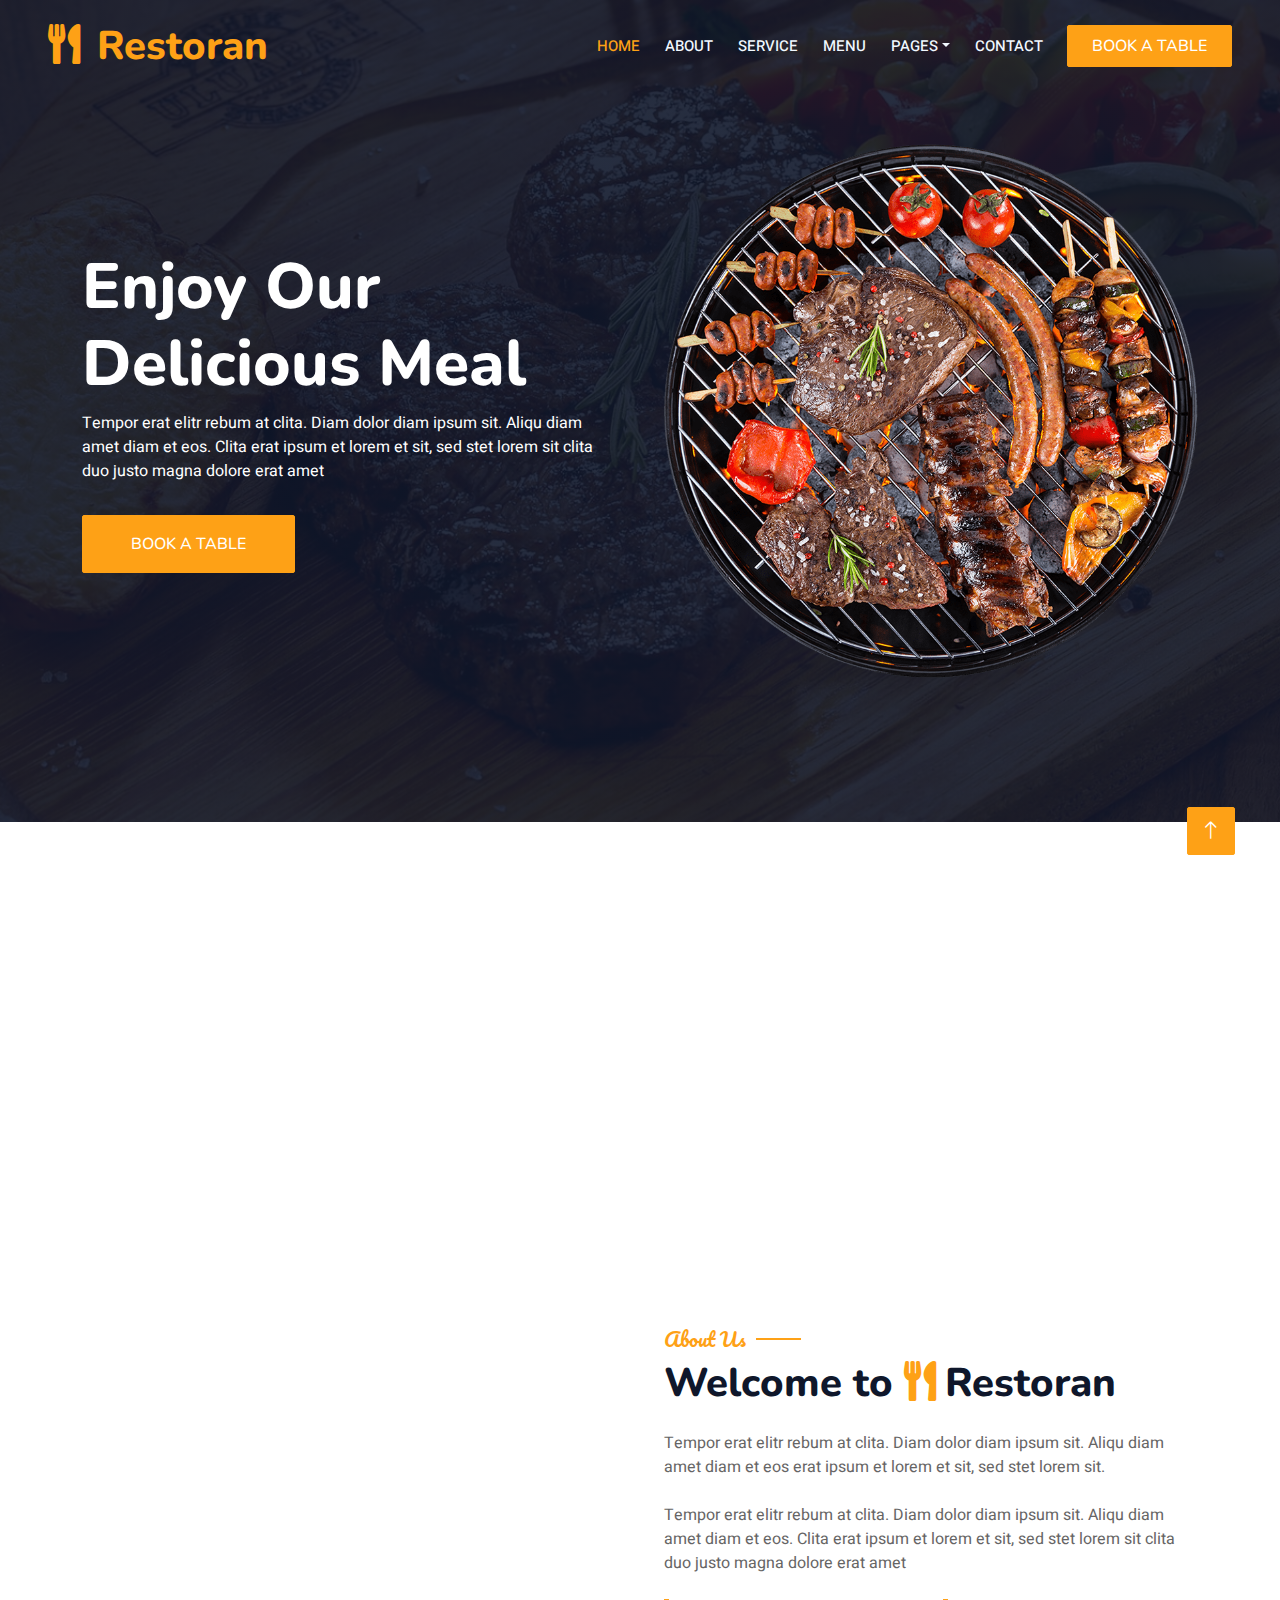
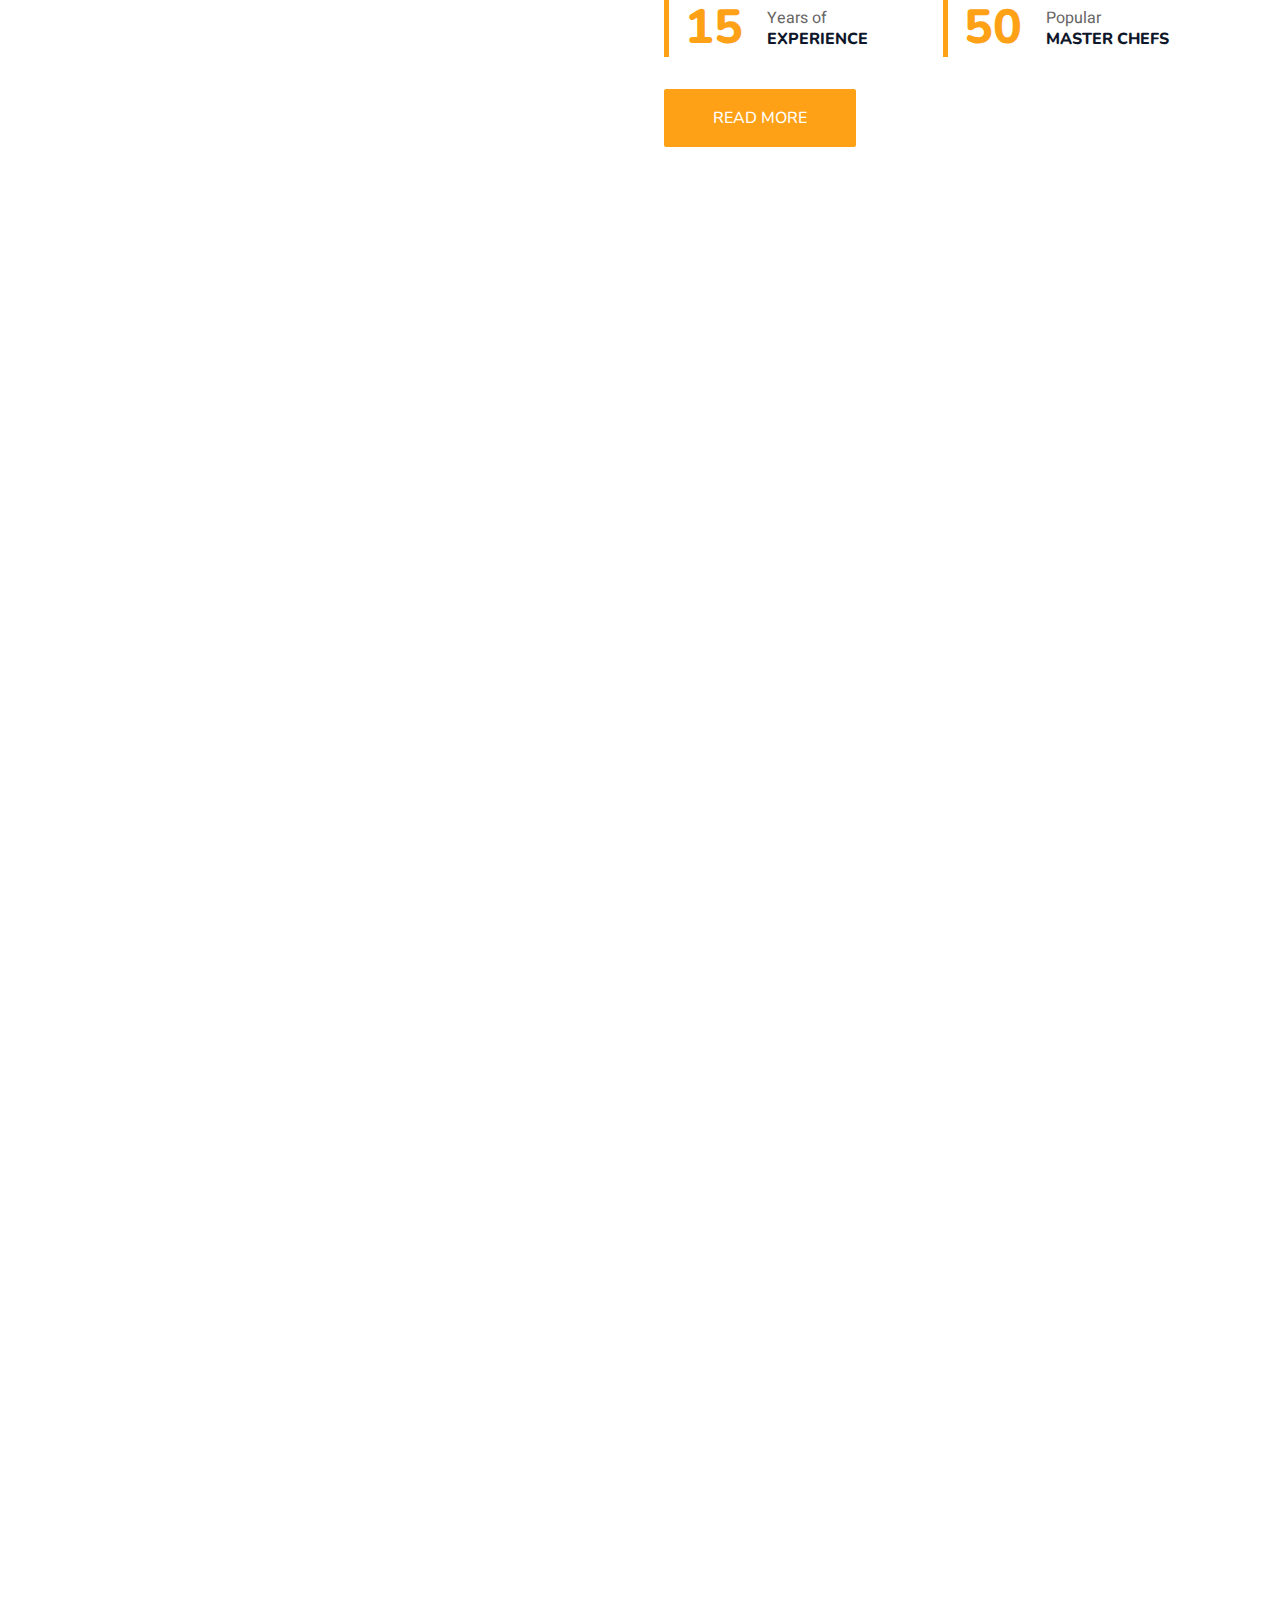
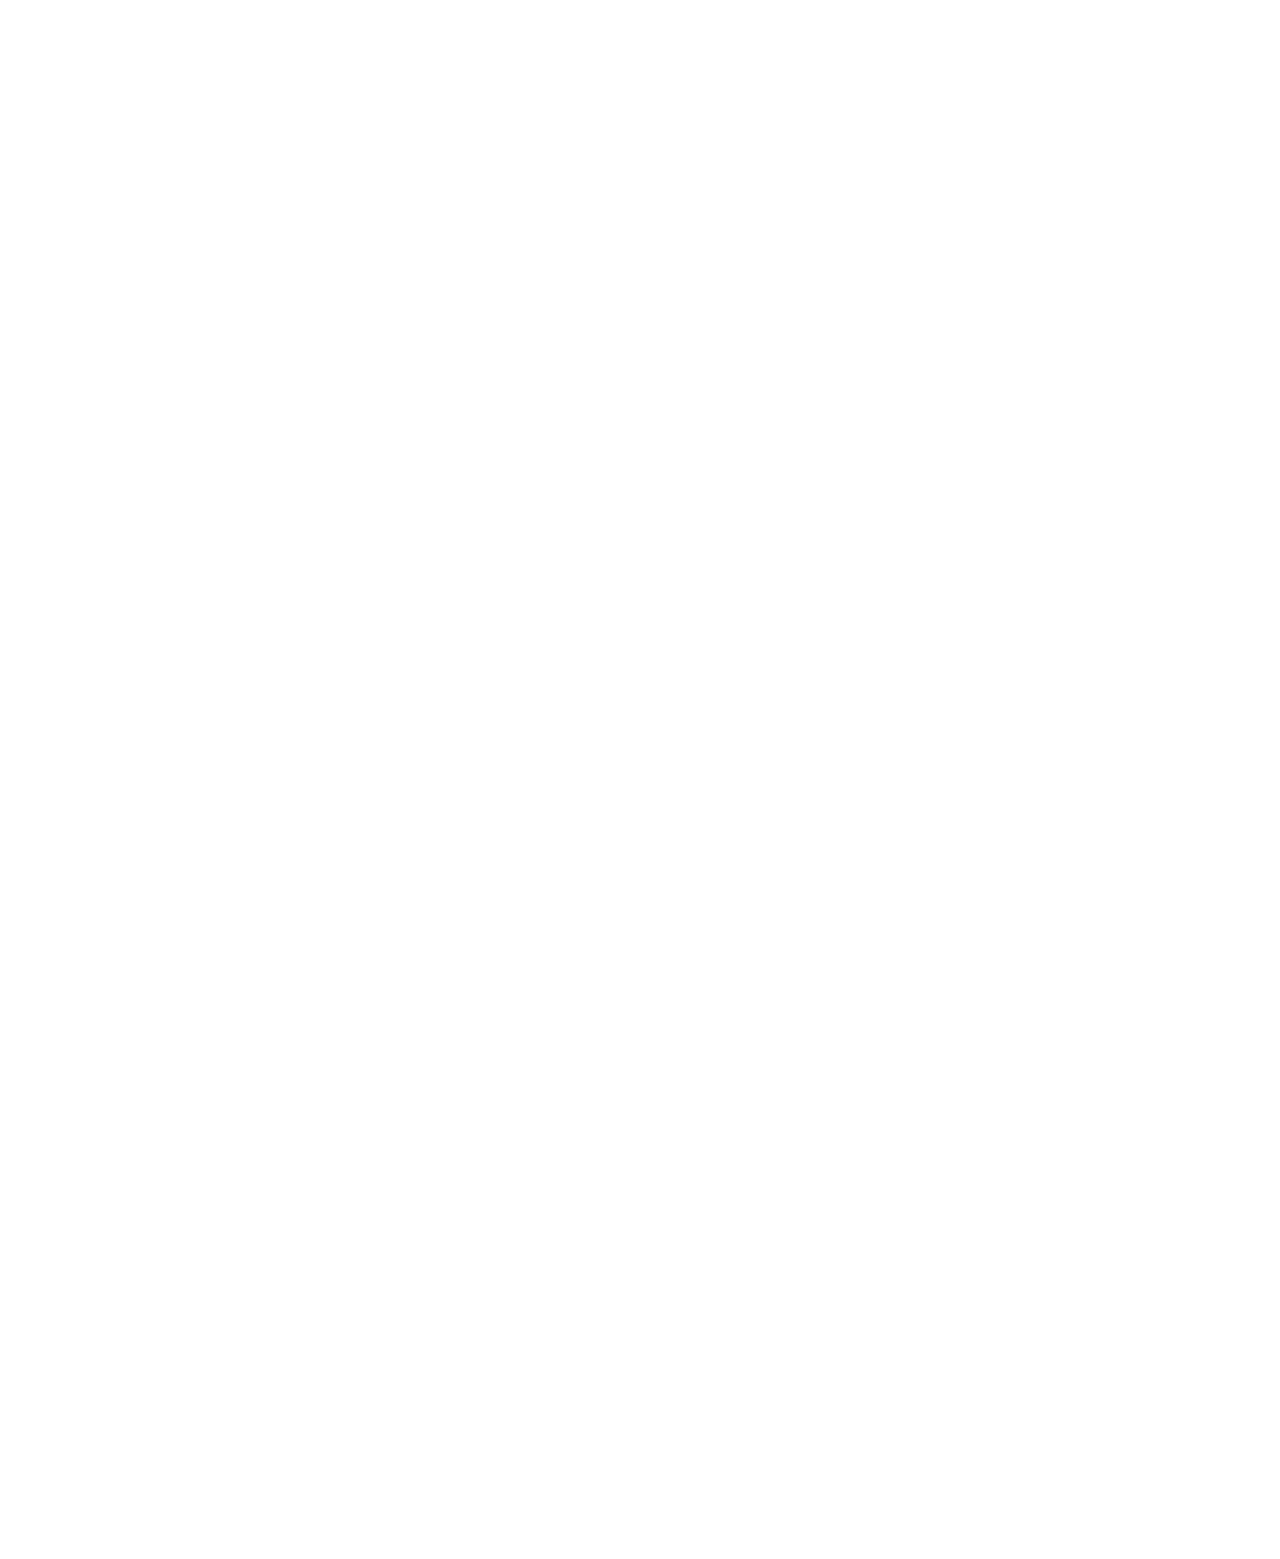
<file: index.html>
<!DOCTYPE html>
<html lang="en">

<head>
    <meta charset="utf-8">
    <title>Restoran - Bootstrap Restaurant Template</title>
    <meta content="width=device-width, initial-scale=1.0" name="viewport">
    <meta content="" name="keywords">
    <meta content="" name="description">

    <!-- Favicon -->
    <link href="img/favicon.ico" rel="icon">

    <!-- Google Web Fonts -->
    <link rel="preconnect" href="https://fonts.googleapis.com">
    <link rel="preconnect" href="https://fonts.gstatic.com" crossorigin>
    <link href="https://fonts.googleapis.com/css2?family=Heebo:wght@400;500;600&family=Nunito:wght@600;700;800&family=Pacifico&display=swap" rel="stylesheet">

    <!-- Icon Font Stylesheet -->
    <link href="https://cdnjs.cloudflare.com/ajax/libs/font-awesome/5.10.0/css/all.min.css" rel="stylesheet">
    <link href="https://cdn.jsdelivr.net/npm/bootstrap-icons@1.4.1/font/bootstrap-icons.css" rel="stylesheet">

    <!-- Libraries Stylesheet -->
    <link href="lib/animate/animate.min.css" rel="stylesheet">
    <link href="lib/owlcarousel/assets/owl.carousel.min.css" rel="stylesheet">
    <link href="lib/tempusdominus/css/tempusdominus-bootstrap-4.min.css" rel="stylesheet" />

    <!-- Customized Bootstrap Stylesheet -->
    <link href="css/bootstrap.min.css" rel="stylesheet">

    <!-- Template Stylesheet -->
    <link href="css/style.css" rel="stylesheet">
</head>

<body>
    <div class="container-xxl bg-white p-0">
        <!-- Spinner Start -->
        <div id="spinner" class="show bg-white position-fixed translate-middle w-100 vh-100 top-50 start-50 d-flex align-items-center justify-content-center">
            <div class="spinner-border text-primary" style="width: 3rem; height: 3rem;" role="status">
                <span class="sr-only">Loading...</span>
            </div>
        </div>
        <!-- Spinner End -->


        <!-- Navbar & Hero Start -->
        <div class="container-xxl position-relative p-0">
            <nav class="navbar navbar-expand-lg navbar-dark bg-dark px-4 px-lg-5 py-3 py-lg-0">
                <a href="" class="navbar-brand p-0">
                    <h1 class="text-primary m-0"><i class="fa fa-utensils me-3"></i>Restoran</h1>
                    <!-- <img src="img/logo.png" alt="Logo"> -->
                </a>
                <button class="navbar-toggler" type="button" data-bs-toggle="collapse" data-bs-target="#navbarCollapse">
                    <span class="fa fa-bars"></span>
                </button>
                <div class="collapse navbar-collapse" id="navbarCollapse">
                    <div class="navbar-nav ms-auto py-0 pe-4">
                        <a href="index.html" class="nav-item nav-link active">Home</a>
                        <a href="about.html" class="nav-item nav-link">About</a>
                        <a href="service.html" class="nav-item nav-link">Service</a>
                        <a href="menu.html" class="nav-item nav-link">Menu</a>
                        <div class="nav-item dropdown">
                            <a href="#" class="nav-link dropdown-toggle" data-bs-toggle="dropdown">Pages</a>
                            <div class="dropdown-menu m-0">
                                <a href="booking.html" class="dropdown-item">Booking</a>
                                <a href="team.html" class="dropdown-item">Our Team</a>
                                <a href="testimonial.html" class="dropdown-item">Testimonial</a>
                            </div>
                        </div>
                        <a href="contact.html" class="nav-item nav-link">Contact</a>
                    </div>
                    <a href="" class="btn btn-primary py-2 px-4">Book A Table</a>
                </div>
            </nav>

            <div class="container-xxl py-5 bg-dark hero-header mb-5">
                <div class="container my-5 py-5">
                    <div class="row align-items-center g-5">
                        <div class="col-lg-6 text-center text-lg-start">
                            <h1 class="display-3 text-white animated slideInLeft">Enjoy Our<br>Delicious Meal</h1>
                            <p class="text-white animated slideInLeft mb-4 pb-2">Tempor erat elitr rebum at clita. Diam dolor diam ipsum sit. Aliqu diam amet diam et eos. Clita erat ipsum et lorem et sit, sed stet lorem sit clita duo justo magna dolore erat amet</p>
                            <a href="" class="btn btn-primary py-sm-3 px-sm-5 me-3 animated slideInLeft">Book A Table</a>
                        </div>
                        <div class="col-lg-6 text-center text-lg-end overflow-hidden">
                            <img class="img-fluid" src="img/hero.png" alt="">
                        </div>
                    </div>
                </div>
            </div>
        </div>
        <!-- Navbar & Hero End -->


        <!-- Service Start -->
        <div class="container-xxl py-5">
            <div class="container">
                <div class="row g-4">
                    <div class="col-lg-3 col-sm-6 wow fadeInUp" data-wow-delay="0.1s">
                        <div class="service-item rounded pt-3">
                            <div class="p-4">
                                <i class="fa fa-3x fa-user-tie text-primary mb-4"></i>
                                <h5>Master Chefs</h5>
                                <p>Diam elitr kasd sed at elitr sed ipsum justo dolor sed clita amet diam</p>
                            </div>
                        </div>
                    </div>
                    <div class="col-lg-3 col-sm-6 wow fadeInUp" data-wow-delay="0.3s">
                        <div class="service-item rounded pt-3">
                            <div class="p-4">
                                <i class="fa fa-3x fa-utensils text-primary mb-4"></i>
                                <h5>Quality Food</h5>
                                <p>Diam elitr kasd sed at elitr sed ipsum justo dolor sed clita amet diam</p>
                            </div>
                        </div>
                    </div>
                    <div class="col-lg-3 col-sm-6 wow fadeInUp" data-wow-delay="0.5s">
                        <div class="service-item rounded pt-3">
                            <div class="p-4">
                                <i class="fa fa-3x fa-cart-plus text-primary mb-4"></i>
                                <h5>Online Order</h5>
                                <p>Diam elitr kasd sed at elitr sed ipsum justo dolor sed clita amet diam</p>
                            </div>
                        </div>
                    </div>
                    <div class="col-lg-3 col-sm-6 wow fadeInUp" data-wow-delay="0.7s">
                        <div class="service-item rounded pt-3">
                            <div class="p-4">
                                <i class="fa fa-3x fa-headset text-primary mb-4"></i>
                                <h5>24/7 Service</h5>
                                <p>Diam elitr kasd sed at elitr sed ipsum justo dolor sed clita amet diam</p>
                            </div>
                        </div>
                    </div>
                </div>
            </div>
        </div>
        <!-- Service End -->


        <!-- About Start -->
        <div class="container-xxl py-5">
            <div class="container">
                <div class="row g-5 align-items-center">
                    <div class="col-lg-6">
                        <div class="row g-3">
                            <div class="col-6 text-start">
                                <img class="img-fluid rounded w-100 wow zoomIn" data-wow-delay="0.1s" src="img/about-1.jpg">
                            </div>
                            <div class="col-6 text-start">
                                <img class="img-fluid rounded w-75 wow zoomIn" data-wow-delay="0.3s" src="img/about-2.jpg" style="margin-top: 25%;">
                            </div>
                            <div class="col-6 text-end">
                                <img class="img-fluid rounded w-75 wow zoomIn" data-wow-delay="0.5s" src="img/about-3.jpg">
                            </div>
                            <div class="col-6 text-end">
                                <img class="img-fluid rounded w-100 wow zoomIn" data-wow-delay="0.7s" src="img/about-4.jpg">
                            </div>
                        </div>
                    </div>
                    <div class="col-lg-6">
                        <h5 class="section-title ff-secondary text-start text-primary fw-normal">About Us</h5>
                        <h1 class="mb-4">Welcome to <i class="fa fa-utensils text-primary me-2"></i>Restoran</h1>
                        <p class="mb-4">Tempor erat elitr rebum at clita. Diam dolor diam ipsum sit. Aliqu diam amet diam et eos erat ipsum et lorem et sit, sed stet lorem sit.</p>
                        <p class="mb-4">Tempor erat elitr rebum at clita. Diam dolor diam ipsum sit. Aliqu diam amet diam et eos. Clita erat ipsum et lorem et sit, sed stet lorem sit clita duo justo magna dolore erat amet</p>
                        <div class="row g-4 mb-4">
                            <div class="col-sm-6">
                                <div class="d-flex align-items-center border-start border-5 border-primary px-3">
                                    <h1 class="flex-shrink-0 display-5 text-primary mb-0" data-toggle="counter-up">15</h1>
                                    <div class="ps-4">
                                        <p class="mb-0">Years of</p>
                                        <h6 class="text-uppercase mb-0">Experience</h6>
                                    </div>
                                </div>
                            </div>
                            <div class="col-sm-6">
                                <div class="d-flex align-items-center border-start border-5 border-primary px-3">
                                    <h1 class="flex-shrink-0 display-5 text-primary mb-0" data-toggle="counter-up">50</h1>
                                    <div class="ps-4">
                                        <p class="mb-0">Popular</p>
                                        <h6 class="text-uppercase mb-0">Master Chefs</h6>
                                    </div>
                                </div>
                            </div>
                        </div>
                        <a class="btn btn-primary py-3 px-5 mt-2" href="">Read More</a>
                    </div>
                </div>
            </div>
        </div>
        <!-- About End -->


        <!-- Menu Start -->
        <div class="container-xxl py-5">
            <div class="container">
                <div class="text-center wow fadeInUp" data-wow-delay="0.1s">
                    <h5 class="section-title ff-secondary text-center text-primary fw-normal">Food Menu</h5>
                    <h1 class="mb-5">Most Popular Items</h1>
                </div>
                <div class="tab-class text-center wow fadeInUp" data-wow-delay="0.1s">
                    <ul class="nav nav-pills d-inline-flex justify-content-center border-bottom mb-5">
                        <li class="nav-item">
                            <a class="d-flex align-items-center text-start mx-3 ms-0 pb-3 active" data-bs-toggle="pill" href="#tab-1">
                                <i class="fa fa-coffee fa-2x text-primary"></i>
                                <div class="ps-3">
                                    <small class="text-body">Popular</small>
                                    <h6 class="mt-n1 mb-0">Breakfast</h6>
                                </div>
                            </a>
                        </li>
                        <li class="nav-item">
                            <a class="d-flex align-items-center text-start mx-3 pb-3" data-bs-toggle="pill" href="#tab-2">
                                <i class="fa fa-hamburger fa-2x text-primary"></i>
                                <div class="ps-3">
                                    <small class="text-body">Special</small>
                                    <h6 class="mt-n1 mb-0">Launch</h6>
                                </div>
                            </a>
                        </li>
                        <li class="nav-item">
                            <a class="d-flex align-items-center text-start mx-3 me-0 pb-3" data-bs-toggle="pill" href="#tab-3">
                                <i class="fa fa-utensils fa-2x text-primary"></i>
                                <div class="ps-3">
                                    <small class="text-body">Lovely</small>
                                    <h6 class="mt-n1 mb-0">Dinner</h6>
                                </div>
                            </a>
                        </li>
                    </ul>
                    <div class="tab-content">
                        <div id="tab-1" class="tab-pane fade show p-0 active">
                            <div class="row g-4">
                                <div class="col-lg-6">
                                    <div class="d-flex align-items-center">
                                        <img class="flex-shrink-0 img-fluid rounded" src="img/menu-1.jpg" alt="" style="width: 80px;">
                                        <div class="w-100 d-flex flex-column text-start ps-4">
                                            <h5 class="d-flex justify-content-between border-bottom pb-2">
                                                <span>Chicken Burger</span>
                                                <span class="text-primary">$115</span>
                                            </h5>
                                            <small class="fst-italic">Ipsum ipsum clita erat amet dolor justo diam</small>
                                        </div>
                                    </div>
                                </div>
                                <div class="col-lg-6">
                                    <div class="d-flex align-items-center">
                                        <img class="flex-shrink-0 img-fluid rounded" src="img/menu-2.jpg" alt="" style="width: 80px;">
                                        <div class="w-100 d-flex flex-column text-start ps-4">
                                            <h5 class="d-flex justify-content-between border-bottom pb-2">
                                                <span>Chicken Burger</span>
                                                <span class="text-primary">$115</span>
                                            </h5>
                                            <small class="fst-italic">Ipsum ipsum clita erat amet dolor justo diam</small>
                                        </div>
                                    </div>
                                </div>
                                <div class="col-lg-6">
                                    <div class="d-flex align-items-center">
                                        <img class="flex-shrink-0 img-fluid rounded" src="img/menu-3.jpg" alt="" style="width: 80px;">
                                        <div class="w-100 d-flex flex-column text-start ps-4">
                                            <h5 class="d-flex justify-content-between border-bottom pb-2">
                                                <span>Chicken Burger</span>
                                                <span class="text-primary">$115</span>
                                            </h5>
                                            <small class="fst-italic">Ipsum ipsum clita erat amet dolor justo diam</small>
                                        </div>
                                    </div>
                                </div>
                                <div class="col-lg-6">
                                    <div class="d-flex align-items-center">
                                        <img class="flex-shrink-0 img-fluid rounded" src="img/menu-4.jpg" alt="" style="width: 80px;">
                                        <div class="w-100 d-flex flex-column text-start ps-4">
                                            <h5 class="d-flex justify-content-between border-bottom pb-2">
                                                <span>Chicken Burger</span>
                                                <span class="text-primary">$115</span>
                                            </h5>
                                            <small class="fst-italic">Ipsum ipsum clita erat amet dolor justo diam</small>
                                        </div>
                                    </div>
                                </div>
                                <div class="col-lg-6">
                                    <div class="d-flex align-items-center">
                                        <img class="flex-shrink-0 img-fluid rounded" src="img/menu-5.jpg" alt="" style="width: 80px;">
                                        <div class="w-100 d-flex flex-column text-start ps-4">
                                            <h5 class="d-flex justify-content-between border-bottom pb-2">
                                                <span>Chicken Burger</span>
                                                <span class="text-primary">$115</span>
                                            </h5>
                                            <small class="fst-italic">Ipsum ipsum clita erat amet dolor justo diam</small>
                                        </div>
                                    </div>
                                </div>
                                <div class="col-lg-6">
                                    <div class="d-flex align-items-center">
                                        <img class="flex-shrink-0 img-fluid rounded" src="img/menu-6.jpg" alt="" style="width: 80px;">
                                        <div class="w-100 d-flex flex-column text-start ps-4">
                                            <h5 class="d-flex justify-content-between border-bottom pb-2">
                                                <span>Chicken Burger</span>
                                                <span class="text-primary">$115</span>
                                            </h5>
                                            <small class="fst-italic">Ipsum ipsum clita erat amet dolor justo diam</small>
                                        </div>
                                    </div>
                                </div>
                                <div class="col-lg-6">
                                    <div class="d-flex align-items-center">
                                        <img class="flex-shrink-0 img-fluid rounded" src="img/menu-7.jpg" alt="" style="width: 80px;">
                                        <div class="w-100 d-flex flex-column text-start ps-4">
                                            <h5 class="d-flex justify-content-between border-bottom pb-2">
                                                <span>Chicken Burger</span>
                                                <span class="text-primary">$115</span>
                                            </h5>
                                            <small class="fst-italic">Ipsum ipsum clita erat amet dolor justo diam</small>
                                        </div>
                                    </div>
                                </div>
                                <div class="col-lg-6">
                                    <div class="d-flex align-items-center">
                                        <img class="flex-shrink-0 img-fluid rounded" src="img/menu-8.jpg" alt="" style="width: 80px;">
                                        <div class="w-100 d-flex flex-column text-start ps-4">
                                            <h5 class="d-flex justify-content-between border-bottom pb-2">
                                                <span>Chicken Burger</span>
                                                <span class="text-primary">$115</span>
                                            </h5>
                                            <small class="fst-italic">Ipsum ipsum clita erat amet dolor justo diam</small>
                                        </div>
                                    </div>
                                </div>
                            </div>
                        </div>
                        <div id="tab-2" class="tab-pane fade show p-0">
                            <div class="row g-4">
                                <div class="col-lg-6">
                                    <div class="d-flex align-items-center">
                                        <img class="flex-shrink-0 img-fluid rounded" src="img/menu-1.jpg" alt="" style="width: 80px;">
                                        <div class="w-100 d-flex flex-column text-start ps-4">
                                            <h5 class="d-flex justify-content-between border-bottom pb-2">
                                                <span>Chicken Burger</span>
                                                <span class="text-primary">$115</span>
                                            </h5>
                                            <small class="fst-italic">Ipsum ipsum clita erat amet dolor justo diam</small>
                                        </div>
                                    </div>
                                </div>
                                <div class="col-lg-6">
                                    <div class="d-flex align-items-center">
                                        <img class="flex-shrink-0 img-fluid rounded" src="img/menu-2.jpg" alt="" style="width: 80px;">
                                        <div class="w-100 d-flex flex-column text-start ps-4">
                                            <h5 class="d-flex justify-content-between border-bottom pb-2">
                                                <span>Chicken Burger</span>
                                                <span class="text-primary">$115</span>
                                            </h5>
                                            <small class="fst-italic">Ipsum ipsum clita erat amet dolor justo diam</small>
                                        </div>
                                    </div>
                                </div>
                                <div class="col-lg-6">
                                    <div class="d-flex align-items-center">
                                        <img class="flex-shrink-0 img-fluid rounded" src="img/menu-3.jpg" alt="" style="width: 80px;">
                                        <div class="w-100 d-flex flex-column text-start ps-4">
                                            <h5 class="d-flex justify-content-between border-bottom pb-2">
                                                <span>Chicken Burger</span>
                                                <span class="text-primary">$115</span>
                                            </h5>
                                            <small class="fst-italic">Ipsum ipsum clita erat amet dolor justo diam</small>
                                        </div>
                                    </div>
                                </div>
                                <div class="col-lg-6">
                                    <div class="d-flex align-items-center">
                                        <img class="flex-shrink-0 img-fluid rounded" src="img/menu-4.jpg" alt="" style="width: 80px;">
                                        <div class="w-100 d-flex flex-column text-start ps-4">
                                            <h5 class="d-flex justify-content-between border-bottom pb-2">
                                                <span>Chicken Burger</span>
                                                <span class="text-primary">$115</span>
                                            </h5>
                                            <small class="fst-italic">Ipsum ipsum clita erat amet dolor justo diam</small>
                                        </div>
                                    </div>
                                </div>
                                <div class="col-lg-6">
                                    <div class="d-flex align-items-center">
                                        <img class="flex-shrink-0 img-fluid rounded" src="img/menu-5.jpg" alt="" style="width: 80px;">
                                        <div class="w-100 d-flex flex-column text-start ps-4">
                                            <h5 class="d-flex justify-content-between border-bottom pb-2">
                                                <span>Chicken Burger</span>
                                                <span class="text-primary">$115</span>
                                            </h5>
                                            <small class="fst-italic">Ipsum ipsum clita erat amet dolor justo diam</small>
                                        </div>
                                    </div>
                                </div>
                                <div class="col-lg-6">
                                    <div class="d-flex align-items-center">
                                        <img class="flex-shrink-0 img-fluid rounded" src="img/menu-6.jpg" alt="" style="width: 80px;">
                                        <div class="w-100 d-flex flex-column text-start ps-4">
                                            <h5 class="d-flex justify-content-between border-bottom pb-2">
                                                <span>Chicken Burger</span>
                                                <span class="text-primary">$115</span>
                                            </h5>
                                            <small class="fst-italic">Ipsum ipsum clita erat amet dolor justo diam</small>
                                        </div>
                                    </div>
                                </div>
                                <div class="col-lg-6">
                                    <div class="d-flex align-items-center">
                                        <img class="flex-shrink-0 img-fluid rounded" src="img/menu-7.jpg" alt="" style="width: 80px;">
                                        <div class="w-100 d-flex flex-column text-start ps-4">
                                            <h5 class="d-flex justify-content-between border-bottom pb-2">
                                                <span>Chicken Burger</span>
                                                <span class="text-primary">$115</span>
                                            </h5>
                                            <small class="fst-italic">Ipsum ipsum clita erat amet dolor justo diam</small>
                                        </div>
                                    </div>
                                </div>
                                <div class="col-lg-6">
                                    <div class="d-flex align-items-center">
                                        <img class="flex-shrink-0 img-fluid rounded" src="img/menu-8.jpg" alt="" style="width: 80px;">
                                        <div class="w-100 d-flex flex-column text-start ps-4">
                                            <h5 class="d-flex justify-content-between border-bottom pb-2">
                                                <span>Chicken Burger</span>
                                                <span class="text-primary">$115</span>
                                            </h5>
                                            <small class="fst-italic">Ipsum ipsum clita erat amet dolor justo diam</small>
                                        </div>
                                    </div>
                                </div>
                            </div>
                        </div>
                        <div id="tab-3" class="tab-pane fade show p-0">
                            <div class="row g-4">
                                <div class="col-lg-6">
                                    <div class="d-flex align-items-center">
                                        <img class="flex-shrink-0 img-fluid rounded" src="img/menu-1.jpg" alt="" style="width: 80px;">
                                        <div class="w-100 d-flex flex-column text-start ps-4">
                                            <h5 class="d-flex justify-content-between border-bottom pb-2">
                                                <span>Chicken Burger</span>
                                                <span class="text-primary">$115</span>
                                            </h5>
                                            <small class="fst-italic">Ipsum ipsum clita erat amet dolor justo diam</small>
                                        </div>
                                    </div>
                                </div>
                                <div class="col-lg-6">
                                    <div class="d-flex align-items-center">
                                        <img class="flex-shrink-0 img-fluid rounded" src="img/menu-2.jpg" alt="" style="width: 80px;">
                                        <div class="w-100 d-flex flex-column text-start ps-4">
                                            <h5 class="d-flex justify-content-between border-bottom pb-2">
                                                <span>Chicken Burger</span>
                                                <span class="text-primary">$115</span>
                                            </h5>
                                            <small class="fst-italic">Ipsum ipsum clita erat amet dolor justo diam</small>
                                        </div>
                                    </div>
                                </div>
                                <div class="col-lg-6">
                                    <div class="d-flex align-items-center">
                                        <img class="flex-shrink-0 img-fluid rounded" src="img/menu-3.jpg" alt="" style="width: 80px;">
                                        <div class="w-100 d-flex flex-column text-start ps-4">
                                            <h5 class="d-flex justify-content-between border-bottom pb-2">
                                                <span>Chicken Burger</span>
                                                <span class="text-primary">$115</span>
                                            </h5>
                                            <small class="fst-italic">Ipsum ipsum clita erat amet dolor justo diam</small>
                                        </div>
                                    </div>
                                </div>
                                <div class="col-lg-6">
                                    <div class="d-flex align-items-center">
                                        <img class="flex-shrink-0 img-fluid rounded" src="img/menu-4.jpg" alt="" style="width: 80px;">
                                        <div class="w-100 d-flex flex-column text-start ps-4">
                                            <h5 class="d-flex justify-content-between border-bottom pb-2">
                                                <span>Chicken Burger</span>
                                                <span class="text-primary">$115</span>
                                            </h5>
                                            <small class="fst-italic">Ipsum ipsum clita erat amet dolor justo diam</small>
                                        </div>
                                    </div>
                                </div>
                                <div class="col-lg-6">
                                    <div class="d-flex align-items-center">
                                        <img class="flex-shrink-0 img-fluid rounded" src="img/menu-5.jpg" alt="" style="width: 80px;">
                                        <div class="w-100 d-flex flex-column text-start ps-4">
                                            <h5 class="d-flex justify-content-between border-bottom pb-2">
                                                <span>Chicken Burger</span>
                                                <span class="text-primary">$115</span>
                                            </h5>
                                            <small class="fst-italic">Ipsum ipsum clita erat amet dolor justo diam</small>
                                        </div>
                                    </div>
                                </div>
                                <div class="col-lg-6">
                                    <div class="d-flex align-items-center">
                                        <img class="flex-shrink-0 img-fluid rounded" src="img/menu-6.jpg" alt="" style="width: 80px;">
                                        <div class="w-100 d-flex flex-column text-start ps-4">
                                            <h5 class="d-flex justify-content-between border-bottom pb-2">
                                                <span>Chicken Burger</span>
                                                <span class="text-primary">$115</span>
                                            </h5>
                                            <small class="fst-italic">Ipsum ipsum clita erat amet dolor justo diam</small>
                                        </div>
                                    </div>
                                </div>
                                <div class="col-lg-6">
                                    <div class="d-flex align-items-center">
                                        <img class="flex-shrink-0 img-fluid rounded" src="img/menu-7.jpg" alt="" style="width: 80px;">
                                        <div class="w-100 d-flex flex-column text-start ps-4">
                                            <h5 class="d-flex justify-content-between border-bottom pb-2">
                                                <span>Chicken Burger</span>
                                                <span class="text-primary">$115</span>
                                            </h5>
                                            <small class="fst-italic">Ipsum ipsum clita erat amet dolor justo diam</small>
                                        </div>
                                    </div>
                                </div>
                                <div class="col-lg-6">
                                    <div class="d-flex align-items-center">
                                        <img class="flex-shrink-0 img-fluid rounded" src="img/menu-8.jpg" alt="" style="width: 80px;">
                                        <div class="w-100 d-flex flex-column text-start ps-4">
                                            <h5 class="d-flex justify-content-between border-bottom pb-2">
                                                <span>Chicken Burger</span>
                                                <span class="text-primary">$115</span>
                                            </h5>
                                            <small class="fst-italic">Ipsum ipsum clita erat amet dolor justo diam</small>
                                        </div>
                                    </div>
                                </div>
                            </div>
                        </div>
                    </div>
                </div>
            </div>
        </div>
        <!-- Menu End -->


        <!-- Reservation Start -->
        <div class="container-xxl py-5 px-0 wow fadeInUp" data-wow-delay="0.1s">
            <div class="row g-0">
                <div class="col-md-6">
                    <div class="video">
                        <button type="button" class="btn-play" data-bs-toggle="modal" data-src="https://www.youtube.com/embed/DWRcNpR6Kdc" data-bs-target="#videoModal">
                            <span></span>
                        </button>
                    </div>
                </div>
                <div class="col-md-6 bg-dark d-flex align-items-center">
                    <div class="p-5 wow fadeInUp" data-wow-delay="0.2s">
                        <h5 class="section-title ff-secondary text-start text-primary fw-normal">Reservation</h5>
                        <h1 class="text-white mb-4">Book A Table Online</h1>
                        <form>
                            <div class="row g-3">
                                <div class="col-md-6">
                                    <div class="form-floating">
                                        <input type="text" class="form-control" id="name" placeholder="Your Name">
                                        <label for="name">Your Name</label>
                                    </div>
                                </div>
                                <div class="col-md-6">
                                    <div class="form-floating">
                                        <input type="email" class="form-control" id="email" placeholder="Your Email">
                                        <label for="email">Your Email</label>
                                    </div>
                                </div>
                                <div class="col-md-6">
                                    <div class="form-floating date" id="date3" data-target-input="nearest">
                                        <input type="text" class="form-control datetimepicker-input" id="datetime" placeholder="Date & Time" data-target="#date3" data-toggle="datetimepicker" />
                                        <label for="datetime">Date & Time</label>
                                    </div>
                                </div>
                                <div class="col-md-6">
                                    <div class="form-floating">
                                        <select class="form-select" id="select1">
                                          <option value="1">People 1</option>
                                          <option value="2">People 2</option>
                                          <option value="3">People 3</option>
                                        </select>
                                        <label for="select1">No Of People</label>
                                      </div>
                                </div>
                                <div class="col-12">
                                    <div class="form-floating">
                                        <textarea class="form-control" placeholder="Special Request" id="message" style="height: 100px"></textarea>
                                        <label for="message">Special Request</label>
                                    </div>
                                </div>
                                <div class="col-12">
                                    <button class="btn btn-primary w-100 py-3" type="submit">Book Now</button>
                                </div>
                            </div>
                        </form>
                    </div>
                </div>
            </div>
        </div>

        <div class="modal fade" id="videoModal" tabindex="-1" aria-labelledby="exampleModalLabel" aria-hidden="true">
            <div class="modal-dialog">
                <div class="modal-content rounded-0">
                    <div class="modal-header">
                        <h5 class="modal-title" id="exampleModalLabel">Youtube Video</h5>
                        <button type="button" class="btn-close" data-bs-dismiss="modal" aria-label="Close"></button>
                    </div>
                    <div class="modal-body">
                        <!-- 16:9 aspect ratio -->
                        <div class="ratio ratio-16x9">
                            <iframe class="embed-responsive-item" src="" id="video" allowfullscreen allowscriptaccess="always"
                                allow="autoplay"></iframe>
                        </div>
                    </div>
                </div>
            </div>
        </div>
        <!-- Reservation Start -->


        <!-- Team Start -->
        <div class="container-xxl pt-5 pb-3">
            <div class="container">
                <div class="text-center wow fadeInUp" data-wow-delay="0.1s">
                    <h5 class="section-title ff-secondary text-center text-primary fw-normal">Team Members</h5>
                    <h1 class="mb-5">Our Master Chefs</h1>
                </div>
                <div class="row g-4">
                    <div class="col-lg-3 col-md-6 wow fadeInUp" data-wow-delay="0.1s">
                        <div class="team-item text-center rounded overflow-hidden">
                            <div class="rounded-circle overflow-hidden m-4">
                                <img class="img-fluid" src="img/team-1.jpg" alt="">
                            </div>
                            <h5 class="mb-0">Full Name</h5>
                            <small>Designation</small>
                            <div class="d-flex justify-content-center mt-3">
                                <a class="btn btn-square btn-primary mx-1" href=""><i class="fab fa-facebook-f"></i></a>
                                <a class="btn btn-square btn-primary mx-1" href=""><i class="fab fa-twitter"></i></a>
                                <a class="btn btn-square btn-primary mx-1" href=""><i class="fab fa-instagram"></i></a>
                            </div>
                        </div>
                    </div>
                    <div class="col-lg-3 col-md-6 wow fadeInUp" data-wow-delay="0.3s">
                        <div class="team-item text-center rounded overflow-hidden">
                            <div class="rounded-circle overflow-hidden m-4">
                                <img class="img-fluid" src="img/team-2.jpg" alt="">
                            </div>
                            <h5 class="mb-0">Full Name</h5>
                            <small>Designation</small>
                            <div class="d-flex justify-content-center mt-3">
                                <a class="btn btn-square btn-primary mx-1" href=""><i class="fab fa-facebook-f"></i></a>
                                <a class="btn btn-square btn-primary mx-1" href=""><i class="fab fa-twitter"></i></a>
                                <a class="btn btn-square btn-primary mx-1" href=""><i class="fab fa-instagram"></i></a>
                            </div>
                        </div>
                    </div>
                    <div class="col-lg-3 col-md-6 wow fadeInUp" data-wow-delay="0.5s">
                        <div class="team-item text-center rounded overflow-hidden">
                            <div class="rounded-circle overflow-hidden m-4">
                                <img class="img-fluid" src="img/team-3.jpg" alt="">
                            </div>
                            <h5 class="mb-0">Full Name</h5>
                            <small>Designation</small>
                            <div class="d-flex justify-content-center mt-3">
                                <a class="btn btn-square btn-primary mx-1" href=""><i class="fab fa-facebook-f"></i></a>
                                <a class="btn btn-square btn-primary mx-1" href=""><i class="fab fa-twitter"></i></a>
                                <a class="btn btn-square btn-primary mx-1" href=""><i class="fab fa-instagram"></i></a>
                            </div>
                        </div>
                    </div>
                    <div class="col-lg-3 col-md-6 wow fadeInUp" data-wow-delay="0.7s">
                        <div class="team-item text-center rounded overflow-hidden">
                            <div class="rounded-circle overflow-hidden m-4">
                                <img class="img-fluid" src="img/team-4.jpg" alt="">
                            </div>
                            <h5 class="mb-0">Full Name</h5>
                            <small>Designation</small>
                            <div class="d-flex justify-content-center mt-3">
                                <a class="btn btn-square btn-primary mx-1" href=""><i class="fab fa-facebook-f"></i></a>
                                <a class="btn btn-square btn-primary mx-1" href=""><i class="fab fa-twitter"></i></a>
                                <a class="btn btn-square btn-primary mx-1" href=""><i class="fab fa-instagram"></i></a>
                            </div>
                        </div>
                    </div>
                </div>
            </div>
        </div>
        <!-- Team End -->


        <!-- Testimonial Start -->
        <div class="container-xxl py-5 wow fadeInUp" data-wow-delay="0.1s">
            <div class="container">
                <div class="text-center">
                    <h5 class="section-title ff-secondary text-center text-primary fw-normal">Testimonial</h5>
                    <h1 class="mb-5">Our Clients Say!!!</h1>
                </div>
                <div class="owl-carousel testimonial-carousel">
                    <div class="testimonial-item bg-transparent border rounded p-4">
                        <i class="fa fa-quote-left fa-2x text-primary mb-3"></i>
                        <p>Dolor et eos labore, stet justo sed est sed. Diam sed sed dolor stet amet eirmod eos labore diam</p>
                        <div class="d-flex align-items-center">
                            <img class="img-fluid flex-shrink-0 rounded-circle" src="img/testimonial-1.jpg" style="width: 50px; height: 50px;">
                            <div class="ps-3">
                                <h5 class="mb-1">Client Name</h5>
                                <small>Profession</small>
                            </div>
                        </div>
                    </div>
                    <div class="testimonial-item bg-transparent border rounded p-4">
                        <i class="fa fa-quote-left fa-2x text-primary mb-3"></i>
                        <p>Dolor et eos labore, stet justo sed est sed. Diam sed sed dolor stet amet eirmod eos labore diam</p>
                        <div class="d-flex align-items-center">
                            <img class="img-fluid flex-shrink-0 rounded-circle" src="img/testimonial-2.jpg" style="width: 50px; height: 50px;">
                            <div class="ps-3">
                                <h5 class="mb-1">Client Name</h5>
                                <small>Profession</small>
                            </div>
                        </div>
                    </div>
                    <div class="testimonial-item bg-transparent border rounded p-4">
                        <i class="fa fa-quote-left fa-2x text-primary mb-3"></i>
                        <p>Dolor et eos labore, stet justo sed est sed. Diam sed sed dolor stet amet eirmod eos labore diam</p>
                        <div class="d-flex align-items-center">
                            <img class="img-fluid flex-shrink-0 rounded-circle" src="img/testimonial-3.jpg" style="width: 50px; height: 50px;">
                            <div class="ps-3">
                                <h5 class="mb-1">Client Name</h5>
                                <small>Profession</small>
                            </div>
                        </div>
                    </div>
                    <div class="testimonial-item bg-transparent border rounded p-4">
                        <i class="fa fa-quote-left fa-2x text-primary mb-3"></i>
                        <p>Dolor et eos labore, stet justo sed est sed. Diam sed sed dolor stet amet eirmod eos labore diam</p>
                        <div class="d-flex align-items-center">
                            <img class="img-fluid flex-shrink-0 rounded-circle" src="img/testimonial-4.jpg" style="width: 50px; height: 50px;">
                            <div class="ps-3">
                                <h5 class="mb-1">Client Name</h5>
                                <small>Profession</small>
                            </div>
                        </div>
                    </div>
                </div>
            </div>
        </div>
        <!-- Testimonial End -->
        

        <!-- Footer Start -->
        <div class="container-fluid bg-dark text-light footer pt-5 mt-5 wow fadeIn" data-wow-delay="0.1s">
            <div class="container py-5">
                <div class="row g-5">
                    <div class="col-lg-3 col-md-6">
                        <h4 class="section-title ff-secondary text-start text-primary fw-normal mb-4">Company</h4>
                        <a class="btn btn-link" href="">About Us</a>
                        <a class="btn btn-link" href="">Contact Us</a>
                        <a class="btn btn-link" href="">Reservation</a>
                        <a class="btn btn-link" href="">Privacy Policy</a>
                        <a class="btn btn-link" href="">Terms & Condition</a>
                    </div>
                    <div class="col-lg-3 col-md-6">
                        <h4 class="section-title ff-secondary text-start text-primary fw-normal mb-4">Contact</h4>
                        <p class="mb-2"><i class="fa fa-map-marker-alt me-3"></i>123 Street, New York, USA</p>
                        <p class="mb-2"><i class="fa fa-phone-alt me-3"></i>+012 345 67890</p>
                        <p class="mb-2"><i class="fa fa-envelope me-3"></i>info@example.com</p>
                        <div class="d-flex pt-2">
                            <a class="btn btn-outline-light btn-social" href=""><i class="fab fa-twitter"></i></a>
                            <a class="btn btn-outline-light btn-social" href=""><i class="fab fa-facebook-f"></i></a>
                            <a class="btn btn-outline-light btn-social" href=""><i class="fab fa-youtube"></i></a>
                            <a class="btn btn-outline-light btn-social" href=""><i class="fab fa-linkedin-in"></i></a>
                        </div>
                    </div>
                    <div class="col-lg-3 col-md-6">
                        <h4 class="section-title ff-secondary text-start text-primary fw-normal mb-4">Opening</h4>
                        <h5 class="text-light fw-normal">Monday - Saturday</h5>
                        <p>09AM - 09PM</p>
                        <h5 class="text-light fw-normal">Sunday</h5>
                        <p>10AM - 08PM</p>
                    </div>
                    <div class="col-lg-3 col-md-6">
                        <h4 class="section-title ff-secondary text-start text-primary fw-normal mb-4">Newsletter</h4>
                        <p>Dolor amet sit justo amet elitr clita ipsum elitr est.</p>
                        <div class="position-relative mx-auto" style="max-width: 400px;">
                            <input class="form-control border-primary w-100 py-3 ps-4 pe-5" type="text" placeholder="Your email">
                            <button type="button" class="btn btn-primary py-2 position-absolute top-0 end-0 mt-2 me-2">SignUp</button>
                        </div>
                    </div>
                </div>
            </div>
            <div class="container">
                <div class="copyright">
                    <div class="row">
                        <div class="col-md-6 text-center text-md-start mb-3 mb-md-0">
                            &copy; <a class="border-bottom" href="#">Your Site Name</a>, All Right Reserved. 
							
							<!--/*** This template is free as long as you keep the footer author’s credit link/attribution link/backlink. If you'd like to use the template without the footer author’s credit link/attribution link/backlink, you can purchase the Credit Removal License from "https://htmlcodex.com/credit-removal". Thank you for your support. ***/-->
							Designed By <a class="border-bottom" href="https://htmlcodex.com">HTML Codex</a><br><br>
                            Distributed By <a class="border-bottom" href="https://themewagon.com" target="_blank">ThemeWagon</a>
                        </div>
                        <div class="col-md-6 text-center text-md-end">
                            <div class="footer-menu">
                                <a href="">Home</a>
                                <a href="">Cookies</a>
                                <a href="">Help</a>
                                <a href="">FQAs</a>
                            </div>
                        </div>
                    </div>
                </div>
            </div>
        </div>
        <!-- Footer End -->


        <!-- Back to Top -->
        <a href="#" class="btn btn-lg btn-primary btn-lg-square back-to-top"><i class="bi bi-arrow-up"></i></a>
    </div>

    <!-- JavaScript Libraries -->
    <script src="https://code.jquery.com/jquery-3.4.1.min.js"></script>
    <script src="https://cdn.jsdelivr.net/npm/bootstrap@5.0.0/dist/js/bootstrap.bundle.min.js"></script>
    <script src="lib/wow/wow.min.js"></script>
    <script src="lib/easing/easing.min.js"></script>
    <script src="lib/waypoints/waypoints.min.js"></script>
    <script src="lib/counterup/counterup.min.js"></script>
    <script src="lib/owlcarousel/owl.carousel.min.js"></script>
    <script src="lib/tempusdominus/js/moment.min.js"></script>
    <script src="lib/tempusdominus/js/moment-timezone.min.js"></script>
    <script src="lib/tempusdominus/js/tempusdominus-bootstrap-4.min.js"></script>

    <!-- Template Javascript -->
    <script src="js/main.js"></script>
</body>

</html>
</file>
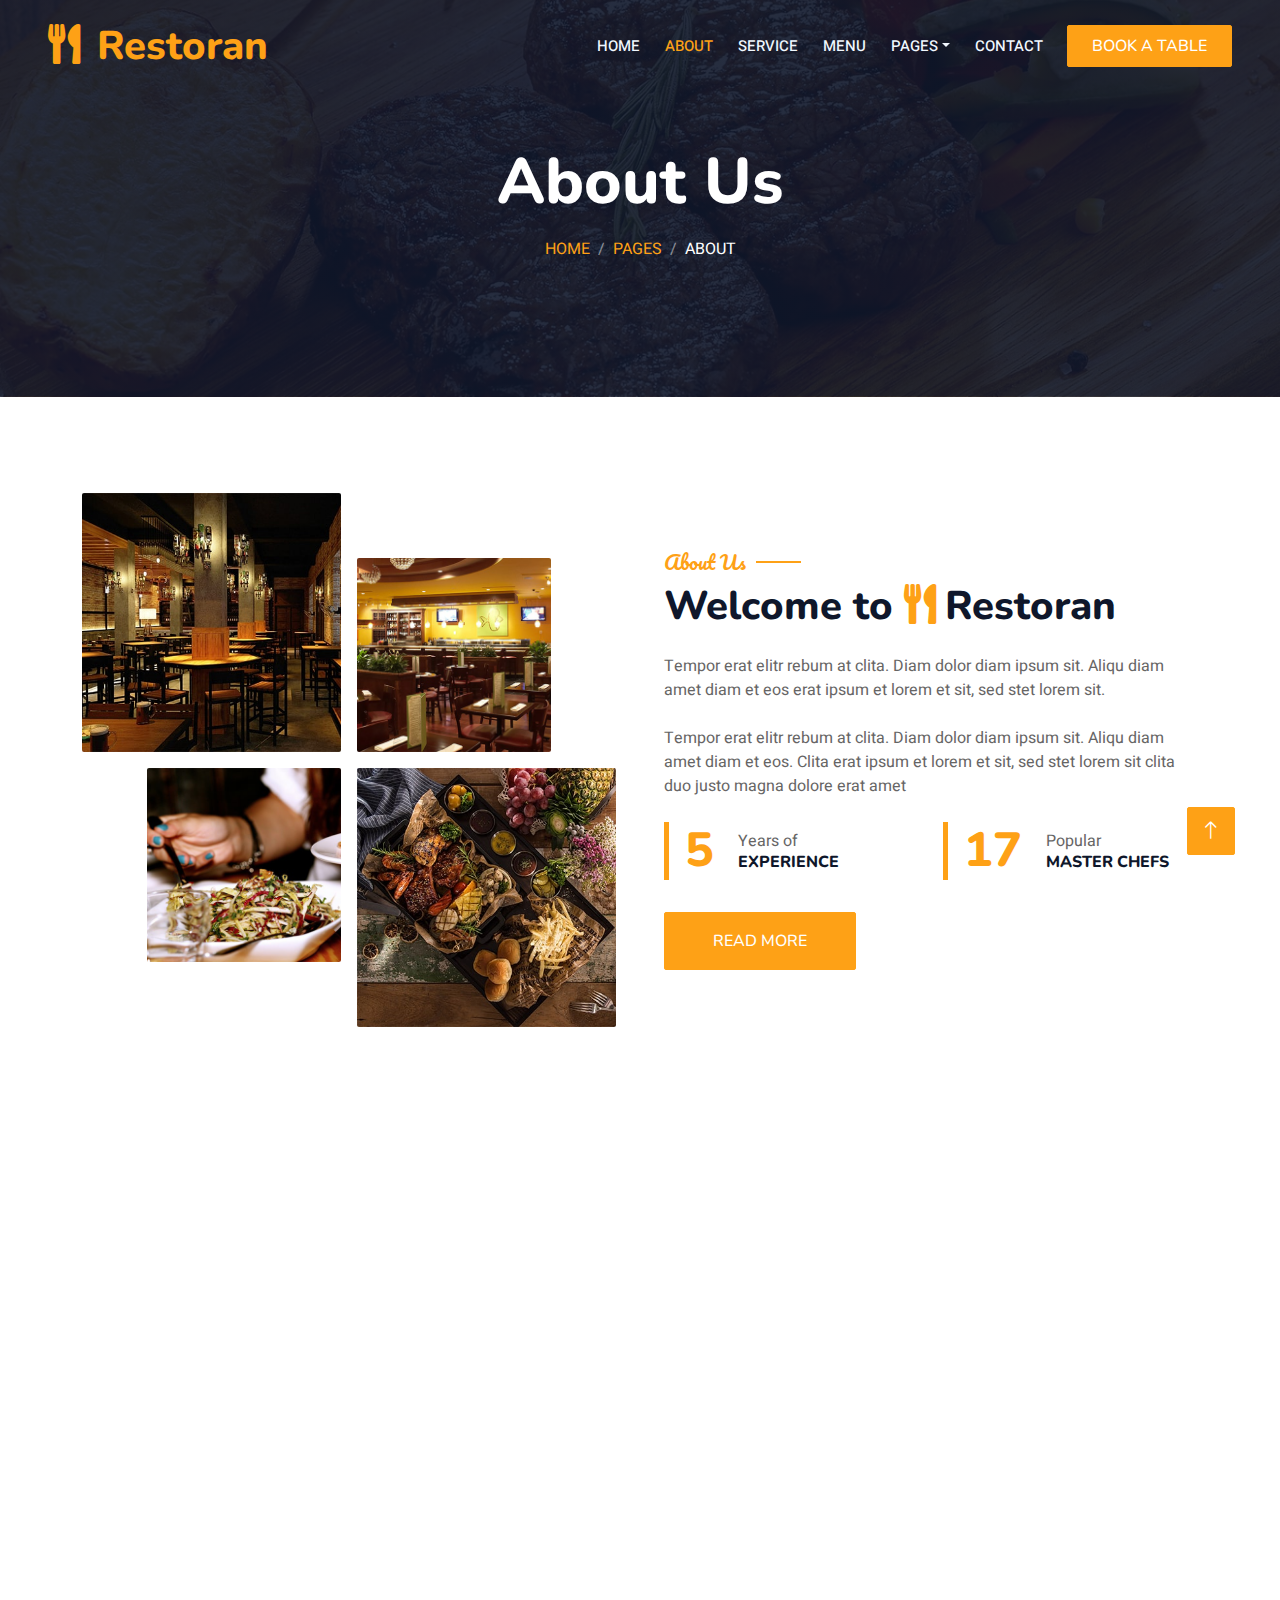
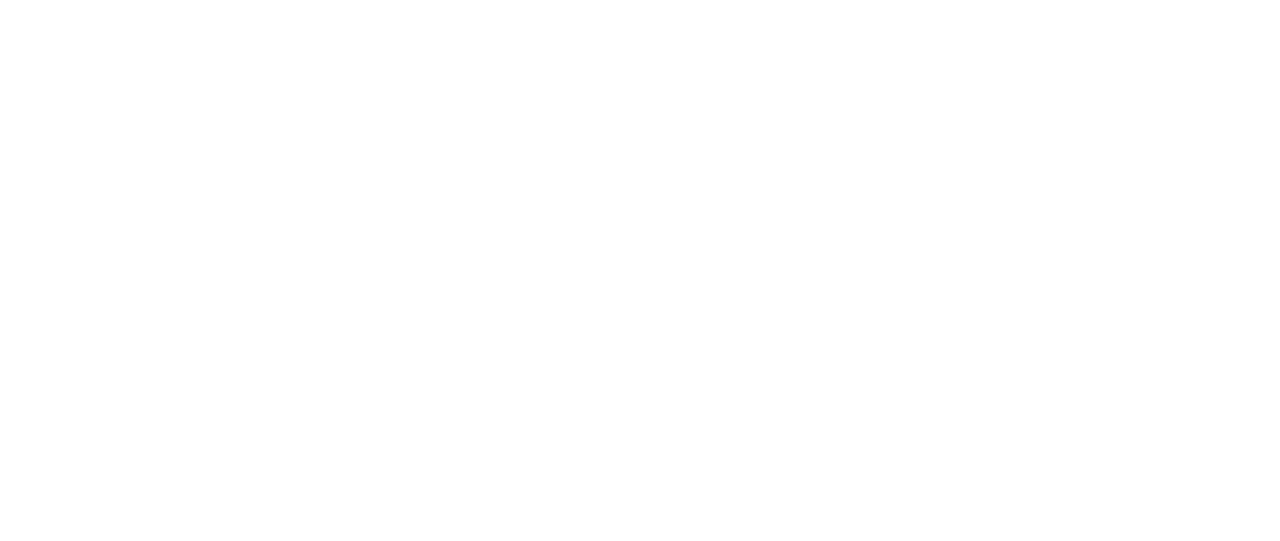
<file: about.html>
<!DOCTYPE html>
<html lang="en">

<head>
    <meta charset="utf-8">
    <title>Restoran - Bootstrap Restaurant Template</title>
    <meta content="width=device-width, initial-scale=1.0" name="viewport">
    <meta content="" name="keywords">
    <meta content="" name="description">

    <!-- Favicon -->
    <link href="img/favicon.ico" rel="icon">

    <!-- Google Web Fonts -->
    <link rel="preconnect" href="https://fonts.googleapis.com">
    <link rel="preconnect" href="https://fonts.gstatic.com" crossorigin>
    <link href="https://fonts.googleapis.com/css2?family=Heebo:wght@400;500;600&family=Nunito:wght@600;700;800&family=Pacifico&display=swap" rel="stylesheet">

    <!-- Icon Font Stylesheet -->
    <link href="https://cdnjs.cloudflare.com/ajax/libs/font-awesome/5.10.0/css/all.min.css" rel="stylesheet">
    <link href="https://cdn.jsdelivr.net/npm/bootstrap-icons@1.4.1/font/bootstrap-icons.css" rel="stylesheet">

    <!-- Libraries Stylesheet -->
    <link href="lib/animate/animate.min.css" rel="stylesheet">
    <link href="lib/owlcarousel/assets/owl.carousel.min.css" rel="stylesheet">
    <link href="lib/tempusdominus/css/tempusdominus-bootstrap-4.min.css" rel="stylesheet" />

    <!-- Customized Bootstrap Stylesheet -->
    <link href="css/bootstrap.min.css" rel="stylesheet">

    <!-- Template Stylesheet -->
    <link href="css/style.css" rel="stylesheet">
</head>

<body>
    <div class="container-xxl bg-white p-0">
        <!-- Spinner Start -->
        <div id="spinner" class="show bg-white position-fixed translate-middle w-100 vh-100 top-50 start-50 d-flex align-items-center justify-content-center">
            <div class="spinner-border text-primary" style="width: 3rem; height: 3rem;" role="status">
                <span class="sr-only">Loading...</span>
            </div>
        </div>
        <!-- Spinner End -->


        <!-- Navbar & Hero Start -->
        <div class="container-xxl position-relative p-0">
            <nav class="navbar navbar-expand-lg navbar-dark bg-dark px-4 px-lg-5 py-3 py-lg-0">
                <a href="" class="navbar-brand p-0">
                    <h1 class="text-primary m-0"><i class="fa fa-utensils me-3"></i>Restoran</h1>
                    <!-- <img src="img/logo.png" alt="Logo"> -->
                </a>
                <button class="navbar-toggler" type="button" data-bs-toggle="collapse" data-bs-target="#navbarCollapse">
                    <span class="fa fa-bars"></span>
                </button>
                <div class="collapse navbar-collapse" id="navbarCollapse">
                    <div class="navbar-nav ms-auto py-0 pe-4">
                        <a href="index.html" class="nav-item nav-link">Home</a>
                        <a href="about.html" class="nav-item nav-link active">About</a>
                        <a href="service.html" class="nav-item nav-link">Service</a>
                        <a href="menu.html" class="nav-item nav-link">Menu</a>
                        <div class="nav-item dropdown">
                            <a href="#" class="nav-link dropdown-toggle" data-bs-toggle="dropdown">Pages</a>
                            <div class="dropdown-menu m-0">
                                <a href="booking.html" class="dropdown-item">Booking</a>
                                <a href="team.html" class="dropdown-item">Our Team</a>
                                <a href="testimonial.html" class="dropdown-item">Testimonial</a>
                            </div>
                        </div>
                        <a href="contact.html" class="nav-item nav-link">Contact</a>
                    </div>
                    <a href="" class="btn btn-primary py-2 px-4">Book A Table</a>
                </div>
            </nav>

            <div class="container-xxl py-5 bg-dark hero-header mb-5">
                <div class="container text-center my-5 pt-5 pb-4">
                    <h1 class="display-3 text-white mb-3 animated slideInDown">About Us</h1>
                    <nav aria-label="breadcrumb">
                        <ol class="breadcrumb justify-content-center text-uppercase">
                            <li class="breadcrumb-item"><a href="#">Home</a></li>
                            <li class="breadcrumb-item"><a href="#">Pages</a></li>
                            <li class="breadcrumb-item text-white active" aria-current="page">About</li>
                        </ol>
                    </nav>
                </div>
            </div>
        </div>
        <!-- Navbar & Hero End -->


        <!-- About Start -->
        <div class="container-xxl py-5">
            <div class="container">
                <div class="row g-5 align-items-center">
                    <div class="col-lg-6">
                        <div class="row g-3">
                            <div class="col-6 text-start">
                                <img class="img-fluid rounded w-100 wow zoomIn" data-wow-delay="0.1s" src="img/about-1.jpg">
                            </div>
                            <div class="col-6 text-start">
                                <img class="img-fluid rounded w-75 wow zoomIn" data-wow-delay="0.3s" src="img/about-2.jpg" style="margin-top: 25%;">
                            </div>
                            <div class="col-6 text-end">
                                <img class="img-fluid rounded w-75 wow zoomIn" data-wow-delay="0.5s" src="img/about-3.jpg">
                            </div>
                            <div class="col-6 text-end">
                                <img class="img-fluid rounded w-100 wow zoomIn" data-wow-delay="0.7s" src="img/about-4.jpg">
                            </div>
                        </div>
                    </div>
                    <div class="col-lg-6">
                        <h5 class="section-title ff-secondary text-start text-primary fw-normal">About Us</h5>
                        <h1 class="mb-4">Welcome to <i class="fa fa-utensils text-primary me-2"></i>Restoran</h1>
                        <p class="mb-4">Tempor erat elitr rebum at clita. Diam dolor diam ipsum sit. Aliqu diam amet diam et eos erat ipsum et lorem et sit, sed stet lorem sit.</p>
                        <p class="mb-4">Tempor erat elitr rebum at clita. Diam dolor diam ipsum sit. Aliqu diam amet diam et eos. Clita erat ipsum et lorem et sit, sed stet lorem sit clita duo justo magna dolore erat amet</p>
                        <div class="row g-4 mb-4">
                            <div class="col-sm-6">
                                <div class="d-flex align-items-center border-start border-5 border-primary px-3">
                                    <h1 class="flex-shrink-0 display-5 text-primary mb-0" data-toggle="counter-up">15</h1>
                                    <div class="ps-4">
                                        <p class="mb-0">Years of</p>
                                        <h6 class="text-uppercase mb-0">Experience</h6>
                                    </div>
                                </div>
                            </div>
                            <div class="col-sm-6">
                                <div class="d-flex align-items-center border-start border-5 border-primary px-3">
                                    <h1 class="flex-shrink-0 display-5 text-primary mb-0" data-toggle="counter-up">50</h1>
                                    <div class="ps-4">
                                        <p class="mb-0">Popular</p>
                                        <h6 class="text-uppercase mb-0">Master Chefs</h6>
                                    </div>
                                </div>
                            </div>
                        </div>
                        <a class="btn btn-primary py-3 px-5 mt-2" href="">Read More</a>
                    </div>
                </div>
            </div>
        </div>
        <!-- About End -->


        <!-- Team Start -->
        <div class="container-xxl pt-5 pb-3">
            <div class="container">
                <div class="text-center wow fadeInUp" data-wow-delay="0.1s">
                    <h5 class="section-title ff-secondary text-center text-primary fw-normal">Team Members</h5>
                    <h1 class="mb-5">Our Master Chefs</h1>
                </div>
                <div class="row g-4">
                    <div class="col-lg-3 col-md-6 wow fadeInUp" data-wow-delay="0.1s">
                        <div class="team-item text-center rounded overflow-hidden">
                            <div class="rounded-circle overflow-hidden m-4">
                                <img class="img-fluid" src="img/team-1.jpg" alt="">
                            </div>
                            <h5 class="mb-0">Full Name</h5>
                            <small>Designation</small>
                            <div class="d-flex justify-content-center mt-3">
                                <a class="btn btn-square btn-primary mx-1" href=""><i class="fab fa-facebook-f"></i></a>
                                <a class="btn btn-square btn-primary mx-1" href=""><i class="fab fa-twitter"></i></a>
                                <a class="btn btn-square btn-primary mx-1" href=""><i class="fab fa-instagram"></i></a>
                            </div>
                        </div>
                    </div>
                    <div class="col-lg-3 col-md-6 wow fadeInUp" data-wow-delay="0.3s">
                        <div class="team-item text-center rounded overflow-hidden">
                            <div class="rounded-circle overflow-hidden m-4">
                                <img class="img-fluid" src="img/team-2.jpg" alt="">
                            </div>
                            <h5 class="mb-0">Full Name</h5>
                            <small>Designation</small>
                            <div class="d-flex justify-content-center mt-3">
                                <a class="btn btn-square btn-primary mx-1" href=""><i class="fab fa-facebook-f"></i></a>
                                <a class="btn btn-square btn-primary mx-1" href=""><i class="fab fa-twitter"></i></a>
                                <a class="btn btn-square btn-primary mx-1" href=""><i class="fab fa-instagram"></i></a>
                            </div>
                        </div>
                    </div>
                    <div class="col-lg-3 col-md-6 wow fadeInUp" data-wow-delay="0.5s">
                        <div class="team-item text-center rounded overflow-hidden">
                            <div class="rounded-circle overflow-hidden m-4">
                                <img class="img-fluid" src="img/team-3.jpg" alt="">
                            </div>
                            <h5 class="mb-0">Full Name</h5>
                            <small>Designation</small>
                            <div class="d-flex justify-content-center mt-3">
                                <a class="btn btn-square btn-primary mx-1" href=""><i class="fab fa-facebook-f"></i></a>
                                <a class="btn btn-square btn-primary mx-1" href=""><i class="fab fa-twitter"></i></a>
                                <a class="btn btn-square btn-primary mx-1" href=""><i class="fab fa-instagram"></i></a>
                            </div>
                        </div>
                    </div>
                    <div class="col-lg-3 col-md-6 wow fadeInUp" data-wow-delay="0.7s">
                        <div class="team-item text-center rounded overflow-hidden">
                            <div class="rounded-circle overflow-hidden m-4">
                                <img class="img-fluid" src="img/team-4.jpg" alt="">
                            </div>
                            <h5 class="mb-0">Full Name</h5>
                            <small>Designation</small>
                            <div class="d-flex justify-content-center mt-3">
                                <a class="btn btn-square btn-primary mx-1" href=""><i class="fab fa-facebook-f"></i></a>
                                <a class="btn btn-square btn-primary mx-1" href=""><i class="fab fa-twitter"></i></a>
                                <a class="btn btn-square btn-primary mx-1" href=""><i class="fab fa-instagram"></i></a>
                            </div>
                        </div>
                    </div>
                </div>
            </div>
        </div>
        <!-- Team End -->
        

        <!-- Footer Start -->
        <div class="container-fluid bg-dark text-light footer pt-5 mt-5 wow fadeIn" data-wow-delay="0.1s">
            <div class="container py-5">
                <div class="row g-5">
                    <div class="col-lg-3 col-md-6">
                        <h4 class="section-title ff-secondary text-start text-primary fw-normal mb-4">Company</h4>
                        <a class="btn btn-link" href="">About Us</a>
                        <a class="btn btn-link" href="">Contact Us</a>
                        <a class="btn btn-link" href="">Reservation</a>
                        <a class="btn btn-link" href="">Privacy Policy</a>
                        <a class="btn btn-link" href="">Terms & Condition</a>
                    </div>
                    <div class="col-lg-3 col-md-6">
                        <h4 class="section-title ff-secondary text-start text-primary fw-normal mb-4">Contact</h4>
                        <p class="mb-2"><i class="fa fa-map-marker-alt me-3"></i>123 Street, New York, USA</p>
                        <p class="mb-2"><i class="fa fa-phone-alt me-3"></i>+012 345 67890</p>
                        <p class="mb-2"><i class="fa fa-envelope me-3"></i>info@example.com</p>
                        <div class="d-flex pt-2">
                            <a class="btn btn-outline-light btn-social" href=""><i class="fab fa-twitter"></i></a>
                            <a class="btn btn-outline-light btn-social" href=""><i class="fab fa-facebook-f"></i></a>
                            <a class="btn btn-outline-light btn-social" href=""><i class="fab fa-youtube"></i></a>
                            <a class="btn btn-outline-light btn-social" href=""><i class="fab fa-linkedin-in"></i></a>
                        </div>
                    </div>
                    <div class="col-lg-3 col-md-6">
                        <h4 class="section-title ff-secondary text-start text-primary fw-normal mb-4">Opening</h4>
                        <h5 class="text-light fw-normal">Monday - Saturday</h5>
                        <p>09AM - 09PM</p>
                        <h5 class="text-light fw-normal">Sunday</h5>
                        <p>10AM - 08PM</p>
                    </div>
                    <div class="col-lg-3 col-md-6">
                        <h4 class="section-title ff-secondary text-start text-primary fw-normal mb-4">Newsletter</h4>
                        <p>Dolor amet sit justo amet elitr clita ipsum elitr est.</p>
                        <div class="position-relative mx-auto" style="max-width: 400px;">
                            <input class="form-control border-primary w-100 py-3 ps-4 pe-5" type="text" placeholder="Your email">
                            <button type="button" class="btn btn-primary py-2 position-absolute top-0 end-0 mt-2 me-2">SignUp</button>
                        </div>
                    </div>
                </div>
            </div>
            <div class="container">
                <div class="copyright">
                    <div class="row">
                        <div class="col-md-6 text-center text-md-start mb-3 mb-md-0">
                            &copy; <a class="border-bottom" href="#">Your Site Name</a>, All Right Reserved. 
							
							<!--/*** This template is free as long as you keep the footer author’s credit link/attribution link/backlink. If you'd like to use the template without the footer author’s credit link/attribution link/backlink, you can purchase the Credit Removal License from "https://htmlcodex.com/credit-removal". Thank you for your support. ***/-->
							Designed By <a class="border-bottom" href="https://htmlcodex.com">HTML Codex</a><br><br>
                            Distributed By <a class="border-bottom" href="https://themewagon.com" target="_blank">ThemeWagon</a>
                        </div>
                        <div class="col-md-6 text-center text-md-end">
                            <div class="footer-menu">
                                <a href="">Home</a>
                                <a href="">Cookies</a>
                                <a href="">Help</a>
                                <a href="">FQAs</a>
                            </div>
                        </div>
                    </div>
                </div>
            </div>
        </div>
        <!-- Footer End -->


        <!-- Back to Top -->
        <a href="#" class="btn btn-lg btn-primary btn-lg-square back-to-top"><i class="bi bi-arrow-up"></i></a>
    </div>

    <!-- JavaScript Libraries -->
    <script src="https://code.jquery.com/jquery-3.4.1.min.js"></script>
    <script src="https://cdn.jsdelivr.net/npm/bootstrap@5.0.0/dist/js/bootstrap.bundle.min.js"></script>
    <script src="lib/wow/wow.min.js"></script>
    <script src="lib/easing/easing.min.js"></script>
    <script src="lib/waypoints/waypoints.min.js"></script>
    <script src="lib/counterup/counterup.min.js"></script>
    <script src="lib/owlcarousel/owl.carousel.min.js"></script>
    <script src="lib/tempusdominus/js/moment.min.js"></script>
    <script src="lib/tempusdominus/js/moment-timezone.min.js"></script>
    <script src="lib/tempusdominus/js/tempusdominus-bootstrap-4.min.js"></script>

    <!-- Template Javascript -->
    <script src="js/main.js"></script>
</body>

</html>
</file>
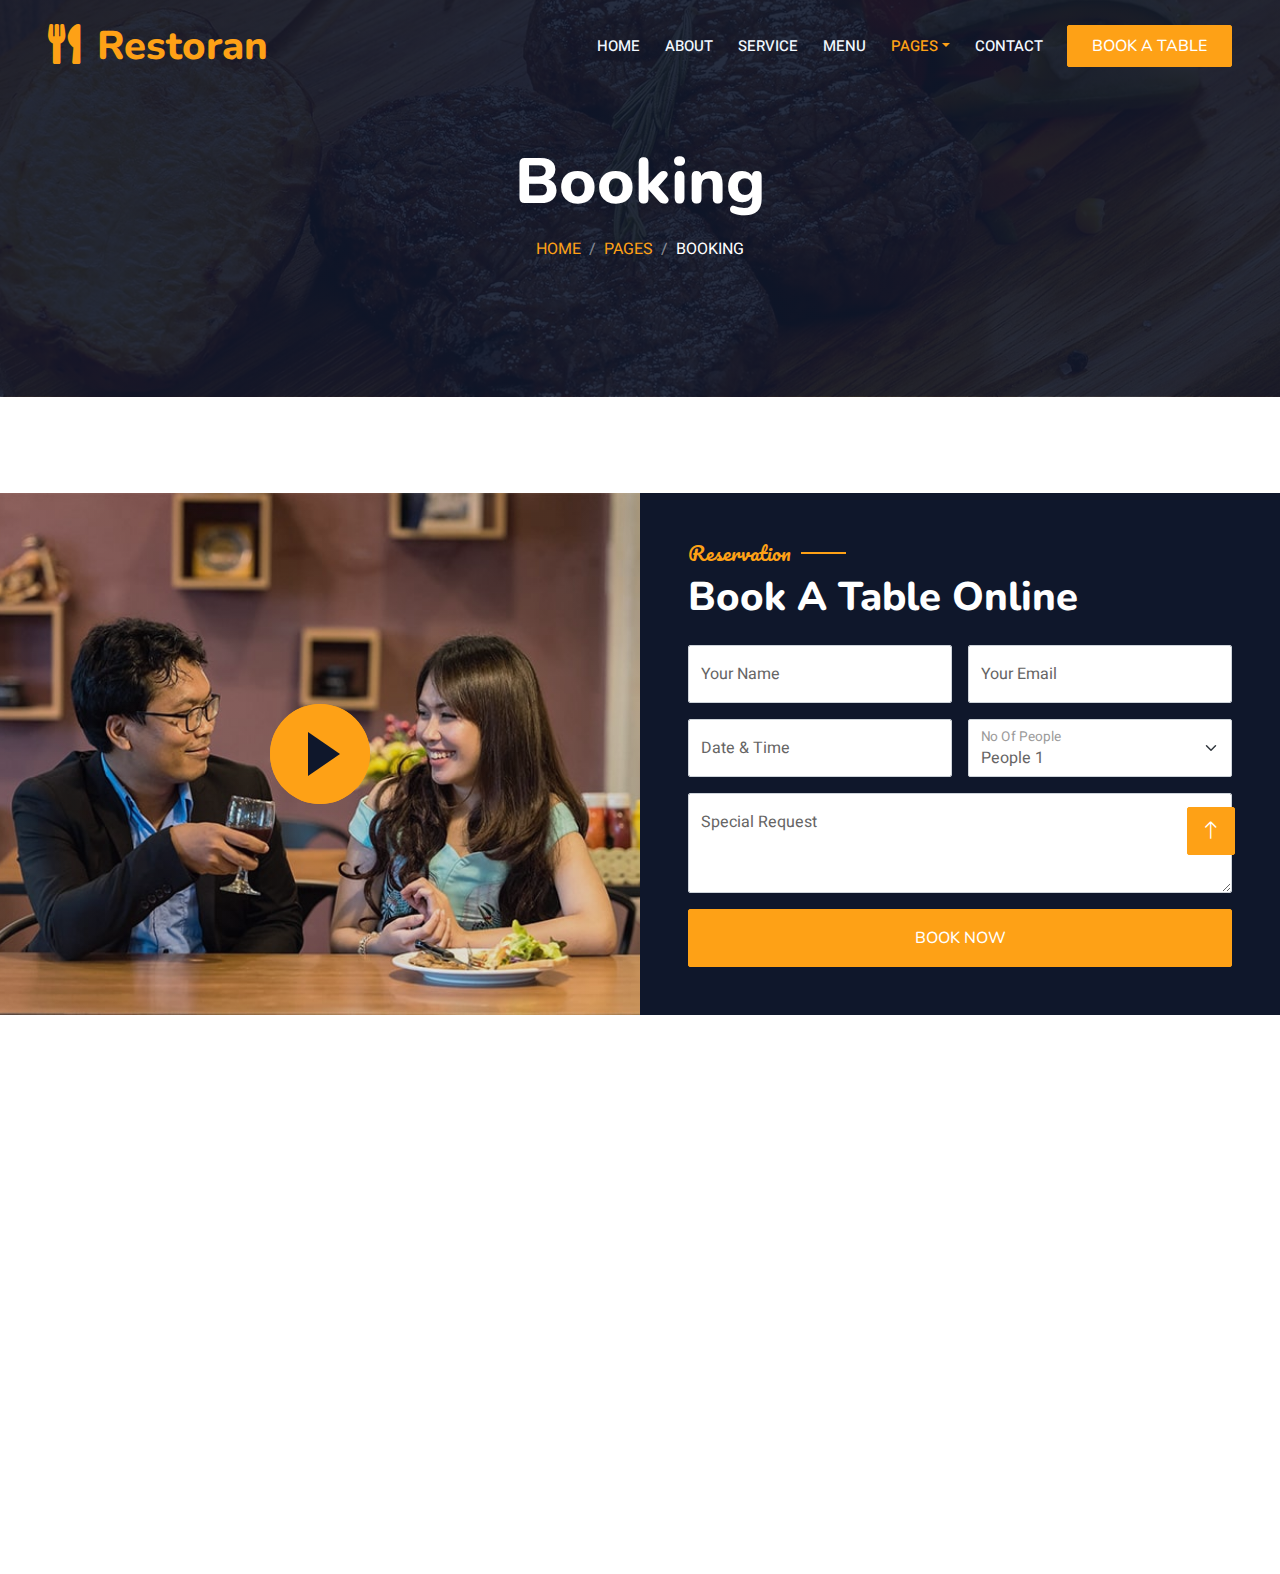
<file: booking.html>
<!DOCTYPE html>
<html lang="en">

<head>
    <meta charset="utf-8">
    <title>Restoran - Bootstrap Restaurant Template</title>
    <meta content="width=device-width, initial-scale=1.0" name="viewport">
    <meta content="" name="keywords">
    <meta content="" name="description">

    <!-- Favicon -->
    <link href="img/favicon.ico" rel="icon">

    <!-- Google Web Fonts -->
    <link rel="preconnect" href="https://fonts.googleapis.com">
    <link rel="preconnect" href="https://fonts.gstatic.com" crossorigin>
    <link href="https://fonts.googleapis.com/css2?family=Heebo:wght@400;500;600&family=Nunito:wght@600;700;800&family=Pacifico&display=swap" rel="stylesheet">

    <!-- Icon Font Stylesheet -->
    <link href="https://cdnjs.cloudflare.com/ajax/libs/font-awesome/5.10.0/css/all.min.css" rel="stylesheet">
    <link href="https://cdn.jsdelivr.net/npm/bootstrap-icons@1.4.1/font/bootstrap-icons.css" rel="stylesheet">

    <!-- Libraries Stylesheet -->
    <link href="lib/animate/animate.min.css" rel="stylesheet">
    <link href="lib/owlcarousel/assets/owl.carousel.min.css" rel="stylesheet">
    <link href="lib/tempusdominus/css/tempusdominus-bootstrap-4.min.css" rel="stylesheet" />

    <!-- Customized Bootstrap Stylesheet -->
    <link href="css/bootstrap.min.css" rel="stylesheet">

    <!-- Template Stylesheet -->
    <link href="css/style.css" rel="stylesheet">
</head>

<body>
    <div class="container-xxl bg-white p-0">
        <!-- Spinner Start -->
        <div id="spinner" class="show bg-white position-fixed translate-middle w-100 vh-100 top-50 start-50 d-flex align-items-center justify-content-center">
            <div class="spinner-border text-primary" style="width: 3rem; height: 3rem;" role="status">
                <span class="sr-only">Loading...</span>
            </div>
        </div>
        <!-- Spinner End -->


        <!-- Navbar & Hero Start -->
        <div class="container-xxl position-relative p-0">
            <nav class="navbar navbar-expand-lg navbar-dark bg-dark px-4 px-lg-5 py-3 py-lg-0">
                <a href="" class="navbar-brand p-0">
                    <h1 class="text-primary m-0"><i class="fa fa-utensils me-3"></i>Restoran</h1>
                    <!-- <img src="img/logo.png" alt="Logo"> -->
                </a>
                <button class="navbar-toggler" type="button" data-bs-toggle="collapse" data-bs-target="#navbarCollapse">
                    <span class="fa fa-bars"></span>
                </button>
                <div class="collapse navbar-collapse" id="navbarCollapse">
                    <div class="navbar-nav ms-auto py-0 pe-4">
                        <a href="index.html" class="nav-item nav-link">Home</a>
                        <a href="about.html" class="nav-item nav-link">About</a>
                        <a href="service.html" class="nav-item nav-link">Service</a>
                        <a href="menu.html" class="nav-item nav-link">Menu</a>
                        <div class="nav-item dropdown">
                            <a href="#" class="nav-link dropdown-toggle active" data-bs-toggle="dropdown">Pages</a>
                            <div class="dropdown-menu m-0">
                                <a href="booking.html" class="dropdown-item active">Booking</a>
                                <a href="team.html" class="dropdown-item">Our Team</a>
                                <a href="testimonial.html" class="dropdown-item">Testimonial</a>
                            </div>
                        </div>
                        <a href="contact.html" class="nav-item nav-link">Contact</a>
                    </div>
                    <a href="" class="btn btn-primary py-2 px-4">Book A Table</a>
                </div>
            </nav>

            <div class="container-xxl py-5 bg-dark hero-header mb-5">
                <div class="container text-center my-5 pt-5 pb-4">
                    <h1 class="display-3 text-white mb-3 animated slideInDown">Booking</h1>
                    <nav aria-label="breadcrumb">
                        <ol class="breadcrumb justify-content-center text-uppercase">
                            <li class="breadcrumb-item"><a href="#">Home</a></li>
                            <li class="breadcrumb-item"><a href="#">Pages</a></li>
                            <li class="breadcrumb-item text-white active" aria-current="page">Booking</li>
                        </ol>
                    </nav>
                </div>
            </div>
        </div>
        <!-- Navbar & Hero End -->


        <!-- Reservation Start -->
        <div class="container-xxl py-5 px-0 wow fadeInUp" data-wow-delay="0.1s">
            <div class="row g-0">
                <div class="col-md-6">
                    <div class="video">
                        <button type="button" class="btn-play" data-bs-toggle="modal" data-src="https://www.youtube.com/embed/DWRcNpR6Kdc" data-bs-target="#videoModal">
                            <span></span>
                        </button>
                    </div>
                </div>
                <div class="col-md-6 bg-dark d-flex align-items-center">
                    <div class="p-5 wow fadeInUp" data-wow-delay="0.2s">
                        <h5 class="section-title ff-secondary text-start text-primary fw-normal">Reservation</h5>
                        <h1 class="text-white mb-4">Book A Table Online</h1>
                        <form>
                            <div class="row g-3">
                                <div class="col-md-6">
                                    <div class="form-floating">
                                        <input type="text" class="form-control" id="name" placeholder="Your Name">
                                        <label for="name">Your Name</label>
                                    </div>
                                </div>
                                <div class="col-md-6">
                                    <div class="form-floating">
                                        <input type="email" class="form-control" id="email" placeholder="Your Email">
                                        <label for="email">Your Email</label>
                                    </div>
                                </div>
                                <div class="col-md-6">
                                    <div class="form-floating date" id="date3" data-target-input="nearest">
                                        <input type="text" class="form-control datetimepicker-input" id="datetime" placeholder="Date & Time" data-target="#date3" data-toggle="datetimepicker" />
                                        <label for="datetime">Date & Time</label>
                                    </div>
                                </div>
                                <div class="col-md-6">
                                    <div class="form-floating">
                                        <select class="form-select" id="select1">
                                          <option value="1">People 1</option>
                                          <option value="2">People 2</option>
                                          <option value="3">People 3</option>
                                        </select>
                                        <label for="select1">No Of People</label>
                                      </div>
                                </div>
                                <div class="col-12">
                                    <div class="form-floating">
                                        <textarea class="form-control" placeholder="Special Request" id="message" style="height: 100px"></textarea>
                                        <label for="message">Special Request</label>
                                    </div>
                                </div>
                                <div class="col-12">
                                    <button class="btn btn-primary w-100 py-3" type="submit">Book Now</button>
                                </div>
                            </div>
                        </form>
                    </div>
                </div>
            </div>
        </div>

        <div class="modal fade" id="videoModal" tabindex="-1" aria-labelledby="exampleModalLabel" aria-hidden="true">
            <div class="modal-dialog">
                <div class="modal-content rounded-0">
                    <div class="modal-header">
                        <h5 class="modal-title" id="exampleModalLabel">Youtube Video</h5>
                        <button type="button" class="btn-close" data-bs-dismiss="modal" aria-label="Close"></button>
                    </div>
                    <div class="modal-body">
                        <!-- 16:9 aspect ratio -->
                        <div class="ratio ratio-16x9">
                            <iframe class="embed-responsive-item" src="" id="video" allowfullscreen allowscriptaccess="always"
                                allow="autoplay"></iframe>
                        </div>
                    </div>
                </div>
            </div>
        </div>
        <!-- Reservation Start -->
        

        <!-- Footer Start -->
        <div class="container-fluid bg-dark text-light footer pt-5 mt-5 wow fadeIn" data-wow-delay="0.1s">
            <div class="container py-5">
                <div class="row g-5">
                    <div class="col-lg-3 col-md-6">
                        <h4 class="section-title ff-secondary text-start text-primary fw-normal mb-4">Company</h4>
                        <a class="btn btn-link" href="">About Us</a>
                        <a class="btn btn-link" href="">Contact Us</a>
                        <a class="btn btn-link" href="">Reservation</a>
                        <a class="btn btn-link" href="">Privacy Policy</a>
                        <a class="btn btn-link" href="">Terms & Condition</a>
                    </div>
                    <div class="col-lg-3 col-md-6">
                        <h4 class="section-title ff-secondary text-start text-primary fw-normal mb-4">Contact</h4>
                        <p class="mb-2"><i class="fa fa-map-marker-alt me-3"></i>123 Street, New York, USA</p>
                        <p class="mb-2"><i class="fa fa-phone-alt me-3"></i>+012 345 67890</p>
                        <p class="mb-2"><i class="fa fa-envelope me-3"></i>info@example.com</p>
                        <div class="d-flex pt-2">
                            <a class="btn btn-outline-light btn-social" href=""><i class="fab fa-twitter"></i></a>
                            <a class="btn btn-outline-light btn-social" href=""><i class="fab fa-facebook-f"></i></a>
                            <a class="btn btn-outline-light btn-social" href=""><i class="fab fa-youtube"></i></a>
                            <a class="btn btn-outline-light btn-social" href=""><i class="fab fa-linkedin-in"></i></a>
                        </div>
                    </div>
                    <div class="col-lg-3 col-md-6">
                        <h4 class="section-title ff-secondary text-start text-primary fw-normal mb-4">Opening</h4>
                        <h5 class="text-light fw-normal">Monday - Saturday</h5>
                        <p>09AM - 09PM</p>
                        <h5 class="text-light fw-normal">Sunday</h5>
                        <p>10AM - 08PM</p>
                    </div>
                    <div class="col-lg-3 col-md-6">
                        <h4 class="section-title ff-secondary text-start text-primary fw-normal mb-4">Newsletter</h4>
                        <p>Dolor amet sit justo amet elitr clita ipsum elitr est.</p>
                        <div class="position-relative mx-auto" style="max-width: 400px;">
                            <input class="form-control border-primary w-100 py-3 ps-4 pe-5" type="text" placeholder="Your email">
                            <button type="button" class="btn btn-primary py-2 position-absolute top-0 end-0 mt-2 me-2">SignUp</button>
                        </div>
                    </div>
                </div>
            </div>
            <div class="container">
                <div class="copyright">
                    <div class="row">
                        <div class="col-md-6 text-center text-md-start mb-3 mb-md-0">
                            &copy; <a class="border-bottom" href="#">Your Site Name</a>, All Right Reserved. 
							
							<!--/*** This template is free as long as you keep the footer author’s credit link/attribution link/backlink. If you'd like to use the template without the footer author’s credit link/attribution link/backlink, you can purchase the Credit Removal License from "https://htmlcodex.com/credit-removal". Thank you for your support. ***/-->
							Designed By <a class="border-bottom" href="https://htmlcodex.com">HTML Codex</a><br><br>
                            Distributed By <a class="border-bottom" href="https://themewagon.com" target="_blank">ThemeWagon</a>
                        </div>
                        <div class="col-md-6 text-center text-md-end">
                            <div class="footer-menu">
                                <a href="">Home</a>
                                <a href="">Cookies</a>
                                <a href="">Help</a>
                                <a href="">FQAs</a>
                            </div>
                        </div>
                    </div>
                </div>
            </div>
        </div>
        <!-- Footer End -->


        <!-- Back to Top -->
        <a href="#" class="btn btn-lg btn-primary btn-lg-square back-to-top"><i class="bi bi-arrow-up"></i></a>
    </div>

    <!-- JavaScript Libraries -->
    <script src="https://code.jquery.com/jquery-3.4.1.min.js"></script>
    <script src="https://cdn.jsdelivr.net/npm/bootstrap@5.0.0/dist/js/bootstrap.bundle.min.js"></script>
    <script src="lib/wow/wow.min.js"></script>
    <script src="lib/easing/easing.min.js"></script>
    <script src="lib/waypoints/waypoints.min.js"></script>
    <script src="lib/counterup/counterup.min.js"></script>
    <script src="lib/owlcarousel/owl.carousel.min.js"></script>
    <script src="lib/tempusdominus/js/moment.min.js"></script>
    <script src="lib/tempusdominus/js/moment-timezone.min.js"></script>
    <script src="lib/tempusdominus/js/tempusdominus-bootstrap-4.min.js"></script>

    <!-- Template Javascript -->
    <script src="js/main.js"></script>
</body>

</html>
</file>
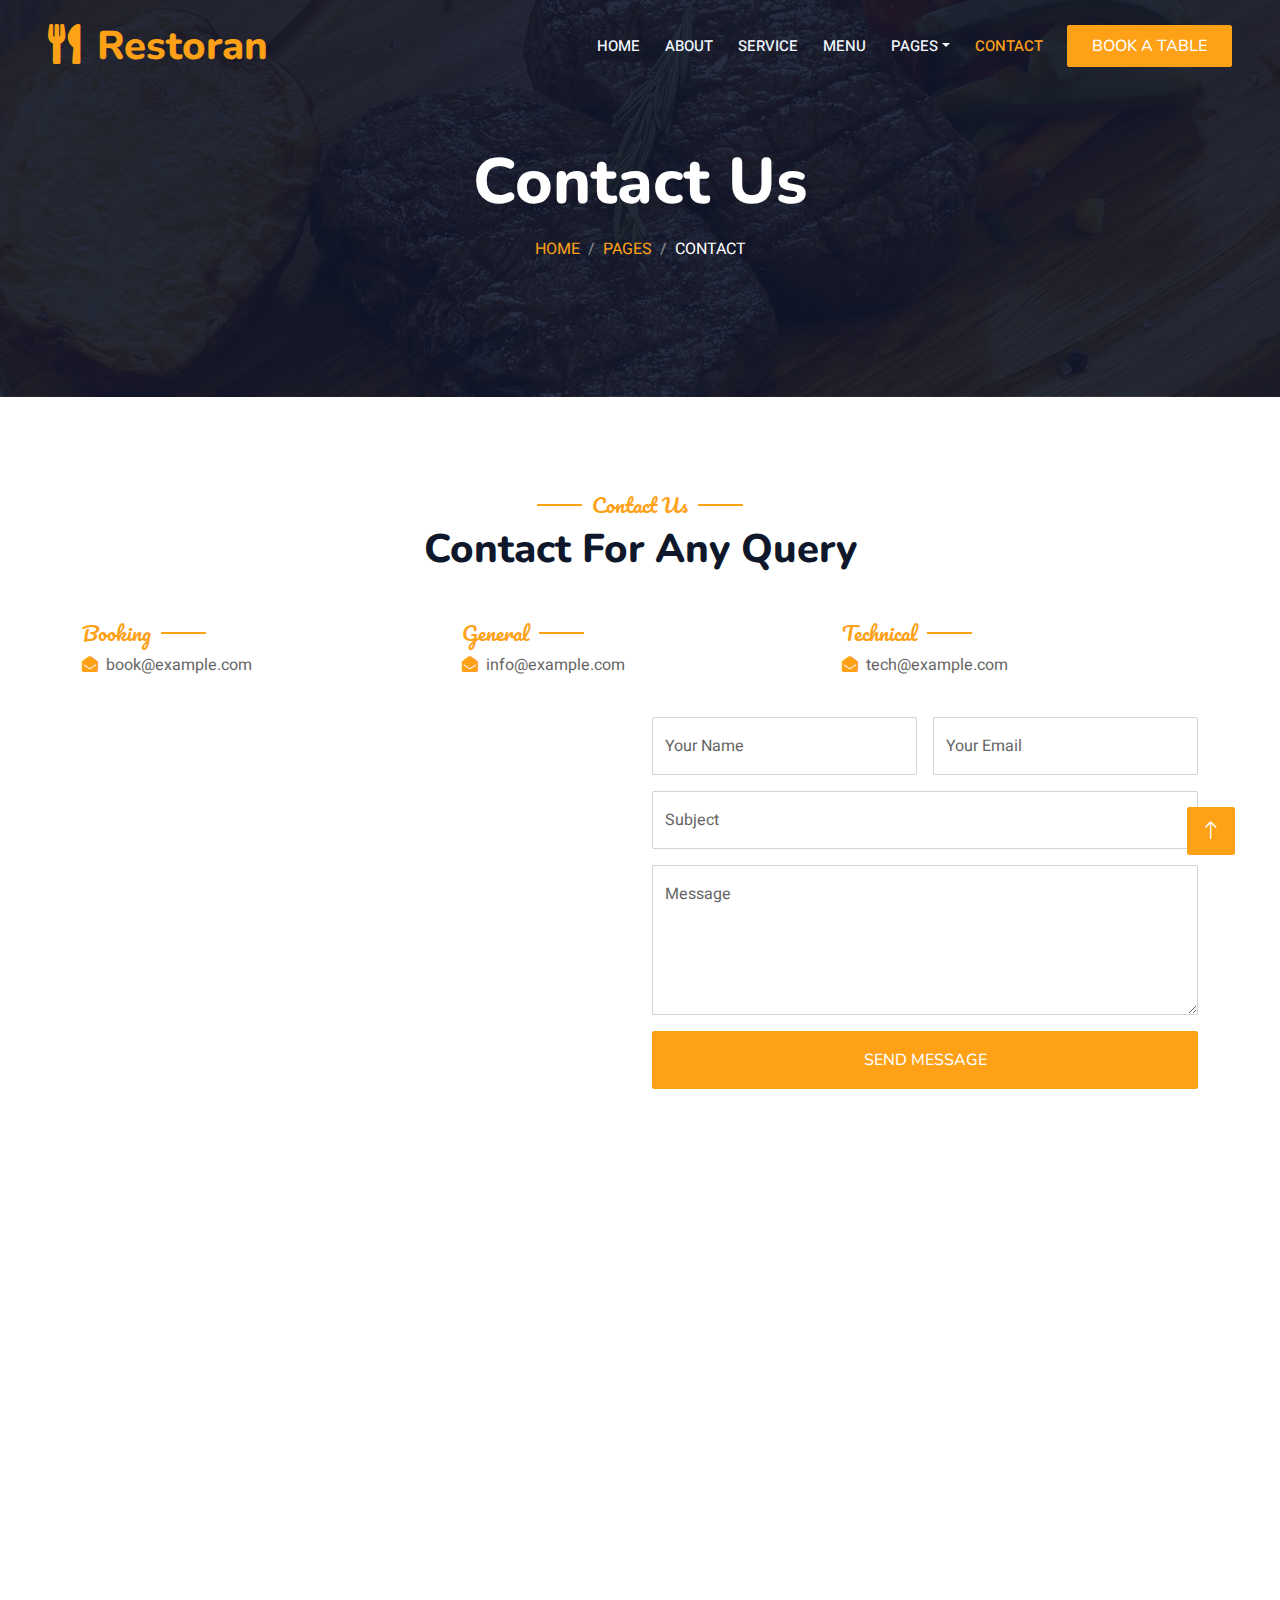
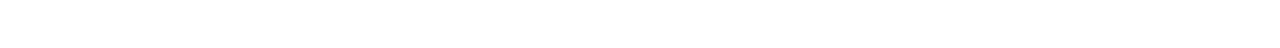
<file: contact.html>
<!DOCTYPE html>
<html lang="en">

<head>
    <meta charset="utf-8">
    <title>Restoran - Bootstrap Restaurant Template</title>
    <meta content="width=device-width, initial-scale=1.0" name="viewport">
    <meta content="" name="keywords">
    <meta content="" name="description">

    <!-- Favicon -->
    <link href="img/favicon.ico" rel="icon">

    <!-- Google Web Fonts -->
    <link rel="preconnect" href="https://fonts.googleapis.com">
    <link rel="preconnect" href="https://fonts.gstatic.com" crossorigin>
    <link href="https://fonts.googleapis.com/css2?family=Heebo:wght@400;500;600&family=Nunito:wght@600;700;800&family=Pacifico&display=swap" rel="stylesheet">

    <!-- Icon Font Stylesheet -->
    <link href="https://cdnjs.cloudflare.com/ajax/libs/font-awesome/5.10.0/css/all.min.css" rel="stylesheet">
    <link href="https://cdn.jsdelivr.net/npm/bootstrap-icons@1.4.1/font/bootstrap-icons.css" rel="stylesheet">

    <!-- Libraries Stylesheet -->
    <link href="lib/animate/animate.min.css" rel="stylesheet">
    <link href="lib/owlcarousel/assets/owl.carousel.min.css" rel="stylesheet">
    <link href="lib/tempusdominus/css/tempusdominus-bootstrap-4.min.css" rel="stylesheet" />

    <!-- Customized Bootstrap Stylesheet -->
    <link href="css/bootstrap.min.css" rel="stylesheet">

    <!-- Template Stylesheet -->
    <link href="css/style.css" rel="stylesheet">
</head>

<body>
    <div class="container-xxl bg-white p-0">
        <!-- Spinner Start -->
        <div id="spinner" class="show bg-white position-fixed translate-middle w-100 vh-100 top-50 start-50 d-flex align-items-center justify-content-center">
            <div class="spinner-border text-primary" style="width: 3rem; height: 3rem;" role="status">
                <span class="sr-only">Loading...</span>
            </div>
        </div>
        <!-- Spinner End -->


        <!-- Navbar & Hero Start -->
        <div class="container-xxl position-relative p-0">
            <nav class="navbar navbar-expand-lg navbar-dark bg-dark px-4 px-lg-5 py-3 py-lg-0">
                <a href="" class="navbar-brand p-0">
                    <h1 class="text-primary m-0"><i class="fa fa-utensils me-3"></i>Restoran</h1>
                    <!-- <img src="img/logo.png" alt="Logo"> -->
                </a>
                <button class="navbar-toggler" type="button" data-bs-toggle="collapse" data-bs-target="#navbarCollapse">
                    <span class="fa fa-bars"></span>
                </button>
                <div class="collapse navbar-collapse" id="navbarCollapse">
                    <div class="navbar-nav ms-auto py-0 pe-4">
                        <a href="index.html" class="nav-item nav-link">Home</a>
                        <a href="about.html" class="nav-item nav-link">About</a>
                        <a href="service.html" class="nav-item nav-link">Service</a>
                        <a href="menu.html" class="nav-item nav-link">Menu</a>
                        <div class="nav-item dropdown">
                            <a href="#" class="nav-link dropdown-toggle" data-bs-toggle="dropdown">Pages</a>
                            <div class="dropdown-menu m-0">
                                <a href="booking.html" class="dropdown-item">Booking</a>
                                <a href="team.html" class="dropdown-item">Our Team</a>
                                <a href="testimonial.html" class="dropdown-item">Testimonial</a>
                            </div>
                        </div>
                        <a href="contact.html" class="nav-item nav-link active">Contact</a>
                    </div>
                    <a href="" class="btn btn-primary py-2 px-4">Book A Table</a>
                </div>
            </nav>

            <div class="container-xxl py-5 bg-dark hero-header mb-5">
                <div class="container text-center my-5 pt-5 pb-4">
                    <h1 class="display-3 text-white mb-3 animated slideInDown">Contact Us</h1>
                    <nav aria-label="breadcrumb">
                        <ol class="breadcrumb justify-content-center text-uppercase">
                            <li class="breadcrumb-item"><a href="#">Home</a></li>
                            <li class="breadcrumb-item"><a href="#">Pages</a></li>
                            <li class="breadcrumb-item text-white active" aria-current="page">Contact</li>
                        </ol>
                    </nav>
                </div>
            </div>
        </div>
        <!-- Navbar & Hero End -->


        <!-- Contact Start -->
        <div class="container-xxl py-5">
            <div class="container">
                <div class="text-center wow fadeInUp" data-wow-delay="0.1s">
                    <h5 class="section-title ff-secondary text-center text-primary fw-normal">Contact Us</h5>
                    <h1 class="mb-5">Contact For Any Query</h1>
                </div>
                <div class="row g-4">
                    <div class="col-12">
                        <div class="row gy-4">
                            <div class="col-md-4">
                                <h5 class="section-title ff-secondary fw-normal text-start text-primary">Booking</h5>
                                <p><i class="fa fa-envelope-open text-primary me-2"></i>book@example.com</p>
                            </div>
                            <div class="col-md-4">
                                <h5 class="section-title ff-secondary fw-normal text-start text-primary">General</h5>
                                <p><i class="fa fa-envelope-open text-primary me-2"></i>info@example.com</p>
                            </div>
                            <div class="col-md-4">
                                <h5 class="section-title ff-secondary fw-normal text-start text-primary">Technical</h5>
                                <p><i class="fa fa-envelope-open text-primary me-2"></i>tech@example.com</p>
                            </div>
                        </div>
                    </div>
                    <div class="col-md-6 wow fadeIn" data-wow-delay="0.1s">
                        <iframe class="position-relative rounded w-100 h-100"
                            src="https://www.google.com/maps/embed?pb=!1m18!1m12!1m3!1d3001156.4288297426!2d-78.01371936852176!3d42.72876761954724!2m3!1f0!2f0!3f0!3m2!1i1024!2i768!4f13.1!3m3!1m2!1s0x4ccc4bf0f123a5a9%3A0xddcfc6c1de189567!2sNew%20York%2C%20USA!5e0!3m2!1sen!2sbd!4v1603794290143!5m2!1sen!2sbd"
                            frameborder="0" style="min-height: 350px; border:0;" allowfullscreen="" aria-hidden="false"
                            tabindex="0"></iframe>
                    </div>
                    <div class="col-md-6">
                        <div class="wow fadeInUp" data-wow-delay="0.2s">
                            <form>
                                <div class="row g-3">
                                    <div class="col-md-6">
                                        <div class="form-floating">
                                            <input type="text" class="form-control" id="name" placeholder="Your Name">
                                            <label for="name">Your Name</label>
                                        </div>
                                    </div>
                                    <div class="col-md-6">
                                        <div class="form-floating">
                                            <input type="email" class="form-control" id="email" placeholder="Your Email">
                                            <label for="email">Your Email</label>
                                        </div>
                                    </div>
                                    <div class="col-12">
                                        <div class="form-floating">
                                            <input type="text" class="form-control" id="subject" placeholder="Subject">
                                            <label for="subject">Subject</label>
                                        </div>
                                    </div>
                                    <div class="col-12">
                                        <div class="form-floating">
                                            <textarea class="form-control" placeholder="Leave a message here" id="message" style="height: 150px"></textarea>
                                            <label for="message">Message</label>
                                        </div>
                                    </div>
                                    <div class="col-12">
                                        <button class="btn btn-primary w-100 py-3" type="submit">Send Message</button>
                                    </div>
                                </div>
                            </form>
                        </div>
                    </div>
                </div>
            </div>
        </div>
        <!-- Contact End -->


        <!-- Footer Start -->
        <div class="container-fluid bg-dark text-light footer pt-5 mt-5 wow fadeIn" data-wow-delay="0.1s">
            <div class="container py-5">
                <div class="row g-5">
                    <div class="col-lg-3 col-md-6">
                        <h4 class="section-title ff-secondary text-start text-primary fw-normal mb-4">Company</h4>
                        <a class="btn btn-link" href="">About Us</a>
                        <a class="btn btn-link" href="">Contact Us</a>
                        <a class="btn btn-link" href="">Reservation</a>
                        <a class="btn btn-link" href="">Privacy Policy</a>
                        <a class="btn btn-link" href="">Terms & Condition</a>
                    </div>
                    <div class="col-lg-3 col-md-6">
                        <h4 class="section-title ff-secondary text-start text-primary fw-normal mb-4">Contact</h4>
                        <p class="mb-2"><i class="fa fa-map-marker-alt me-3"></i>123 Street, New York, USA</p>
                        <p class="mb-2"><i class="fa fa-phone-alt me-3"></i>+012 345 67890</p>
                        <p class="mb-2"><i class="fa fa-envelope me-3"></i>info@example.com</p>
                        <div class="d-flex pt-2">
                            <a class="btn btn-outline-light btn-social" href=""><i class="fab fa-twitter"></i></a>
                            <a class="btn btn-outline-light btn-social" href=""><i class="fab fa-facebook-f"></i></a>
                            <a class="btn btn-outline-light btn-social" href=""><i class="fab fa-youtube"></i></a>
                            <a class="btn btn-outline-light btn-social" href=""><i class="fab fa-linkedin-in"></i></a>
                        </div>
                    </div>
                    <div class="col-lg-3 col-md-6">
                        <h4 class="section-title ff-secondary text-start text-primary fw-normal mb-4">Opening</h4>
                        <h5 class="text-light fw-normal">Monday - Saturday</h5>
                        <p>09AM - 09PM</p>
                        <h5 class="text-light fw-normal">Sunday</h5>
                        <p>10AM - 08PM</p>
                    </div>
                    <div class="col-lg-3 col-md-6">
                        <h4 class="section-title ff-secondary text-start text-primary fw-normal mb-4">Newsletter</h4>
                        <p>Dolor amet sit justo amet elitr clita ipsum elitr est.</p>
                        <div class="position-relative mx-auto" style="max-width: 400px;">
                            <input class="form-control border-primary w-100 py-3 ps-4 pe-5" type="text" placeholder="Your email">
                            <button type="button" class="btn btn-primary py-2 position-absolute top-0 end-0 mt-2 me-2">SignUp</button>
                        </div>
                    </div>
                </div>
            </div>
            <div class="container">
                <div class="copyright">
                    <div class="row">
                        <div class="col-md-6 text-center text-md-start mb-3 mb-md-0">
                            &copy; <a class="border-bottom" href="#">Your Site Name</a>, All Right Reserved. 
							
							<!--/*** This template is free as long as you keep the footer author’s credit link/attribution link/backlink. If you'd like to use the template without the footer author’s credit link/attribution link/backlink, you can purchase the Credit Removal License from "https://htmlcodex.com/credit-removal". Thank you for your support. ***/-->
							Designed By <a class="border-bottom" href="https://htmlcodex.com">HTML Codex</a><br><br>
                            Distributed By <a class="border-bottom" href="https://themewagon.com" target="_blank">ThemeWagon</a>
                        </div>
                        <div class="col-md-6 text-center text-md-end">
                            <div class="footer-menu">
                                <a href="">Home</a>
                                <a href="">Cookies</a>
                                <a href="">Help</a>
                                <a href="">FQAs</a>
                            </div>
                        </div>
                    </div>
                </div>
            </div>
        </div>
        <!-- Footer End -->


        <!-- Back to Top -->
        <a href="#" class="btn btn-lg btn-primary btn-lg-square back-to-top"><i class="bi bi-arrow-up"></i></a>
    </div>

    <!-- JavaScript Libraries -->
    <script src="https://code.jquery.com/jquery-3.4.1.min.js"></script>
    <script src="https://cdn.jsdelivr.net/npm/bootstrap@5.0.0/dist/js/bootstrap.bundle.min.js"></script>
    <script src="lib/wow/wow.min.js"></script>
    <script src="lib/easing/easing.min.js"></script>
    <script src="lib/waypoints/waypoints.min.js"></script>
    <script src="lib/counterup/counterup.min.js"></script>
    <script src="lib/owlcarousel/owl.carousel.min.js"></script>
    <script src="lib/tempusdominus/js/moment.min.js"></script>
    <script src="lib/tempusdominus/js/moment-timezone.min.js"></script>
    <script src="lib/tempusdominus/js/tempusdominus-bootstrap-4.min.js"></script>

    <!-- Template Javascript -->
    <script src="js/main.js"></script>
</body>

</html>
</file>
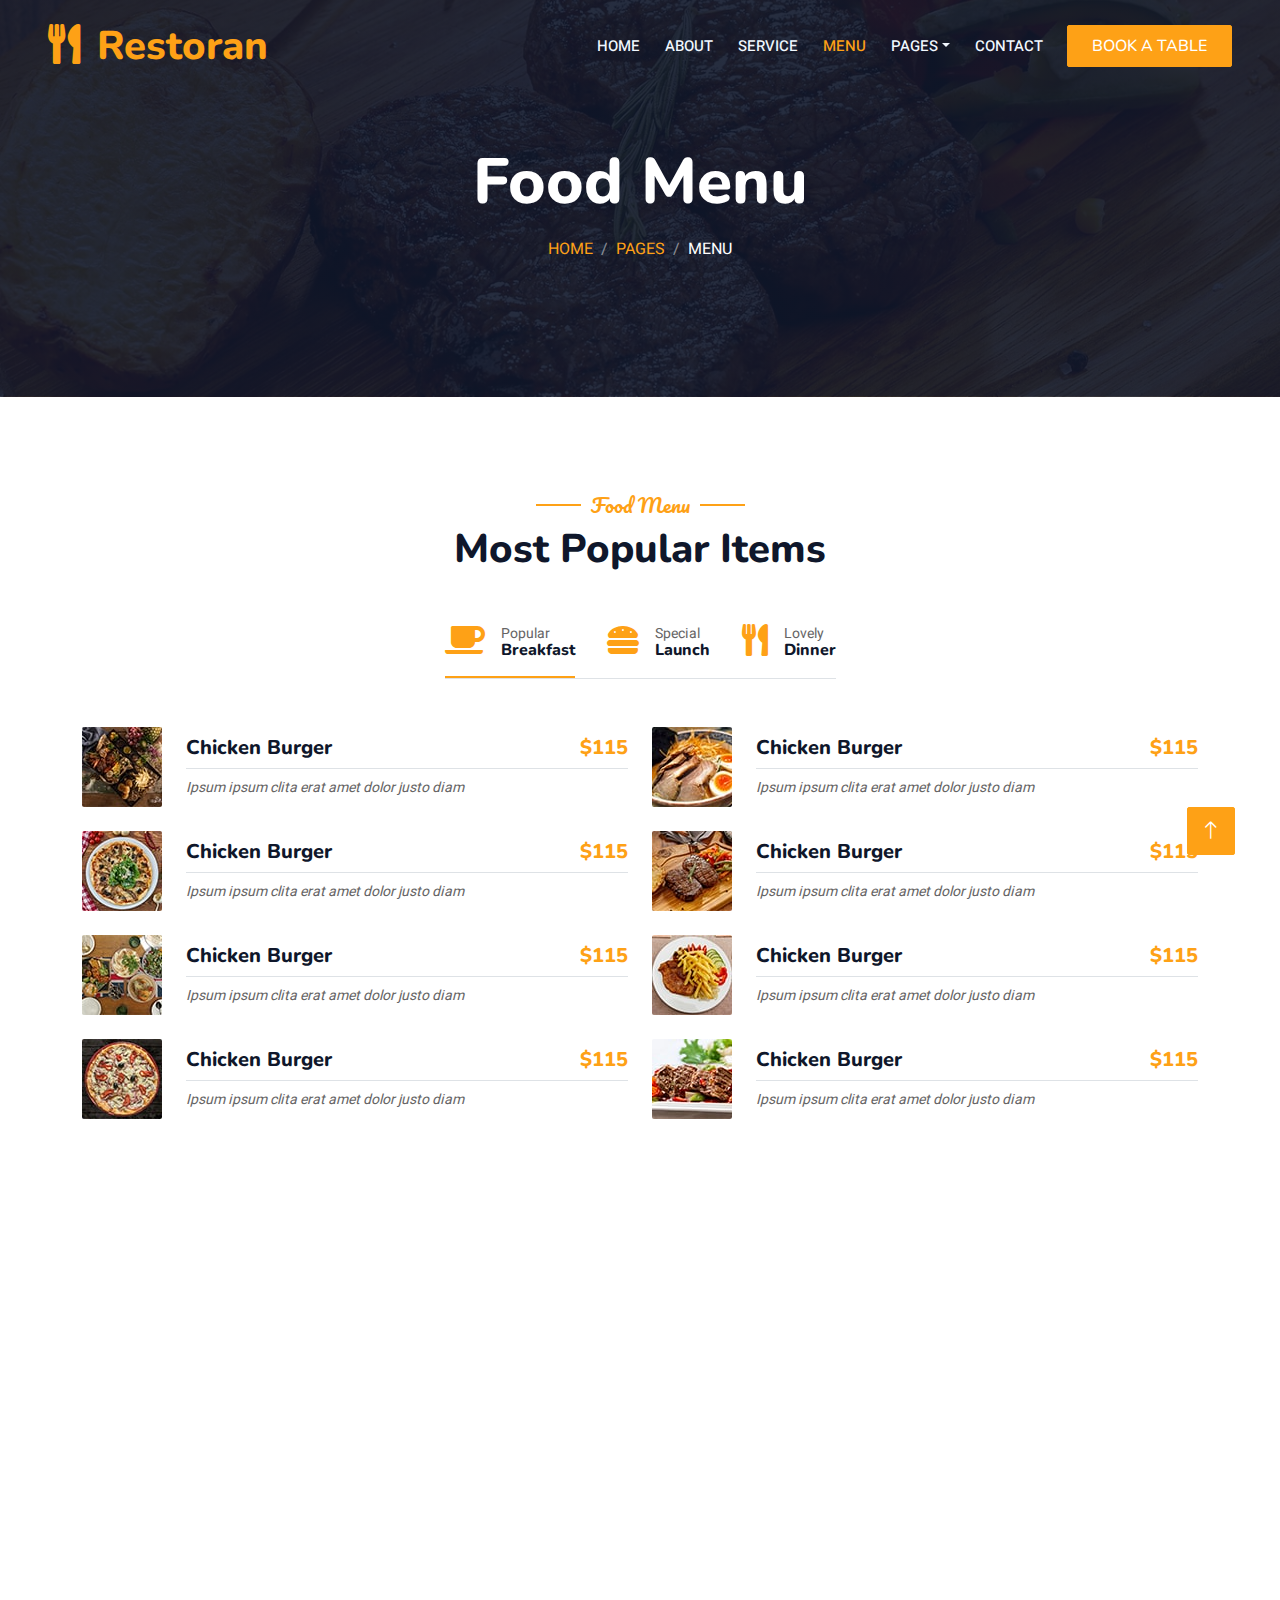
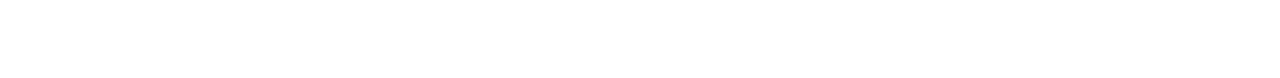
<file: menu.html>
<!DOCTYPE html>
<html lang="en">

<head>
    <meta charset="utf-8">
    <title>Restoran - Bootstrap Restaurant Template</title>
    <meta content="width=device-width, initial-scale=1.0" name="viewport">
    <meta content="" name="keywords">
    <meta content="" name="description">

    <!-- Favicon -->
    <link href="img/favicon.ico" rel="icon">

    <!-- Google Web Fonts -->
    <link rel="preconnect" href="https://fonts.googleapis.com">
    <link rel="preconnect" href="https://fonts.gstatic.com" crossorigin>
    <link href="https://fonts.googleapis.com/css2?family=Heebo:wght@400;500;600&family=Nunito:wght@600;700;800&family=Pacifico&display=swap" rel="stylesheet">

    <!-- Icon Font Stylesheet -->
    <link href="https://cdnjs.cloudflare.com/ajax/libs/font-awesome/5.10.0/css/all.min.css" rel="stylesheet">
    <link href="https://cdn.jsdelivr.net/npm/bootstrap-icons@1.4.1/font/bootstrap-icons.css" rel="stylesheet">

    <!-- Libraries Stylesheet -->
    <link href="lib/animate/animate.min.css" rel="stylesheet">
    <link href="lib/owlcarousel/assets/owl.carousel.min.css" rel="stylesheet">
    <link href="lib/tempusdominus/css/tempusdominus-bootstrap-4.min.css" rel="stylesheet" />

    <!-- Customized Bootstrap Stylesheet -->
    <link href="css/bootstrap.min.css" rel="stylesheet">

    <!-- Template Stylesheet -->
    <link href="css/style.css" rel="stylesheet">
</head>

<body>
    <div class="container-xxl bg-white p-0">
        <!-- Spinner Start -->
        <div id="spinner" class="show bg-white position-fixed translate-middle w-100 vh-100 top-50 start-50 d-flex align-items-center justify-content-center">
            <div class="spinner-border text-primary" style="width: 3rem; height: 3rem;" role="status">
                <span class="sr-only">Loading...</span>
            </div>
        </div>
        <!-- Spinner End -->


        <!-- Navbar & Hero Start -->
        <div class="container-xxl position-relative p-0">
            <nav class="navbar navbar-expand-lg navbar-dark bg-dark px-4 px-lg-5 py-3 py-lg-0">
                <a href="" class="navbar-brand p-0">
                    <h1 class="text-primary m-0"><i class="fa fa-utensils me-3"></i>Restoran</h1>
                    <!-- <img src="img/logo.png" alt="Logo"> -->
                </a>
                <button class="navbar-toggler" type="button" data-bs-toggle="collapse" data-bs-target="#navbarCollapse">
                    <span class="fa fa-bars"></span>
                </button>
                <div class="collapse navbar-collapse" id="navbarCollapse">
                    <div class="navbar-nav ms-auto py-0 pe-4">
                        <a href="index.html" class="nav-item nav-link">Home</a>
                        <a href="about.html" class="nav-item nav-link">About</a>
                        <a href="service.html" class="nav-item nav-link">Service</a>
                        <a href="menu.html" class="nav-item nav-link active">Menu</a>
                        <div class="nav-item dropdown">
                            <a href="#" class="nav-link dropdown-toggle" data-bs-toggle="dropdown">Pages</a>
                            <div class="dropdown-menu m-0">
                                <a href="booking.html" class="dropdown-item">Booking</a>
                                <a href="team.html" class="dropdown-item">Our Team</a>
                                <a href="testimonial.html" class="dropdown-item">Testimonial</a>
                            </div>
                        </div>
                        <a href="contact.html" class="nav-item nav-link">Contact</a>
                    </div>
                    <a href="" class="btn btn-primary py-2 px-4">Book A Table</a>
                </div>
            </nav>

            <div class="container-xxl py-5 bg-dark hero-header mb-5">
                <div class="container text-center my-5 pt-5 pb-4">
                    <h1 class="display-3 text-white mb-3 animated slideInDown">Food Menu</h1>
                    <nav aria-label="breadcrumb">
                        <ol class="breadcrumb justify-content-center text-uppercase">
                            <li class="breadcrumb-item"><a href="#">Home</a></li>
                            <li class="breadcrumb-item"><a href="#">Pages</a></li>
                            <li class="breadcrumb-item text-white active" aria-current="page">Menu</li>
                        </ol>
                    </nav>
                </div>
            </div>
        </div>
        <!-- Navbar & Hero End -->


        <!-- Menu Start -->
        <div class="container-xxl py-5">
            <div class="container">
                <div class="text-center wow fadeInUp" data-wow-delay="0.1s">
                    <h5 class="section-title ff-secondary text-center text-primary fw-normal">Food Menu</h5>
                    <h1 class="mb-5">Most Popular Items</h1>
                </div>
                <div class="tab-class text-center wow fadeInUp" data-wow-delay="0.1s">
                    <ul class="nav nav-pills d-inline-flex justify-content-center border-bottom mb-5">
                        <li class="nav-item">
                            <a class="d-flex align-items-center text-start mx-3 ms-0 pb-3 active" data-bs-toggle="pill" href="#tab-1">
                                <i class="fa fa-coffee fa-2x text-primary"></i>
                                <div class="ps-3">
                                    <small class="text-body">Popular</small>
                                    <h6 class="mt-n1 mb-0">Breakfast</h6>
                                </div>
                            </a>
                        </li>
                        <li class="nav-item">
                            <a class="d-flex align-items-center text-start mx-3 pb-3" data-bs-toggle="pill" href="#tab-2">
                                <i class="fa fa-hamburger fa-2x text-primary"></i>
                                <div class="ps-3">
                                    <small class="text-body">Special</small>
                                    <h6 class="mt-n1 mb-0">Launch</h6>
                                </div>
                            </a>
                        </li>
                        <li class="nav-item">
                            <a class="d-flex align-items-center text-start mx-3 me-0 pb-3" data-bs-toggle="pill" href="#tab-3">
                                <i class="fa fa-utensils fa-2x text-primary"></i>
                                <div class="ps-3">
                                    <small class="text-body">Lovely</small>
                                    <h6 class="mt-n1 mb-0">Dinner</h6>
                                </div>
                            </a>
                        </li>
                    </ul>
                    <div class="tab-content">
                        <div id="tab-1" class="tab-pane fade show p-0 active">
                            <div class="row g-4">
                                <div class="col-lg-6">
                                    <div class="d-flex align-items-center">
                                        <img class="flex-shrink-0 img-fluid rounded" src="img/menu-1.jpg" alt="" style="width: 80px;">
                                        <div class="w-100 d-flex flex-column text-start ps-4">
                                            <h5 class="d-flex justify-content-between border-bottom pb-2">
                                                <span>Chicken Burger</span>
                                                <span class="text-primary">$115</span>
                                            </h5>
                                            <small class="fst-italic">Ipsum ipsum clita erat amet dolor justo diam</small>
                                        </div>
                                    </div>
                                </div>
                                <div class="col-lg-6">
                                    <div class="d-flex align-items-center">
                                        <img class="flex-shrink-0 img-fluid rounded" src="img/menu-2.jpg" alt="" style="width: 80px;">
                                        <div class="w-100 d-flex flex-column text-start ps-4">
                                            <h5 class="d-flex justify-content-between border-bottom pb-2">
                                                <span>Chicken Burger</span>
                                                <span class="text-primary">$115</span>
                                            </h5>
                                            <small class="fst-italic">Ipsum ipsum clita erat amet dolor justo diam</small>
                                        </div>
                                    </div>
                                </div>
                                <div class="col-lg-6">
                                    <div class="d-flex align-items-center">
                                        <img class="flex-shrink-0 img-fluid rounded" src="img/menu-3.jpg" alt="" style="width: 80px;">
                                        <div class="w-100 d-flex flex-column text-start ps-4">
                                            <h5 class="d-flex justify-content-between border-bottom pb-2">
                                                <span>Chicken Burger</span>
                                                <span class="text-primary">$115</span>
                                            </h5>
                                            <small class="fst-italic">Ipsum ipsum clita erat amet dolor justo diam</small>
                                        </div>
                                    </div>
                                </div>
                                <div class="col-lg-6">
                                    <div class="d-flex align-items-center">
                                        <img class="flex-shrink-0 img-fluid rounded" src="img/menu-4.jpg" alt="" style="width: 80px;">
                                        <div class="w-100 d-flex flex-column text-start ps-4">
                                            <h5 class="d-flex justify-content-between border-bottom pb-2">
                                                <span>Chicken Burger</span>
                                                <span class="text-primary">$115</span>
                                            </h5>
                                            <small class="fst-italic">Ipsum ipsum clita erat amet dolor justo diam</small>
                                        </div>
                                    </div>
                                </div>
                                <div class="col-lg-6">
                                    <div class="d-flex align-items-center">
                                        <img class="flex-shrink-0 img-fluid rounded" src="img/menu-5.jpg" alt="" style="width: 80px;">
                                        <div class="w-100 d-flex flex-column text-start ps-4">
                                            <h5 class="d-flex justify-content-between border-bottom pb-2">
                                                <span>Chicken Burger</span>
                                                <span class="text-primary">$115</span>
                                            </h5>
                                            <small class="fst-italic">Ipsum ipsum clita erat amet dolor justo diam</small>
                                        </div>
                                    </div>
                                </div>
                                <div class="col-lg-6">
                                    <div class="d-flex align-items-center">
                                        <img class="flex-shrink-0 img-fluid rounded" src="img/menu-6.jpg" alt="" style="width: 80px;">
                                        <div class="w-100 d-flex flex-column text-start ps-4">
                                            <h5 class="d-flex justify-content-between border-bottom pb-2">
                                                <span>Chicken Burger</span>
                                                <span class="text-primary">$115</span>
                                            </h5>
                                            <small class="fst-italic">Ipsum ipsum clita erat amet dolor justo diam</small>
                                        </div>
                                    </div>
                                </div>
                                <div class="col-lg-6">
                                    <div class="d-flex align-items-center">
                                        <img class="flex-shrink-0 img-fluid rounded" src="img/menu-7.jpg" alt="" style="width: 80px;">
                                        <div class="w-100 d-flex flex-column text-start ps-4">
                                            <h5 class="d-flex justify-content-between border-bottom pb-2">
                                                <span>Chicken Burger</span>
                                                <span class="text-primary">$115</span>
                                            </h5>
                                            <small class="fst-italic">Ipsum ipsum clita erat amet dolor justo diam</small>
                                        </div>
                                    </div>
                                </div>
                                <div class="col-lg-6">
                                    <div class="d-flex align-items-center">
                                        <img class="flex-shrink-0 img-fluid rounded" src="img/menu-8.jpg" alt="" style="width: 80px;">
                                        <div class="w-100 d-flex flex-column text-start ps-4">
                                            <h5 class="d-flex justify-content-between border-bottom pb-2">
                                                <span>Chicken Burger</span>
                                                <span class="text-primary">$115</span>
                                            </h5>
                                            <small class="fst-italic">Ipsum ipsum clita erat amet dolor justo diam</small>
                                        </div>
                                    </div>
                                </div>
                            </div>
                        </div>
                        <div id="tab-2" class="tab-pane fade show p-0">
                            <div class="row g-4">
                                <div class="col-lg-6">
                                    <div class="d-flex align-items-center">
                                        <img class="flex-shrink-0 img-fluid rounded" src="img/menu-1.jpg" alt="" style="width: 80px;">
                                        <div class="w-100 d-flex flex-column text-start ps-4">
                                            <h5 class="d-flex justify-content-between border-bottom pb-2">
                                                <span>Chicken Burger</span>
                                                <span class="text-primary">$115</span>
                                            </h5>
                                            <small class="fst-italic">Ipsum ipsum clita erat amet dolor justo diam</small>
                                        </div>
                                    </div>
                                </div>
                                <div class="col-lg-6">
                                    <div class="d-flex align-items-center">
                                        <img class="flex-shrink-0 img-fluid rounded" src="img/menu-2.jpg" alt="" style="width: 80px;">
                                        <div class="w-100 d-flex flex-column text-start ps-4">
                                            <h5 class="d-flex justify-content-between border-bottom pb-2">
                                                <span>Chicken Burger</span>
                                                <span class="text-primary">$115</span>
                                            </h5>
                                            <small class="fst-italic">Ipsum ipsum clita erat amet dolor justo diam</small>
                                        </div>
                                    </div>
                                </div>
                                <div class="col-lg-6">
                                    <div class="d-flex align-items-center">
                                        <img class="flex-shrink-0 img-fluid rounded" src="img/menu-3.jpg" alt="" style="width: 80px;">
                                        <div class="w-100 d-flex flex-column text-start ps-4">
                                            <h5 class="d-flex justify-content-between border-bottom pb-2">
                                                <span>Chicken Burger</span>
                                                <span class="text-primary">$115</span>
                                            </h5>
                                            <small class="fst-italic">Ipsum ipsum clita erat amet dolor justo diam</small>
                                        </div>
                                    </div>
                                </div>
                                <div class="col-lg-6">
                                    <div class="d-flex align-items-center">
                                        <img class="flex-shrink-0 img-fluid rounded" src="img/menu-4.jpg" alt="" style="width: 80px;">
                                        <div class="w-100 d-flex flex-column text-start ps-4">
                                            <h5 class="d-flex justify-content-between border-bottom pb-2">
                                                <span>Chicken Burger</span>
                                                <span class="text-primary">$115</span>
                                            </h5>
                                            <small class="fst-italic">Ipsum ipsum clita erat amet dolor justo diam</small>
                                        </div>
                                    </div>
                                </div>
                                <div class="col-lg-6">
                                    <div class="d-flex align-items-center">
                                        <img class="flex-shrink-0 img-fluid rounded" src="img/menu-5.jpg" alt="" style="width: 80px;">
                                        <div class="w-100 d-flex flex-column text-start ps-4">
                                            <h5 class="d-flex justify-content-between border-bottom pb-2">
                                                <span>Chicken Burger</span>
                                                <span class="text-primary">$115</span>
                                            </h5>
                                            <small class="fst-italic">Ipsum ipsum clita erat amet dolor justo diam</small>
                                        </div>
                                    </div>
                                </div>
                                <div class="col-lg-6">
                                    <div class="d-flex align-items-center">
                                        <img class="flex-shrink-0 img-fluid rounded" src="img/menu-6.jpg" alt="" style="width: 80px;">
                                        <div class="w-100 d-flex flex-column text-start ps-4">
                                            <h5 class="d-flex justify-content-between border-bottom pb-2">
                                                <span>Chicken Burger</span>
                                                <span class="text-primary">$115</span>
                                            </h5>
                                            <small class="fst-italic">Ipsum ipsum clita erat amet dolor justo diam</small>
                                        </div>
                                    </div>
                                </div>
                                <div class="col-lg-6">
                                    <div class="d-flex align-items-center">
                                        <img class="flex-shrink-0 img-fluid rounded" src="img/menu-7.jpg" alt="" style="width: 80px;">
                                        <div class="w-100 d-flex flex-column text-start ps-4">
                                            <h5 class="d-flex justify-content-between border-bottom pb-2">
                                                <span>Chicken Burger</span>
                                                <span class="text-primary">$115</span>
                                            </h5>
                                            <small class="fst-italic">Ipsum ipsum clita erat amet dolor justo diam</small>
                                        </div>
                                    </div>
                                </div>
                                <div class="col-lg-6">
                                    <div class="d-flex align-items-center">
                                        <img class="flex-shrink-0 img-fluid rounded" src="img/menu-8.jpg" alt="" style="width: 80px;">
                                        <div class="w-100 d-flex flex-column text-start ps-4">
                                            <h5 class="d-flex justify-content-between border-bottom pb-2">
                                                <span>Chicken Burger</span>
                                                <span class="text-primary">$115</span>
                                            </h5>
                                            <small class="fst-italic">Ipsum ipsum clita erat amet dolor justo diam</small>
                                        </div>
                                    </div>
                                </div>
                            </div>
                        </div>
                        <div id="tab-3" class="tab-pane fade show p-0">
                            <div class="row g-4">
                                <div class="col-lg-6">
                                    <div class="d-flex align-items-center">
                                        <img class="flex-shrink-0 img-fluid rounded" src="img/menu-1.jpg" alt="" style="width: 80px;">
                                        <div class="w-100 d-flex flex-column text-start ps-4">
                                            <h5 class="d-flex justify-content-between border-bottom pb-2">
                                                <span>Chicken Burger</span>
                                                <span class="text-primary">$115</span>
                                            </h5>
                                            <small class="fst-italic">Ipsum ipsum clita erat amet dolor justo diam</small>
                                        </div>
                                    </div>
                                </div>
                                <div class="col-lg-6">
                                    <div class="d-flex align-items-center">
                                        <img class="flex-shrink-0 img-fluid rounded" src="img/menu-2.jpg" alt="" style="width: 80px;">
                                        <div class="w-100 d-flex flex-column text-start ps-4">
                                            <h5 class="d-flex justify-content-between border-bottom pb-2">
                                                <span>Chicken Burger</span>
                                                <span class="text-primary">$115</span>
                                            </h5>
                                            <small class="fst-italic">Ipsum ipsum clita erat amet dolor justo diam</small>
                                        </div>
                                    </div>
                                </div>
                                <div class="col-lg-6">
                                    <div class="d-flex align-items-center">
                                        <img class="flex-shrink-0 img-fluid rounded" src="img/menu-3.jpg" alt="" style="width: 80px;">
                                        <div class="w-100 d-flex flex-column text-start ps-4">
                                            <h5 class="d-flex justify-content-between border-bottom pb-2">
                                                <span>Chicken Burger</span>
                                                <span class="text-primary">$115</span>
                                            </h5>
                                            <small class="fst-italic">Ipsum ipsum clita erat amet dolor justo diam</small>
                                        </div>
                                    </div>
                                </div>
                                <div class="col-lg-6">
                                    <div class="d-flex align-items-center">
                                        <img class="flex-shrink-0 img-fluid rounded" src="img/menu-4.jpg" alt="" style="width: 80px;">
                                        <div class="w-100 d-flex flex-column text-start ps-4">
                                            <h5 class="d-flex justify-content-between border-bottom pb-2">
                                                <span>Chicken Burger</span>
                                                <span class="text-primary">$115</span>
                                            </h5>
                                            <small class="fst-italic">Ipsum ipsum clita erat amet dolor justo diam</small>
                                        </div>
                                    </div>
                                </div>
                                <div class="col-lg-6">
                                    <div class="d-flex align-items-center">
                                        <img class="flex-shrink-0 img-fluid rounded" src="img/menu-5.jpg" alt="" style="width: 80px;">
                                        <div class="w-100 d-flex flex-column text-start ps-4">
                                            <h5 class="d-flex justify-content-between border-bottom pb-2">
                                                <span>Chicken Burger</span>
                                                <span class="text-primary">$115</span>
                                            </h5>
                                            <small class="fst-italic">Ipsum ipsum clita erat amet dolor justo diam</small>
                                        </div>
                                    </div>
                                </div>
                                <div class="col-lg-6">
                                    <div class="d-flex align-items-center">
                                        <img class="flex-shrink-0 img-fluid rounded" src="img/menu-6.jpg" alt="" style="width: 80px;">
                                        <div class="w-100 d-flex flex-column text-start ps-4">
                                            <h5 class="d-flex justify-content-between border-bottom pb-2">
                                                <span>Chicken Burger</span>
                                                <span class="text-primary">$115</span>
                                            </h5>
                                            <small class="fst-italic">Ipsum ipsum clita erat amet dolor justo diam</small>
                                        </div>
                                    </div>
                                </div>
                                <div class="col-lg-6">
                                    <div class="d-flex align-items-center">
                                        <img class="flex-shrink-0 img-fluid rounded" src="img/menu-7.jpg" alt="" style="width: 80px;">
                                        <div class="w-100 d-flex flex-column text-start ps-4">
                                            <h5 class="d-flex justify-content-between border-bottom pb-2">
                                                <span>Chicken Burger</span>
                                                <span class="text-primary">$115</span>
                                            </h5>
                                            <small class="fst-italic">Ipsum ipsum clita erat amet dolor justo diam</small>
                                        </div>
                                    </div>
                                </div>
                                <div class="col-lg-6">
                                    <div class="d-flex align-items-center">
                                        <img class="flex-shrink-0 img-fluid rounded" src="img/menu-8.jpg" alt="" style="width: 80px;">
                                        <div class="w-100 d-flex flex-column text-start ps-4">
                                            <h5 class="d-flex justify-content-between border-bottom pb-2">
                                                <span>Chicken Burger</span>
                                                <span class="text-primary">$115</span>
                                            </h5>
                                            <small class="fst-italic">Ipsum ipsum clita erat amet dolor justo diam</small>
                                        </div>
                                    </div>
                                </div>
                            </div>
                        </div>
                    </div>
                </div>
            </div>
        </div>
        <!-- Menu End -->
        

        <!-- Footer Start -->
        <div class="container-fluid bg-dark text-light footer pt-5 mt-5 wow fadeIn" data-wow-delay="0.1s">
            <div class="container py-5">
                <div class="row g-5">
                    <div class="col-lg-3 col-md-6">
                        <h4 class="section-title ff-secondary text-start text-primary fw-normal mb-4">Company</h4>
                        <a class="btn btn-link" href="">About Us</a>
                        <a class="btn btn-link" href="">Contact Us</a>
                        <a class="btn btn-link" href="">Reservation</a>
                        <a class="btn btn-link" href="">Privacy Policy</a>
                        <a class="btn btn-link" href="">Terms & Condition</a>
                    </div>
                    <div class="col-lg-3 col-md-6">
                        <h4 class="section-title ff-secondary text-start text-primary fw-normal mb-4">Contact</h4>
                        <p class="mb-2"><i class="fa fa-map-marker-alt me-3"></i>123 Street, New York, USA</p>
                        <p class="mb-2"><i class="fa fa-phone-alt me-3"></i>+012 345 67890</p>
                        <p class="mb-2"><i class="fa fa-envelope me-3"></i>info@example.com</p>
                        <div class="d-flex pt-2">
                            <a class="btn btn-outline-light btn-social" href=""><i class="fab fa-twitter"></i></a>
                            <a class="btn btn-outline-light btn-social" href=""><i class="fab fa-facebook-f"></i></a>
                            <a class="btn btn-outline-light btn-social" href=""><i class="fab fa-youtube"></i></a>
                            <a class="btn btn-outline-light btn-social" href=""><i class="fab fa-linkedin-in"></i></a>
                        </div>
                    </div>
                    <div class="col-lg-3 col-md-6">
                        <h4 class="section-title ff-secondary text-start text-primary fw-normal mb-4">Opening</h4>
                        <h5 class="text-light fw-normal">Monday - Saturday</h5>
                        <p>09AM - 09PM</p>
                        <h5 class="text-light fw-normal">Sunday</h5>
                        <p>10AM - 08PM</p>
                    </div>
                    <div class="col-lg-3 col-md-6">
                        <h4 class="section-title ff-secondary text-start text-primary fw-normal mb-4">Newsletter</h4>
                        <p>Dolor amet sit justo amet elitr clita ipsum elitr est.</p>
                        <div class="position-relative mx-auto" style="max-width: 400px;">
                            <input class="form-control border-primary w-100 py-3 ps-4 pe-5" type="text" placeholder="Your email">
                            <button type="button" class="btn btn-primary py-2 position-absolute top-0 end-0 mt-2 me-2">SignUp</button>
                        </div>
                    </div>
                </div>
            </div>
            <div class="container">
                <div class="copyright">
                    <div class="row">
                        <div class="col-md-6 text-center text-md-start mb-3 mb-md-0">
                            &copy; <a class="border-bottom" href="#">Your Site Name</a>, All Right Reserved. 
							
							<!--/*** This template is free as long as you keep the footer author’s credit link/attribution link/backlink. If you'd like to use the template without the footer author’s credit link/attribution link/backlink, you can purchase the Credit Removal License from "https://htmlcodex.com/credit-removal". Thank you for your support. ***/-->
							Designed By <a class="border-bottom" href="https://htmlcodex.com">HTML Codex</a><br><br>
                            Distributed By <a class="border-bottom" href="https://themewagon.com" target="_blank">ThemeWagon</a>
                        </div>
                        <div class="col-md-6 text-center text-md-end">
                            <div class="footer-menu">
                                <a href="">Home</a>
                                <a href="">Cookies</a>
                                <a href="">Help</a>
                                <a href="">FQAs</a>
                            </div>
                        </div>
                    </div>
                </div>
            </div>
        </div>
        <!-- Footer End -->


        <!-- Back to Top -->
        <a href="#" class="btn btn-lg btn-primary btn-lg-square back-to-top"><i class="bi bi-arrow-up"></i></a>
    </div>

    <!-- JavaScript Libraries -->
    <script src="https://code.jquery.com/jquery-3.4.1.min.js"></script>
    <script src="https://cdn.jsdelivr.net/npm/bootstrap@5.0.0/dist/js/bootstrap.bundle.min.js"></script>
    <script src="lib/wow/wow.min.js"></script>
    <script src="lib/easing/easing.min.js"></script>
    <script src="lib/waypoints/waypoints.min.js"></script>
    <script src="lib/counterup/counterup.min.js"></script>
    <script src="lib/owlcarousel/owl.carousel.min.js"></script>
    <script src="lib/tempusdominus/js/moment.min.js"></script>
    <script src="lib/tempusdominus/js/moment-timezone.min.js"></script>
    <script src="lib/tempusdominus/js/tempusdominus-bootstrap-4.min.js"></script>

    <!-- Template Javascript -->
    <script src="js/main.js"></script>
</body>

</html>
</file>
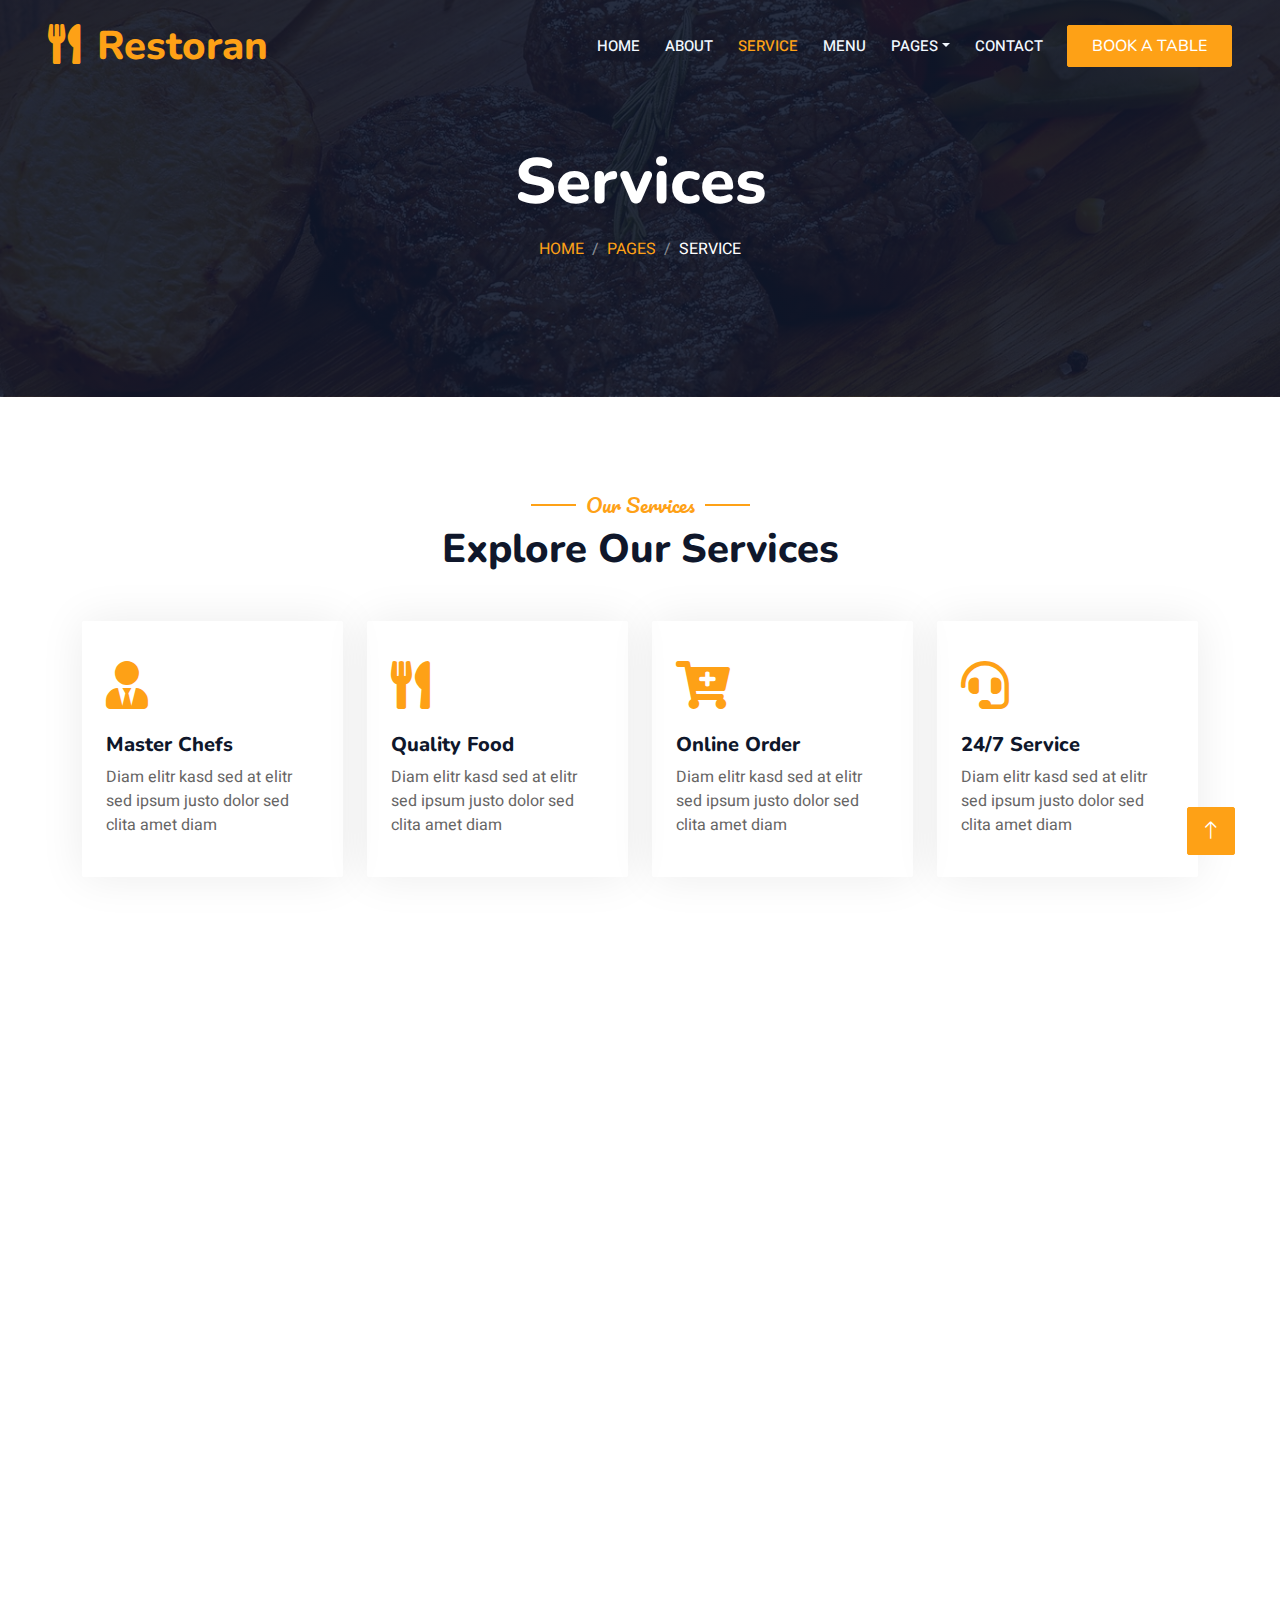
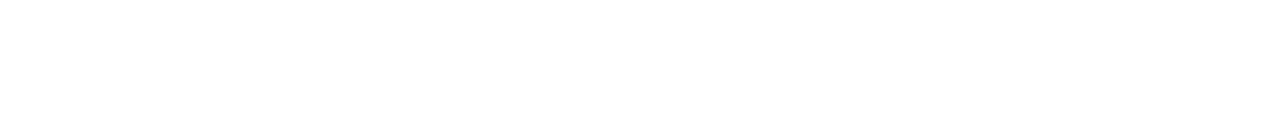
<file: service.html>
<!DOCTYPE html>
<html lang="en">

<head>
    <meta charset="utf-8">
    <title>Restoran - Bootstrap Restaurant Template</title>
    <meta content="width=device-width, initial-scale=1.0" name="viewport">
    <meta content="" name="keywords">
    <meta content="" name="description">

    <!-- Favicon -->
    <link href="img/favicon.ico" rel="icon">

    <!-- Google Web Fonts -->
    <link rel="preconnect" href="https://fonts.googleapis.com">
    <link rel="preconnect" href="https://fonts.gstatic.com" crossorigin>
    <link href="https://fonts.googleapis.com/css2?family=Heebo:wght@400;500;600&family=Nunito:wght@600;700;800&family=Pacifico&display=swap" rel="stylesheet">

    <!-- Icon Font Stylesheet -->
    <link href="https://cdnjs.cloudflare.com/ajax/libs/font-awesome/5.10.0/css/all.min.css" rel="stylesheet">
    <link href="https://cdn.jsdelivr.net/npm/bootstrap-icons@1.4.1/font/bootstrap-icons.css" rel="stylesheet">

    <!-- Libraries Stylesheet -->
    <link href="lib/animate/animate.min.css" rel="stylesheet">
    <link href="lib/owlcarousel/assets/owl.carousel.min.css" rel="stylesheet">
    <link href="lib/tempusdominus/css/tempusdominus-bootstrap-4.min.css" rel="stylesheet" />

    <!-- Customized Bootstrap Stylesheet -->
    <link href="css/bootstrap.min.css" rel="stylesheet">

    <!-- Template Stylesheet -->
    <link href="css/style.css" rel="stylesheet">
</head>

<body>
    <div class="container-xxl bg-white p-0">
        <!-- Spinner Start -->
        <div id="spinner" class="show bg-white position-fixed translate-middle w-100 vh-100 top-50 start-50 d-flex align-items-center justify-content-center">
            <div class="spinner-border text-primary" style="width: 3rem; height: 3rem;" role="status">
                <span class="sr-only">Loading...</span>
            </div>
        </div>
        <!-- Spinner End -->


        <!-- Navbar & Hero Start -->
        <div class="container-xxl position-relative p-0">
            <nav class="navbar navbar-expand-lg navbar-dark bg-dark px-4 px-lg-5 py-3 py-lg-0">
                <a href="" class="navbar-brand p-0">
                    <h1 class="text-primary m-0"><i class="fa fa-utensils me-3"></i>Restoran</h1>
                    <!-- <img src="img/logo.png" alt="Logo"> -->
                </a>
                <button class="navbar-toggler" type="button" data-bs-toggle="collapse" data-bs-target="#navbarCollapse">
                    <span class="fa fa-bars"></span>
                </button>
                <div class="collapse navbar-collapse" id="navbarCollapse">
                    <div class="navbar-nav ms-auto py-0 pe-4">
                        <a href="index.html" class="nav-item nav-link">Home</a>
                        <a href="about.html" class="nav-item nav-link">About</a>
                        <a href="service.html" class="nav-item nav-link active">Service</a>
                        <a href="menu.html" class="nav-item nav-link">Menu</a>
                        <div class="nav-item dropdown">
                            <a href="#" class="nav-link dropdown-toggle" data-bs-toggle="dropdown">Pages</a>
                            <div class="dropdown-menu m-0">
                                <a href="booking.html" class="dropdown-item">Booking</a>
                                <a href="team.html" class="dropdown-item">Our Team</a>
                                <a href="testimonial.html" class="dropdown-item">Testimonial</a>
                            </div>
                        </div>
                        <a href="contact.html" class="nav-item nav-link">Contact</a>
                    </div>
                    <a href="" class="btn btn-primary py-2 px-4">Book A Table</a>
                </div>
            </nav>

            <div class="container-xxl py-5 bg-dark hero-header mb-5">
                <div class="container text-center my-5 pt-5 pb-4">
                    <h1 class="display-3 text-white mb-3 animated slideInDown">Services</h1>
                    <nav aria-label="breadcrumb">
                        <ol class="breadcrumb justify-content-center text-uppercase">
                            <li class="breadcrumb-item"><a href="#">Home</a></li>
                            <li class="breadcrumb-item"><a href="#">Pages</a></li>
                            <li class="breadcrumb-item text-white active" aria-current="page">Service</li>
                        </ol>
                    </nav>
                </div>
            </div>
        </div>
        <!-- Navbar & Hero End -->


        <!-- Service Start -->
        <div class="container-xxl py-5">
            <div class="container">
                <div class="text-center wow fadeInUp" data-wow-delay="0.1s">
                    <h5 class="section-title ff-secondary text-center text-primary fw-normal">Our Services</h5>
                    <h1 class="mb-5">Explore Our Services</h1>
                </div>
                <div class="row g-4">
                    <div class="col-lg-3 col-sm-6 wow fadeInUp" data-wow-delay="0.1s">
                        <div class="service-item rounded pt-3">
                            <div class="p-4">
                                <i class="fa fa-3x fa-user-tie text-primary mb-4"></i>
                                <h5>Master Chefs</h5>
                                <p>Diam elitr kasd sed at elitr sed ipsum justo dolor sed clita amet diam</p>
                            </div>
                        </div>
                    </div>
                    <div class="col-lg-3 col-sm-6 wow fadeInUp" data-wow-delay="0.3s">
                        <div class="service-item rounded pt-3">
                            <div class="p-4">
                                <i class="fa fa-3x fa-utensils text-primary mb-4"></i>
                                <h5>Quality Food</h5>
                                <p>Diam elitr kasd sed at elitr sed ipsum justo dolor sed clita amet diam</p>
                            </div>
                        </div>
                    </div>
                    <div class="col-lg-3 col-sm-6 wow fadeInUp" data-wow-delay="0.5s">
                        <div class="service-item rounded pt-3">
                            <div class="p-4">
                                <i class="fa fa-3x fa-cart-plus text-primary mb-4"></i>
                                <h5>Online Order</h5>
                                <p>Diam elitr kasd sed at elitr sed ipsum justo dolor sed clita amet diam</p>
                            </div>
                        </div>
                    </div>
                    <div class="col-lg-3 col-sm-6 wow fadeInUp" data-wow-delay="0.7s">
                        <div class="service-item rounded pt-3">
                            <div class="p-4">
                                <i class="fa fa-3x fa-headset text-primary mb-4"></i>
                                <h5>24/7 Service</h5>
                                <p>Diam elitr kasd sed at elitr sed ipsum justo dolor sed clita amet diam</p>
                            </div>
                        </div>
                    </div>
                    <div class="col-lg-3 col-sm-6 wow fadeInUp" data-wow-delay="0.1s">
                        <div class="service-item rounded pt-3">
                            <div class="p-4">
                                <i class="fa fa-3x fa-user-tie text-primary mb-4"></i>
                                <h5>Master Chefs</h5>
                                <p>Diam elitr kasd sed at elitr sed ipsum justo dolor sed clita amet diam</p>
                            </div>
                        </div>
                    </div>
                    <div class="col-lg-3 col-sm-6 wow fadeInUp" data-wow-delay="0.3s">
                        <div class="service-item rounded pt-3">
                            <div class="p-4">
                                <i class="fa fa-3x fa-utensils text-primary mb-4"></i>
                                <h5>Quality Food</h5>
                                <p>Diam elitr kasd sed at elitr sed ipsum justo dolor sed clita amet diam</p>
                            </div>
                        </div>
                    </div>
                    <div class="col-lg-3 col-sm-6 wow fadeInUp" data-wow-delay="0.5s">
                        <div class="service-item rounded pt-3">
                            <div class="p-4">
                                <i class="fa fa-3x fa-cart-plus text-primary mb-4"></i>
                                <h5>Online Order</h5>
                                <p>Diam elitr kasd sed at elitr sed ipsum justo dolor sed clita amet diam</p>
                            </div>
                        </div>
                    </div>
                    <div class="col-lg-3 col-sm-6 wow fadeInUp" data-wow-delay="0.7s">
                        <div class="service-item rounded pt-3">
                            <div class="p-4">
                                <i class="fa fa-3x fa-headset text-primary mb-4"></i>
                                <h5>24/7 Service</h5>
                                <p>Diam elitr kasd sed at elitr sed ipsum justo dolor sed clita amet diam</p>
                            </div>
                        </div>
                    </div>
                </div>
            </div>
        </div>
        <!-- Service End -->
        

        <!-- Footer Start -->
        <div class="container-fluid bg-dark text-light footer pt-5 mt-5 wow fadeIn" data-wow-delay="0.1s">
            <div class="container py-5">
                <div class="row g-5">
                    <div class="col-lg-3 col-md-6">
                        <h4 class="section-title ff-secondary text-start text-primary fw-normal mb-4">Company</h4>
                        <a class="btn btn-link" href="">About Us</a>
                        <a class="btn btn-link" href="">Contact Us</a>
                        <a class="btn btn-link" href="">Reservation</a>
                        <a class="btn btn-link" href="">Privacy Policy</a>
                        <a class="btn btn-link" href="">Terms & Condition</a>
                    </div>
                    <div class="col-lg-3 col-md-6">
                        <h4 class="section-title ff-secondary text-start text-primary fw-normal mb-4">Contact</h4>
                        <p class="mb-2"><i class="fa fa-map-marker-alt me-3"></i>123 Street, New York, USA</p>
                        <p class="mb-2"><i class="fa fa-phone-alt me-3"></i>+012 345 67890</p>
                        <p class="mb-2"><i class="fa fa-envelope me-3"></i>info@example.com</p>
                        <div class="d-flex pt-2">
                            <a class="btn btn-outline-light btn-social" href=""><i class="fab fa-twitter"></i></a>
                            <a class="btn btn-outline-light btn-social" href=""><i class="fab fa-facebook-f"></i></a>
                            <a class="btn btn-outline-light btn-social" href=""><i class="fab fa-youtube"></i></a>
                            <a class="btn btn-outline-light btn-social" href=""><i class="fab fa-linkedin-in"></i></a>
                        </div>
                    </div>
                    <div class="col-lg-3 col-md-6">
                        <h4 class="section-title ff-secondary text-start text-primary fw-normal mb-4">Opening</h4>
                        <h5 class="text-light fw-normal">Monday - Saturday</h5>
                        <p>09AM - 09PM</p>
                        <h5 class="text-light fw-normal">Sunday</h5>
                        <p>10AM - 08PM</p>
                    </div>
                    <div class="col-lg-3 col-md-6">
                        <h4 class="section-title ff-secondary text-start text-primary fw-normal mb-4">Newsletter</h4>
                        <p>Dolor amet sit justo amet elitr clita ipsum elitr est.</p>
                        <div class="position-relative mx-auto" style="max-width: 400px;">
                            <input class="form-control border-primary w-100 py-3 ps-4 pe-5" type="text" placeholder="Your email">
                            <button type="button" class="btn btn-primary py-2 position-absolute top-0 end-0 mt-2 me-2">SignUp</button>
                        </div>
                    </div>
                </div>
            </div>
            <div class="container">
                <div class="copyright">
                    <div class="row">
                        <div class="col-md-6 text-center text-md-start mb-3 mb-md-0">
                            &copy; <a class="border-bottom" href="#">Your Site Name</a>, All Right Reserved. 
							
							<!--/*** This template is free as long as you keep the footer author’s credit link/attribution link/backlink. If you'd like to use the template without the footer author’s credit link/attribution link/backlink, you can purchase the Credit Removal License from "https://htmlcodex.com/credit-removal". Thank you for your support. ***/-->
							Designed By <a class="border-bottom" href="https://htmlcodex.com">HTML Codex</a><br><br>
                            Distributed By <a class="border-bottom" href="https://themewagon.com" target="_blank">ThemeWagon</a>
                        </div>
                        <div class="col-md-6 text-center text-md-end">
                            <div class="footer-menu">
                                <a href="">Home</a>
                                <a href="">Cookies</a>
                                <a href="">Help</a>
                                <a href="">FQAs</a>
                            </div>
                        </div>
                    </div>
                </div>
            </div>
        </div>
        <!-- Footer End -->


        <!-- Back to Top -->
        <a href="#" class="btn btn-lg btn-primary btn-lg-square back-to-top"><i class="bi bi-arrow-up"></i></a>
    </div>

    <!-- JavaScript Libraries -->
    <script src="https://code.jquery.com/jquery-3.4.1.min.js"></script>
    <script src="https://cdn.jsdelivr.net/npm/bootstrap@5.0.0/dist/js/bootstrap.bundle.min.js"></script>
    <script src="lib/wow/wow.min.js"></script>
    <script src="lib/easing/easing.min.js"></script>
    <script src="lib/waypoints/waypoints.min.js"></script>
    <script src="lib/counterup/counterup.min.js"></script>
    <script src="lib/owlcarousel/owl.carousel.min.js"></script>
    <script src="lib/tempusdominus/js/moment.min.js"></script>
    <script src="lib/tempusdominus/js/moment-timezone.min.js"></script>
    <script src="lib/tempusdominus/js/tempusdominus-bootstrap-4.min.js"></script>

    <!-- Template Javascript -->
    <script src="js/main.js"></script>
</body>

</html>
</file>
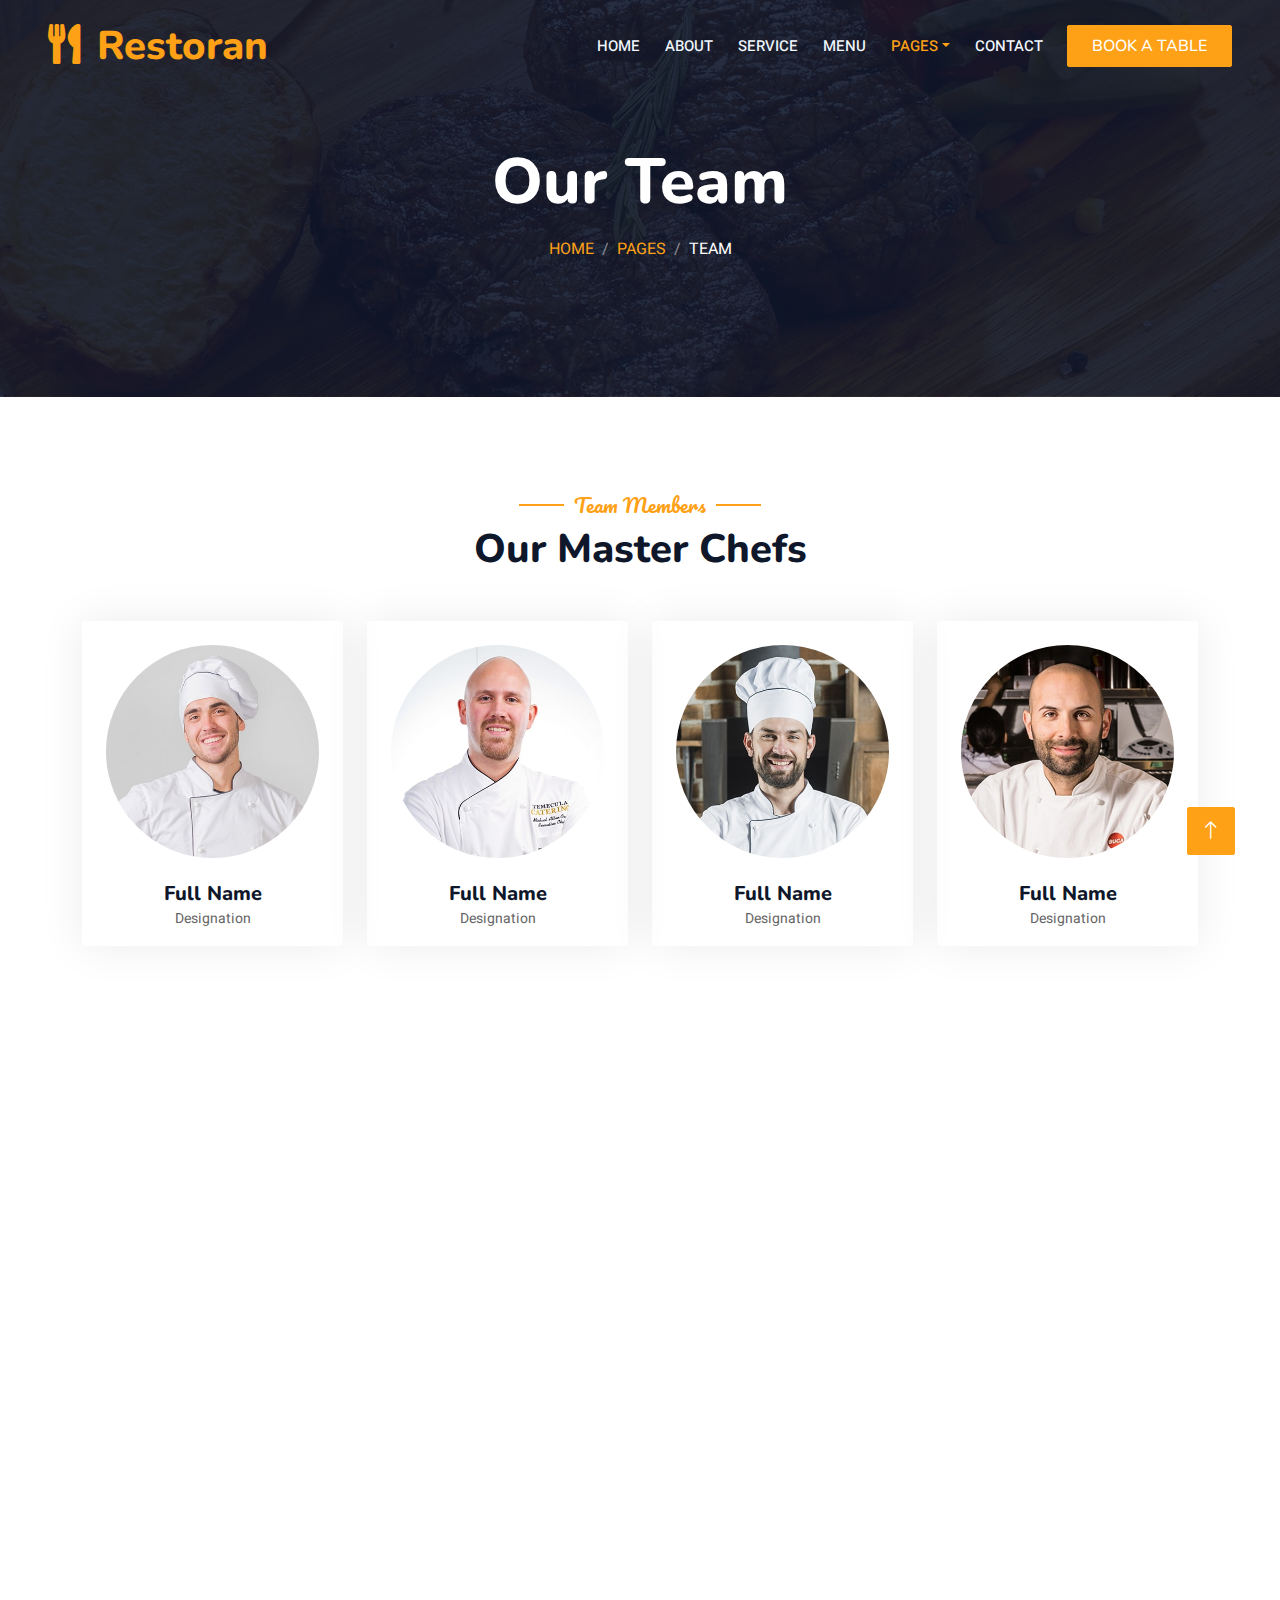
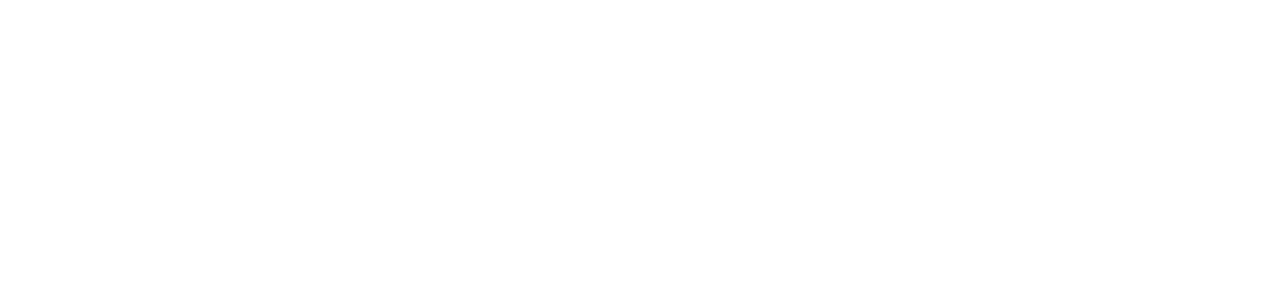
<file: team.html>
<!DOCTYPE html>
<html lang="en">

<head>
    <meta charset="utf-8">
    <title>Restoran - Bootstrap Restaurant Template</title>
    <meta content="width=device-width, initial-scale=1.0" name="viewport">
    <meta content="" name="keywords">
    <meta content="" name="description">

    <!-- Favicon -->
    <link href="img/favicon.ico" rel="icon">

    <!-- Google Web Fonts -->
    <link rel="preconnect" href="https://fonts.googleapis.com">
    <link rel="preconnect" href="https://fonts.gstatic.com" crossorigin>
    <link href="https://fonts.googleapis.com/css2?family=Heebo:wght@400;500;600&family=Nunito:wght@600;700;800&family=Pacifico&display=swap" rel="stylesheet">

    <!-- Icon Font Stylesheet -->
    <link href="https://cdnjs.cloudflare.com/ajax/libs/font-awesome/5.10.0/css/all.min.css" rel="stylesheet">
    <link href="https://cdn.jsdelivr.net/npm/bootstrap-icons@1.4.1/font/bootstrap-icons.css" rel="stylesheet">

    <!-- Libraries Stylesheet -->
    <link href="lib/animate/animate.min.css" rel="stylesheet">
    <link href="lib/owlcarousel/assets/owl.carousel.min.css" rel="stylesheet">
    <link href="lib/tempusdominus/css/tempusdominus-bootstrap-4.min.css" rel="stylesheet" />

    <!-- Customized Bootstrap Stylesheet -->
    <link href="css/bootstrap.min.css" rel="stylesheet">

    <!-- Template Stylesheet -->
    <link href="css/style.css" rel="stylesheet">
</head>

<body>
    <div class="container-xxl bg-white p-0">
        <!-- Spinner Start -->
        <div id="spinner" class="show bg-white position-fixed translate-middle w-100 vh-100 top-50 start-50 d-flex align-items-center justify-content-center">
            <div class="spinner-border text-primary" style="width: 3rem; height: 3rem;" role="status">
                <span class="sr-only">Loading...</span>
            </div>
        </div>
        <!-- Spinner End -->


        <!-- Navbar & Hero Start -->
        <div class="container-xxl position-relative p-0">
            <nav class="navbar navbar-expand-lg navbar-dark bg-dark px-4 px-lg-5 py-3 py-lg-0">
                <a href="" class="navbar-brand p-0">
                    <h1 class="text-primary m-0"><i class="fa fa-utensils me-3"></i>Restoran</h1>
                    <!-- <img src="img/logo.png" alt="Logo"> -->
                </a>
                <button class="navbar-toggler" type="button" data-bs-toggle="collapse" data-bs-target="#navbarCollapse">
                    <span class="fa fa-bars"></span>
                </button>
                <div class="collapse navbar-collapse" id="navbarCollapse">
                    <div class="navbar-nav ms-auto py-0 pe-4">
                        <a href="index.html" class="nav-item nav-link">Home</a>
                        <a href="about.html" class="nav-item nav-link">About</a>
                        <a href="service.html" class="nav-item nav-link">Service</a>
                        <a href="menu.html" class="nav-item nav-link">Menu</a>
                        <div class="nav-item dropdown">
                            <a href="#" class="nav-link dropdown-toggle active" data-bs-toggle="dropdown">Pages</a>
                            <div class="dropdown-menu m-0">
                                <a href="booking.html" class="dropdown-item">Booking</a>
                                <a href="team.html" class="dropdown-item active">Our Team</a>
                                <a href="testimonial.html" class="dropdown-item">Testimonial</a>
                            </div>
                        </div>
                        <a href="contact.html" class="nav-item nav-link">Contact</a>
                    </div>
                    <a href="" class="btn btn-primary py-2 px-4">Book A Table</a>
                </div>
            </nav>

            <div class="container-xxl py-5 bg-dark hero-header mb-5">
                <div class="container text-center my-5 pt-5 pb-4">
                    <h1 class="display-3 text-white mb-3 animated slideInDown">Our Team</h1>
                    <nav aria-label="breadcrumb">
                        <ol class="breadcrumb justify-content-center text-uppercase">
                            <li class="breadcrumb-item"><a href="#">Home</a></li>
                            <li class="breadcrumb-item"><a href="#">Pages</a></li>
                            <li class="breadcrumb-item text-white active" aria-current="page">Team</li>
                        </ol>
                    </nav>
                </div>
            </div>
        </div>
        <!-- Navbar & Hero End -->


        <!-- Team Start -->
        <div class="container-xxl pt-5 pb-3">
            <div class="container">
                <div class="text-center wow fadeInUp" data-wow-delay="0.1s">
                    <h5 class="section-title ff-secondary text-center text-primary fw-normal">Team Members</h5>
                    <h1 class="mb-5">Our Master Chefs</h1>
                </div>
                <div class="row g-4">
                    <div class="col-lg-3 col-md-6 wow fadeInUp" data-wow-delay="0.1s">
                        <div class="team-item text-center rounded overflow-hidden">
                            <div class="rounded-circle overflow-hidden m-4">
                                <img class="img-fluid" src="img/team-1.jpg" alt="">
                            </div>
                            <h5 class="mb-0">Full Name</h5>
                            <small>Designation</small>
                            <div class="d-flex justify-content-center mt-3">
                                <a class="btn btn-square btn-primary mx-1" href=""><i class="fab fa-facebook-f"></i></a>
                                <a class="btn btn-square btn-primary mx-1" href=""><i class="fab fa-twitter"></i></a>
                                <a class="btn btn-square btn-primary mx-1" href=""><i class="fab fa-instagram"></i></a>
                            </div>
                        </div>
                    </div>
                    <div class="col-lg-3 col-md-6 wow fadeInUp" data-wow-delay="0.3s">
                        <div class="team-item text-center rounded overflow-hidden">
                            <div class="rounded-circle overflow-hidden m-4">
                                <img class="img-fluid" src="img/team-2.jpg" alt="">
                            </div>
                            <h5 class="mb-0">Full Name</h5>
                            <small>Designation</small>
                            <div class="d-flex justify-content-center mt-3">
                                <a class="btn btn-square btn-primary mx-1" href=""><i class="fab fa-facebook-f"></i></a>
                                <a class="btn btn-square btn-primary mx-1" href=""><i class="fab fa-twitter"></i></a>
                                <a class="btn btn-square btn-primary mx-1" href=""><i class="fab fa-instagram"></i></a>
                            </div>
                        </div>
                    </div>
                    <div class="col-lg-3 col-md-6 wow fadeInUp" data-wow-delay="0.5s">
                        <div class="team-item text-center rounded overflow-hidden">
                            <div class="rounded-circle overflow-hidden m-4">
                                <img class="img-fluid" src="img/team-3.jpg" alt="">
                            </div>
                            <h5 class="mb-0">Full Name</h5>
                            <small>Designation</small>
                            <div class="d-flex justify-content-center mt-3">
                                <a class="btn btn-square btn-primary mx-1" href=""><i class="fab fa-facebook-f"></i></a>
                                <a class="btn btn-square btn-primary mx-1" href=""><i class="fab fa-twitter"></i></a>
                                <a class="btn btn-square btn-primary mx-1" href=""><i class="fab fa-instagram"></i></a>
                            </div>
                        </div>
                    </div>
                    <div class="col-lg-3 col-md-6 wow fadeInUp" data-wow-delay="0.7s">
                        <div class="team-item text-center rounded overflow-hidden">
                            <div class="rounded-circle overflow-hidden m-4">
                                <img class="img-fluid" src="img/team-4.jpg" alt="">
                            </div>
                            <h5 class="mb-0">Full Name</h5>
                            <small>Designation</small>
                            <div class="d-flex justify-content-center mt-3">
                                <a class="btn btn-square btn-primary mx-1" href=""><i class="fab fa-facebook-f"></i></a>
                                <a class="btn btn-square btn-primary mx-1" href=""><i class="fab fa-twitter"></i></a>
                                <a class="btn btn-square btn-primary mx-1" href=""><i class="fab fa-instagram"></i></a>
                            </div>
                        </div>
                    </div>
                    <div class="col-lg-3 col-md-6 wow fadeInUp" data-wow-delay="0.1s">
                        <div class="team-item text-center rounded overflow-hidden">
                            <div class="rounded-circle overflow-hidden m-4">
                                <img class="img-fluid" src="img/team-2.jpg" alt="">
                            </div>
                            <h5 class="mb-0">Full Name</h5>
                            <small>Designation</small>
                            <div class="d-flex justify-content-center mt-3">
                                <a class="btn btn-square btn-primary mx-1" href=""><i class="fab fa-facebook-f"></i></a>
                                <a class="btn btn-square btn-primary mx-1" href=""><i class="fab fa-twitter"></i></a>
                                <a class="btn btn-square btn-primary mx-1" href=""><i class="fab fa-instagram"></i></a>
                            </div>
                        </div>
                    </div>
                    <div class="col-lg-3 col-md-6 wow fadeInUp" data-wow-delay="0.3s">
                        <div class="team-item text-center rounded overflow-hidden">
                            <div class="rounded-circle overflow-hidden m-4">
                                <img class="img-fluid" src="img/team-3.jpg" alt="">
                            </div>
                            <h5 class="mb-0">Full Name</h5>
                            <small>Designation</small>
                            <div class="d-flex justify-content-center mt-3">
                                <a class="btn btn-square btn-primary mx-1" href=""><i class="fab fa-facebook-f"></i></a>
                                <a class="btn btn-square btn-primary mx-1" href=""><i class="fab fa-twitter"></i></a>
                                <a class="btn btn-square btn-primary mx-1" href=""><i class="fab fa-instagram"></i></a>
                            </div>
                        </div>
                    </div>
                    <div class="col-lg-3 col-md-6 wow fadeInUp" data-wow-delay="0.5s">
                        <div class="team-item text-center rounded overflow-hidden">
                            <div class="rounded-circle overflow-hidden m-4">
                                <img class="img-fluid" src="img/team-4.jpg" alt="">
                            </div>
                            <h5 class="mb-0">Full Name</h5>
                            <small>Designation</small>
                            <div class="d-flex justify-content-center mt-3">
                                <a class="btn btn-square btn-primary mx-1" href=""><i class="fab fa-facebook-f"></i></a>
                                <a class="btn btn-square btn-primary mx-1" href=""><i class="fab fa-twitter"></i></a>
                                <a class="btn btn-square btn-primary mx-1" href=""><i class="fab fa-instagram"></i></a>
                            </div>
                        </div>
                    </div>
                    <div class="col-lg-3 col-md-6 wow fadeInUp" data-wow-delay="0.7s">
                        <div class="team-item text-center rounded overflow-hidden">
                            <div class="rounded-circle overflow-hidden m-4">
                                <img class="img-fluid" src="img/team-1.jpg" alt="">
                            </div>
                            <h5 class="mb-0">Full Name</h5>
                            <small>Designation</small>
                            <div class="d-flex justify-content-center mt-3">
                                <a class="btn btn-square btn-primary mx-1" href=""><i class="fab fa-facebook-f"></i></a>
                                <a class="btn btn-square btn-primary mx-1" href=""><i class="fab fa-twitter"></i></a>
                                <a class="btn btn-square btn-primary mx-1" href=""><i class="fab fa-instagram"></i></a>
                            </div>
                        </div>
                    </div>
                </div>
            </div>
        </div>
        <!-- Team End -->
        

        <!-- Footer Start -->
        <div class="container-fluid bg-dark text-light footer pt-5 mt-5 wow fadeIn" data-wow-delay="0.1s">
            <div class="container py-5">
                <div class="row g-5">
                    <div class="col-lg-3 col-md-6">
                        <h4 class="section-title ff-secondary text-start text-primary fw-normal mb-4">Company</h4>
                        <a class="btn btn-link" href="">About Us</a>
                        <a class="btn btn-link" href="">Contact Us</a>
                        <a class="btn btn-link" href="">Reservation</a>
                        <a class="btn btn-link" href="">Privacy Policy</a>
                        <a class="btn btn-link" href="">Terms & Condition</a>
                    </div>
                    <div class="col-lg-3 col-md-6">
                        <h4 class="section-title ff-secondary text-start text-primary fw-normal mb-4">Contact</h4>
                        <p class="mb-2"><i class="fa fa-map-marker-alt me-3"></i>123 Street, New York, USA</p>
                        <p class="mb-2"><i class="fa fa-phone-alt me-3"></i>+012 345 67890</p>
                        <p class="mb-2"><i class="fa fa-envelope me-3"></i>info@example.com</p>
                        <div class="d-flex pt-2">
                            <a class="btn btn-outline-light btn-social" href=""><i class="fab fa-twitter"></i></a>
                            <a class="btn btn-outline-light btn-social" href=""><i class="fab fa-facebook-f"></i></a>
                            <a class="btn btn-outline-light btn-social" href=""><i class="fab fa-youtube"></i></a>
                            <a class="btn btn-outline-light btn-social" href=""><i class="fab fa-linkedin-in"></i></a>
                        </div>
                    </div>
                    <div class="col-lg-3 col-md-6">
                        <h4 class="section-title ff-secondary text-start text-primary fw-normal mb-4">Opening</h4>
                        <h5 class="text-light fw-normal">Monday - Saturday</h5>
                        <p>09AM - 09PM</p>
                        <h5 class="text-light fw-normal">Sunday</h5>
                        <p>10AM - 08PM</p>
                    </div>
                    <div class="col-lg-3 col-md-6">
                        <h4 class="section-title ff-secondary text-start text-primary fw-normal mb-4">Newsletter</h4>
                        <p>Dolor amet sit justo amet elitr clita ipsum elitr est.</p>
                        <div class="position-relative mx-auto" style="max-width: 400px;">
                            <input class="form-control border-primary w-100 py-3 ps-4 pe-5" type="text" placeholder="Your email">
                            <button type="button" class="btn btn-primary py-2 position-absolute top-0 end-0 mt-2 me-2">SignUp</button>
                        </div>
                    </div>
                </div>
            </div>
            <div class="container">
                <div class="copyright">
                    <div class="row">
                        <div class="col-md-6 text-center text-md-start mb-3 mb-md-0">
                            &copy; <a class="border-bottom" href="#">Your Site Name</a>, All Right Reserved. 
							
							<!--/*** This template is free as long as you keep the footer author’s credit link/attribution link/backlink. If you'd like to use the template without the footer author’s credit link/attribution link/backlink, you can purchase the Credit Removal License from "https://htmlcodex.com/credit-removal". Thank you for your support. ***/-->
							Designed By <a class="border-bottom" href="https://htmlcodex.com">HTML Codex</a><br><br>
                            Distributed By <a class="border-bottom" href="https://themewagon.com" target="_blank">ThemeWagon</a>
                        </div>
                        <div class="col-md-6 text-center text-md-end">
                            <div class="footer-menu">
                                <a href="">Home</a>
                                <a href="">Cookies</a>
                                <a href="">Help</a>
                                <a href="">FQAs</a>
                            </div>
                        </div>
                    </div>
                </div>
            </div>
        </div>
        <!-- Footer End -->


        <!-- Back to Top -->
        <a href="#" class="btn btn-lg btn-primary btn-lg-square back-to-top"><i class="bi bi-arrow-up"></i></a>
    </div>

    <!-- JavaScript Libraries -->
    <script src="https://code.jquery.com/jquery-3.4.1.min.js"></script>
    <script src="https://cdn.jsdelivr.net/npm/bootstrap@5.0.0/dist/js/bootstrap.bundle.min.js"></script>
    <script src="lib/wow/wow.min.js"></script>
    <script src="lib/easing/easing.min.js"></script>
    <script src="lib/waypoints/waypoints.min.js"></script>
    <script src="lib/counterup/counterup.min.js"></script>
    <script src="lib/owlcarousel/owl.carousel.min.js"></script>
    <script src="lib/tempusdominus/js/moment.min.js"></script>
    <script src="lib/tempusdominus/js/moment-timezone.min.js"></script>
    <script src="lib/tempusdominus/js/tempusdominus-bootstrap-4.min.js"></script>

    <!-- Template Javascript -->
    <script src="js/main.js"></script>
</body>

</html>
</file>
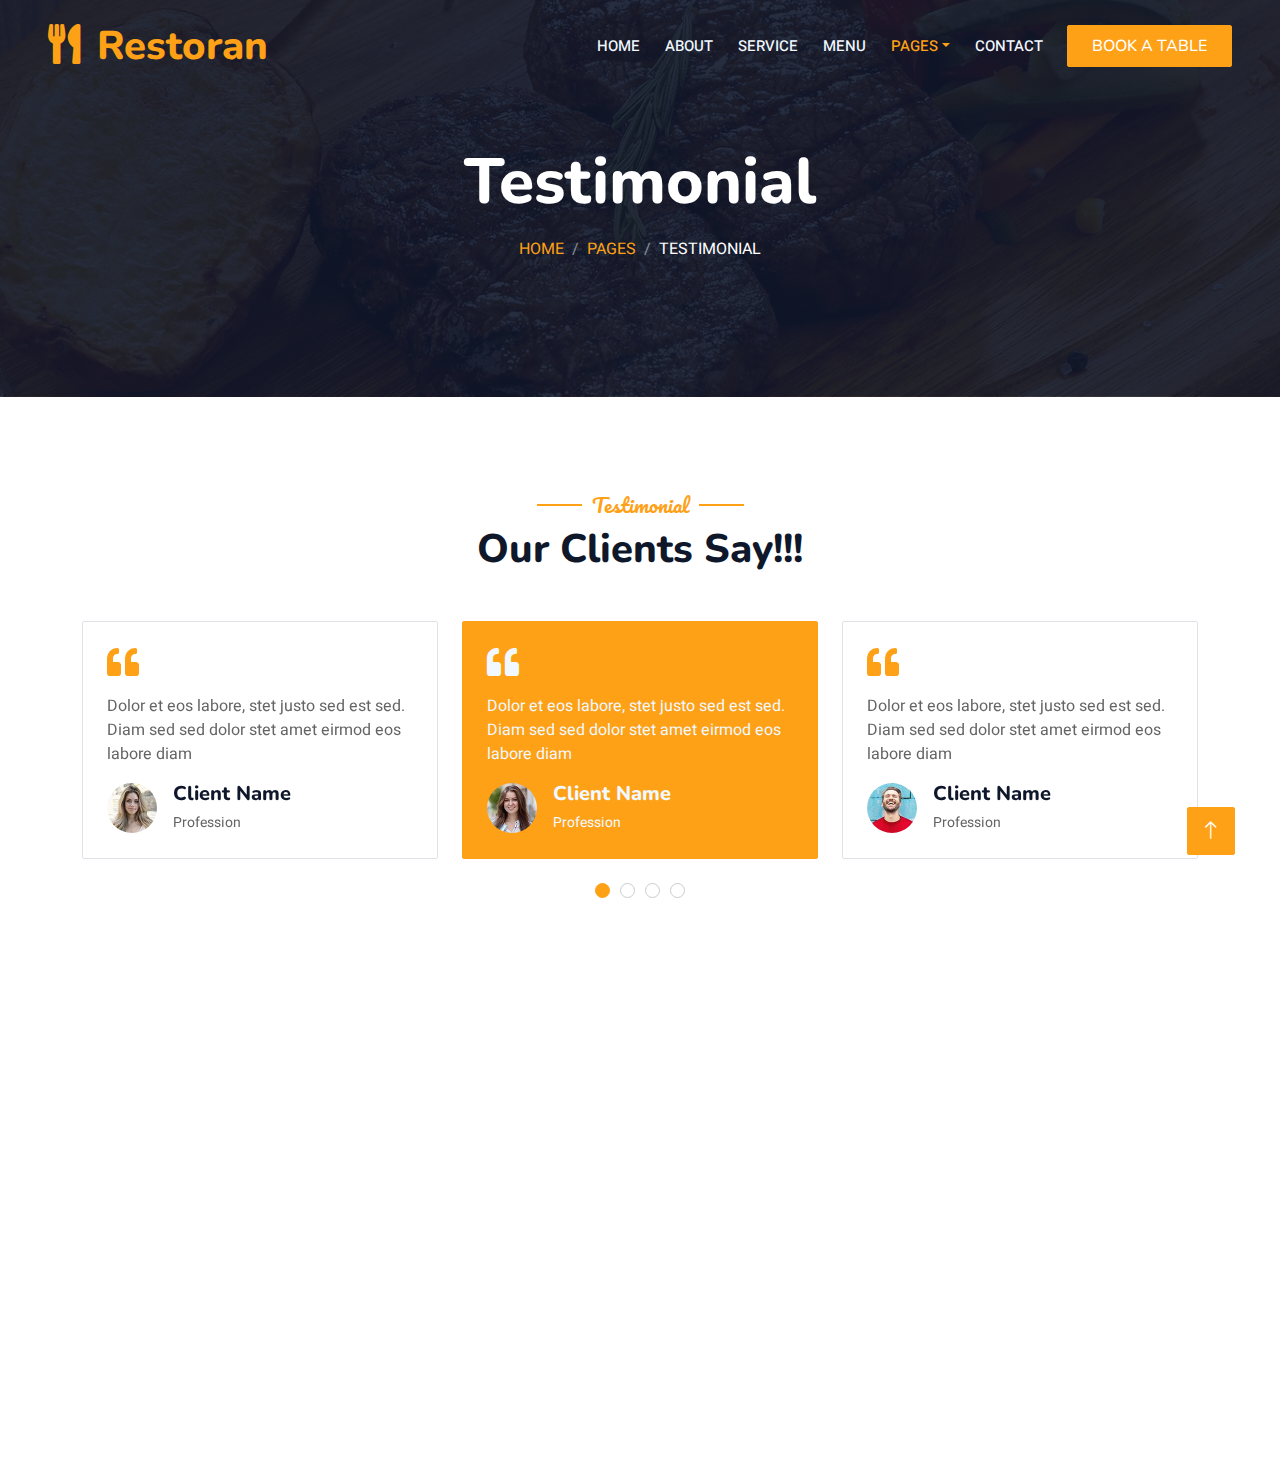
<file: testimonial.html>
<!DOCTYPE html>
<html lang="en">

<head>
    <meta charset="utf-8">
    <title>Restoran - Bootstrap Restaurant Template</title>
    <meta content="width=device-width, initial-scale=1.0" name="viewport">
    <meta content="" name="keywords">
    <meta content="" name="description">

    <!-- Favicon -->
    <link href="img/favicon.ico" rel="icon">

    <!-- Google Web Fonts -->
    <link rel="preconnect" href="https://fonts.googleapis.com">
    <link rel="preconnect" href="https://fonts.gstatic.com" crossorigin>
    <link href="https://fonts.googleapis.com/css2?family=Heebo:wght@400;500;600&family=Nunito:wght@600;700;800&family=Pacifico&display=swap" rel="stylesheet">

    <!-- Icon Font Stylesheet -->
    <link href="https://cdnjs.cloudflare.com/ajax/libs/font-awesome/5.10.0/css/all.min.css" rel="stylesheet">
    <link href="https://cdn.jsdelivr.net/npm/bootstrap-icons@1.4.1/font/bootstrap-icons.css" rel="stylesheet">

    <!-- Libraries Stylesheet -->
    <link href="lib/animate/animate.min.css" rel="stylesheet">
    <link href="lib/owlcarousel/assets/owl.carousel.min.css" rel="stylesheet">
    <link href="lib/tempusdominus/css/tempusdominus-bootstrap-4.min.css" rel="stylesheet" />

    <!-- Customized Bootstrap Stylesheet -->
    <link href="css/bootstrap.min.css" rel="stylesheet">

    <!-- Template Stylesheet -->
    <link href="css/style.css" rel="stylesheet">
</head>

<body>
    <div class="container-xxl bg-white p-0">
        <!-- Spinner Start -->
        <div id="spinner" class="show bg-white position-fixed translate-middle w-100 vh-100 top-50 start-50 d-flex align-items-center justify-content-center">
            <div class="spinner-border text-primary" style="width: 3rem; height: 3rem;" role="status">
                <span class="sr-only">Loading...</span>
            </div>
        </div>
        <!-- Spinner End -->


        <!-- Navbar & Hero Start -->
        <div class="container-xxl position-relative p-0">
            <nav class="navbar navbar-expand-lg navbar-dark bg-dark px-4 px-lg-5 py-3 py-lg-0">
                <a href="" class="navbar-brand p-0">
                    <h1 class="text-primary m-0"><i class="fa fa-utensils me-3"></i>Restoran</h1>
                    <!-- <img src="img/logo.png" alt="Logo"> -->
                </a>
                <button class="navbar-toggler" type="button" data-bs-toggle="collapse" data-bs-target="#navbarCollapse">
                    <span class="fa fa-bars"></span>
                </button>
                <div class="collapse navbar-collapse" id="navbarCollapse">
                    <div class="navbar-nav ms-auto py-0 pe-4">
                        <a href="index.html" class="nav-item nav-link">Home</a>
                        <a href="about.html" class="nav-item nav-link">About</a>
                        <a href="service.html" class="nav-item nav-link">Service</a>
                        <a href="menu.html" class="nav-item nav-link">Menu</a>
                        <div class="nav-item dropdown">
                            <a href="#" class="nav-link dropdown-toggle active" data-bs-toggle="dropdown">Pages</a>
                            <div class="dropdown-menu m-0">
                                <a href="booking.html" class="dropdown-item">Booking</a>
                                <a href="team.html" class="dropdown-item">Our Team</a>
                                <a href="testimonial.html" class="dropdown-item active">Testimonial</a>
                            </div>
                        </div>
                        <a href="contact.html" class="nav-item nav-link">Contact</a>
                    </div>
                    <a href="" class="btn btn-primary py-2 px-4">Book A Table</a>
                </div>
            </nav>

            <div class="container-xxl py-5 bg-dark hero-header mb-5">
                <div class="container text-center my-5 pt-5 pb-4">
                    <h1 class="display-3 text-white mb-3 animated slideInDown">Testimonial</h1>
                    <nav aria-label="breadcrumb">
                        <ol class="breadcrumb justify-content-center text-uppercase">
                            <li class="breadcrumb-item"><a href="#">Home</a></li>
                            <li class="breadcrumb-item"><a href="#">Pages</a></li>
                            <li class="breadcrumb-item text-white active" aria-current="page">Testimonial</li>
                        </ol>
                    </nav>
                </div>
            </div>
        </div>
        <!-- Navbar & Hero End -->


        <!-- Testimonial Start -->
        <div class="container-xxl py-5 wow fadeInUp" data-wow-delay="0.1s">
            <div class="container">
                <div class="text-center">
                    <h5 class="section-title ff-secondary text-center text-primary fw-normal">Testimonial</h5>
                    <h1 class="mb-5">Our Clients Say!!!</h1>
                </div>
                <div class="owl-carousel testimonial-carousel">
                    <div class="testimonial-item bg-transparent border rounded p-4">
                        <i class="fa fa-quote-left fa-2x text-primary mb-3"></i>
                        <p>Dolor et eos labore, stet justo sed est sed. Diam sed sed dolor stet amet eirmod eos labore diam</p>
                        <div class="d-flex align-items-center">
                            <img class="img-fluid flex-shrink-0 rounded-circle" src="img/testimonial-1.jpg" style="width: 50px; height: 50px;">
                            <div class="ps-3">
                                <h5 class="mb-1">Client Name</h5>
                                <small>Profession</small>
                            </div>
                        </div>
                    </div>
                    <div class="testimonial-item bg-transparent border rounded p-4">
                        <i class="fa fa-quote-left fa-2x text-primary mb-3"></i>
                        <p>Dolor et eos labore, stet justo sed est sed. Diam sed sed dolor stet amet eirmod eos labore diam</p>
                        <div class="d-flex align-items-center">
                            <img class="img-fluid flex-shrink-0 rounded-circle" src="img/testimonial-2.jpg" style="width: 50px; height: 50px;">
                            <div class="ps-3">
                                <h5 class="mb-1">Client Name</h5>
                                <small>Profession</small>
                            </div>
                        </div>
                    </div>
                    <div class="testimonial-item bg-transparent border rounded p-4">
                        <i class="fa fa-quote-left fa-2x text-primary mb-3"></i>
                        <p>Dolor et eos labore, stet justo sed est sed. Diam sed sed dolor stet amet eirmod eos labore diam</p>
                        <div class="d-flex align-items-center">
                            <img class="img-fluid flex-shrink-0 rounded-circle" src="img/testimonial-3.jpg" style="width: 50px; height: 50px;">
                            <div class="ps-3">
                                <h5 class="mb-1">Client Name</h5>
                                <small>Profession</small>
                            </div>
                        </div>
                    </div>
                    <div class="testimonial-item bg-transparent border rounded p-4">
                        <i class="fa fa-quote-left fa-2x text-primary mb-3"></i>
                        <p>Dolor et eos labore, stet justo sed est sed. Diam sed sed dolor stet amet eirmod eos labore diam</p>
                        <div class="d-flex align-items-center">
                            <img class="img-fluid flex-shrink-0 rounded-circle" src="img/testimonial-4.jpg" style="width: 50px; height: 50px;">
                            <div class="ps-3">
                                <h5 class="mb-1">Client Name</h5>
                                <small>Profession</small>
                            </div>
                        </div>
                    </div>
                </div>
            </div>
        </div>
        <!-- Testimonial End -->
        

        <!-- Footer Start -->
        <div class="container-fluid bg-dark text-light footer pt-5 mt-5 wow fadeIn" data-wow-delay="0.1s">
            <div class="container py-5">
                <div class="row g-5">
                    <div class="col-lg-3 col-md-6">
                        <h4 class="section-title ff-secondary text-start text-primary fw-normal mb-4">Company</h4>
                        <a class="btn btn-link" href="">About Us</a>
                        <a class="btn btn-link" href="">Contact Us</a>
                        <a class="btn btn-link" href="">Reservation</a>
                        <a class="btn btn-link" href="">Privacy Policy</a>
                        <a class="btn btn-link" href="">Terms & Condition</a>
                    </div>
                    <div class="col-lg-3 col-md-6">
                        <h4 class="section-title ff-secondary text-start text-primary fw-normal mb-4">Contact</h4>
                        <p class="mb-2"><i class="fa fa-map-marker-alt me-3"></i>123 Street, New York, USA</p>
                        <p class="mb-2"><i class="fa fa-phone-alt me-3"></i>+012 345 67890</p>
                        <p class="mb-2"><i class="fa fa-envelope me-3"></i>info@example.com</p>
                        <div class="d-flex pt-2">
                            <a class="btn btn-outline-light btn-social" href=""><i class="fab fa-twitter"></i></a>
                            <a class="btn btn-outline-light btn-social" href=""><i class="fab fa-facebook-f"></i></a>
                            <a class="btn btn-outline-light btn-social" href=""><i class="fab fa-youtube"></i></a>
                            <a class="btn btn-outline-light btn-social" href=""><i class="fab fa-linkedin-in"></i></a>
                        </div>
                    </div>
                    <div class="col-lg-3 col-md-6">
                        <h4 class="section-title ff-secondary text-start text-primary fw-normal mb-4">Opening</h4>
                        <h5 class="text-light fw-normal">Monday - Saturday</h5>
                        <p>09AM - 09PM</p>
                        <h5 class="text-light fw-normal">Sunday</h5>
                        <p>10AM - 08PM</p>
                    </div>
                    <div class="col-lg-3 col-md-6">
                        <h4 class="section-title ff-secondary text-start text-primary fw-normal mb-4">Newsletter</h4>
                        <p>Dolor amet sit justo amet elitr clita ipsum elitr est.</p>
                        <div class="position-relative mx-auto" style="max-width: 400px;">
                            <input class="form-control border-primary w-100 py-3 ps-4 pe-5" type="text" placeholder="Your email">
                            <button type="button" class="btn btn-primary py-2 position-absolute top-0 end-0 mt-2 me-2">SignUp</button>
                        </div>
                    </div>
                </div>
            </div>
            <div class="container">
                <div class="copyright">
                    <div class="row">
                        <div class="col-md-6 text-center text-md-start mb-3 mb-md-0">
                            &copy; <a class="border-bottom" href="#">Your Site Name</a>, All Right Reserved. 
							
							<!--/*** This template is free as long as you keep the footer author’s credit link/attribution link/backlink. If you'd like to use the template without the footer author’s credit link/attribution link/backlink, you can purchase the Credit Removal License from "https://htmlcodex.com/credit-removal". Thank you for your support. ***/-->
							Designed By <a class="border-bottom" href="https://htmlcodex.com">HTML Codex</a><br><br>
                            Distributed By <a class="border-bottom" href="https://themewagon.com" target="_blank">ThemeWagon</a>
                        </div>
                        <div class="col-md-6 text-center text-md-end">
                            <div class="footer-menu">
                                <a href="">Home</a>
                                <a href="">Cookies</a>
                                <a href="">Help</a>
                                <a href="">FQAs</a>
                            </div>
                        </div>
                    </div>
                </div>
            </div>
        </div>
        <!-- Footer End -->


        <!-- Back to Top -->
        <a href="#" class="btn btn-lg btn-primary btn-lg-square back-to-top"><i class="bi bi-arrow-up"></i></a>
    </div>

    <!-- JavaScript Libraries -->
    <script src="https://code.jquery.com/jquery-3.4.1.min.js"></script>
    <script src="https://cdn.jsdelivr.net/npm/bootstrap@5.0.0/dist/js/bootstrap.bundle.min.js"></script>
    <script src="lib/wow/wow.min.js"></script>
    <script src="lib/easing/easing.min.js"></script>
    <script src="lib/waypoints/waypoints.min.js"></script>
    <script src="lib/counterup/counterup.min.js"></script>
    <script src="lib/owlcarousel/owl.carousel.min.js"></script>
    <script src="lib/tempusdominus/js/moment.min.js"></script>
    <script src="lib/tempusdominus/js/moment-timezone.min.js"></script>
    <script src="lib/tempusdominus/js/tempusdominus-bootstrap-4.min.js"></script>

    <!-- Template Javascript -->
    <script src="js/main.js"></script>
</body>

</html>
</file>
<file: css/style.css>
/********** Template CSS **********/
:root {
    --primary: #FEA116;
    --light: #F1F8FF;
    --dark: #0F172B;
}

.ff-secondary {
    font-family: 'Pacifico', cursive;
}

.fw-medium {
    font-weight: 600 !important;
}

.fw-semi-bold {
    font-weight: 700 !important;
}

.back-to-top {
    position: fixed;
    display: none;
    right: 45px;
    bottom: 45px;
    z-index: 99;
}


/*** Spinner ***/
#spinner {
    opacity: 0;
    visibility: hidden;
    transition: opacity .5s ease-out, visibility 0s linear .5s;
    z-index: 99999;
}

#spinner.show {
    transition: opacity .5s ease-out, visibility 0s linear 0s;
    visibility: visible;
    opacity: 1;
}


/*** Button ***/
.btn {
    font-family: 'Nunito', sans-serif;
    font-weight: 500;
    text-transform: uppercase;
    transition: .5s;
}

.btn.btn-primary,
.btn.btn-secondary {
    color: #FFFFFF;
}

.btn-square {
    width: 38px;
    height: 38px;
}

.btn-sm-square {
    width: 32px;
    height: 32px;
}

.btn-lg-square {
    width: 48px;
    height: 48px;
}

.btn-square,
.btn-sm-square,
.btn-lg-square {
    padding: 0;
    display: flex;
    align-items: center;
    justify-content: center;
    font-weight: normal;
    border-radius: 2px;
}


/*** Navbar ***/
.navbar-dark .navbar-nav .nav-link {
    position: relative;
    margin-left: 25px;
    padding: 35px 0;
    font-size: 15px;
    color: var(--light) !important;
    text-transform: uppercase;
    font-weight: 500;
    outline: none;
    transition: .5s;
}

.sticky-top.navbar-dark .navbar-nav .nav-link {
    padding: 20px 0;
}

.navbar-dark .navbar-nav .nav-link:hover,
.navbar-dark .navbar-nav .nav-link.active {
    color: var(--primary) !important;
}

.navbar-dark .navbar-brand img {
    max-height: 60px;
    transition: .5s;
}

.sticky-top.navbar-dark .navbar-brand img {
    max-height: 45px;
}

@media (max-width: 991.98px) {
    .sticky-top.navbar-dark {
        position: relative;
    }

    .navbar-dark .navbar-collapse {
        margin-top: 15px;
        border-top: 1px solid rgba(255, 255, 255, .1)
    }

    .navbar-dark .navbar-nav .nav-link,
    .sticky-top.navbar-dark .navbar-nav .nav-link {
        padding: 10px 0;
        margin-left: 0;
    }

    .navbar-dark .navbar-brand img {
        max-height: 45px;
    }
}

@media (min-width: 992px) {
    .navbar-dark {
        position: absolute;
        width: 100%;
        top: 0;
        left: 0;
        z-index: 999;
        background: transparent !important;
    }
    
    .sticky-top.navbar-dark {
        position: fixed;
        background: var(--dark) !important;
    }
}


/*** Hero Header ***/
.hero-header {
    background: linear-gradient(rgba(15, 23, 43, .9), rgba(15, 23, 43, .9)), url(../img/bg-hero.jpg);
    background-position: center center;
    background-repeat: no-repeat;
    background-size: cover;
}

.hero-header img {
    animation: imgRotate 50s linear infinite;
}

@keyframes imgRotate { 
    100% { 
        transform: rotate(360deg); 
    } 
}

.breadcrumb-item + .breadcrumb-item::before {
    color: rgba(255, 255, 255, .5);
}


/*** Section Title ***/
.section-title {
    position: relative;
    display: inline-block;
}

.section-title::before {
    position: absolute;
    content: "";
    width: 45px;
    height: 2px;
    top: 50%;
    left: -55px;
    margin-top: -1px;
    background: var(--primary);
}

.section-title::after {
    position: absolute;
    content: "";
    width: 45px;
    height: 2px;
    top: 50%;
    right: -55px;
    margin-top: -1px;
    background: var(--primary);
}

.section-title.text-start::before,
.section-title.text-end::after {
    display: none;
}


/*** Service ***/
.service-item {
    box-shadow: 0 0 45px rgba(0, 0, 0, .08);
    transition: .5s;
}

.service-item:hover {
    background: var(--primary);
}

.service-item * {
    transition: .5s;
}

.service-item:hover * {
    color: var(--light) !important;
}


/*** Food Menu ***/
.nav-pills .nav-item .active {
    border-bottom: 2px solid var(--primary);
}


/*** Youtube Video ***/
.video {
    position: relative;
    height: 100%;
    min-height: 500px;
    background: linear-gradient(rgba(15, 23, 43, .1), rgba(15, 23, 43, .1)), url(../img/video.jpg);
    background-position: center center;
    background-repeat: no-repeat;
    background-size: cover;
}

.video .btn-play {
    position: absolute;
    z-index: 3;
    top: 50%;
    left: 50%;
    transform: translateX(-50%) translateY(-50%);
    box-sizing: content-box;
    display: block;
    width: 32px;
    height: 44px;
    border-radius: 50%;
    border: none;
    outline: none;
    padding: 18px 20px 18px 28px;
}

.video .btn-play:before {
    content: "";
    position: absolute;
    z-index: 0;
    left: 50%;
    top: 50%;
    transform: translateX(-50%) translateY(-50%);
    display: block;
    width: 100px;
    height: 100px;
    background: var(--primary);
    border-radius: 50%;
    animation: pulse-border 1500ms ease-out infinite;
}

.video .btn-play:after {
    content: "";
    position: absolute;
    z-index: 1;
    left: 50%;
    top: 50%;
    transform: translateX(-50%) translateY(-50%);
    display: block;
    width: 100px;
    height: 100px;
    background: var(--primary);
    border-radius: 50%;
    transition: all 200ms;
}

.video .btn-play img {
    position: relative;
    z-index: 3;
    max-width: 100%;
    width: auto;
    height: auto;
}

.video .btn-play span {
    display: block;
    position: relative;
    z-index: 3;
    width: 0;
    height: 0;
    border-left: 32px solid var(--dark);
    border-top: 22px solid transparent;
    border-bottom: 22px solid transparent;
}

@keyframes pulse-border {
    0% {
        transform: translateX(-50%) translateY(-50%) translateZ(0) scale(1);
        opacity: 1;
    }

    100% {
        transform: translateX(-50%) translateY(-50%) translateZ(0) scale(1.5);
        opacity: 0;
    }
}

#videoModal {
    z-index: 99999;
}

#videoModal .modal-dialog {
    position: relative;
    max-width: 800px;
    margin: 60px auto 0 auto;
}

#videoModal .modal-body {
    position: relative;
    padding: 0px;
}

#videoModal .close {
    position: absolute;
    width: 30px;
    height: 30px;
    right: 0px;
    top: -30px;
    z-index: 999;
    font-size: 30px;
    font-weight: normal;
    color: #FFFFFF;
    background: #000000;
    opacity: 1;
}


/*** Team ***/
.team-item {
    box-shadow: 0 0 45px rgba(0, 0, 0, .08);
    height: calc(100% - 38px);
    transition: .5s;
}

.team-item img {
    transition: .5s;
}

.team-item:hover img {
    transform: scale(1.1);
}

.team-item:hover {
    height: 100%;
}

.team-item .btn {
    border-radius: 38px 38px 0 0;
}


/*** Testimonial ***/
.testimonial-carousel .owl-item .testimonial-item,
.testimonial-carousel .owl-item.center .testimonial-item * {
    transition: .5s;
}

.testimonial-carousel .owl-item.center .testimonial-item {
    background: var(--primary) !important;
    border-color: var(--primary) !important;
}

.testimonial-carousel .owl-item.center .testimonial-item * {
    color: var(--light) !important;
}

.testimonial-carousel .owl-dots {
    margin-top: 24px;
    display: flex;
    align-items: flex-end;
    justify-content: center;
}

.testimonial-carousel .owl-dot {
    position: relative;
    display: inline-block;
    margin: 0 5px;
    width: 15px;
    height: 15px;
    border: 1px solid #CCCCCC;
    border-radius: 15px;
    transition: .5s;
}

.testimonial-carousel .owl-dot.active {
    background: var(--primary);
    border-color: var(--primary);
}


/*** Footer ***/
.footer .btn.btn-social {
    margin-right: 5px;
    width: 35px;
    height: 35px;
    display: flex;
    align-items: center;
    justify-content: center;
    color: var(--light);
    border: 1px solid #FFFFFF;
    border-radius: 35px;
    transition: .3s;
}

.footer .btn.btn-social:hover {
    color: var(--primary);
}

.footer .btn.btn-link {
    display: block;
    margin-bottom: 5px;
    padding: 0;
    text-align: left;
    color: #FFFFFF;
    font-size: 15px;
    font-weight: normal;
    text-transform: capitalize;
    transition: .3s;
}

.footer .btn.btn-link::before {
    position: relative;
    content: "\f105";
    font-family: "Font Awesome 5 Free";
    font-weight: 900;
    margin-right: 10px;
}

.footer .btn.btn-link:hover {
    letter-spacing: 1px;
    box-shadow: none;
}

.footer .copyright {
    padding: 25px 0;
    font-size: 15px;
    border-top: 1px solid rgba(256, 256, 256, .1);
}

.footer .copyright a {
    color: var(--light);
}

.footer .footer-menu a {
    margin-right: 15px;
    padding-right: 15px;
    border-right: 1px solid rgba(255, 255, 255, .1);
}

.footer .footer-menu a:last-child {
    margin-right: 0;
    padding-right: 0;
    border-right: none;
}
</file>
